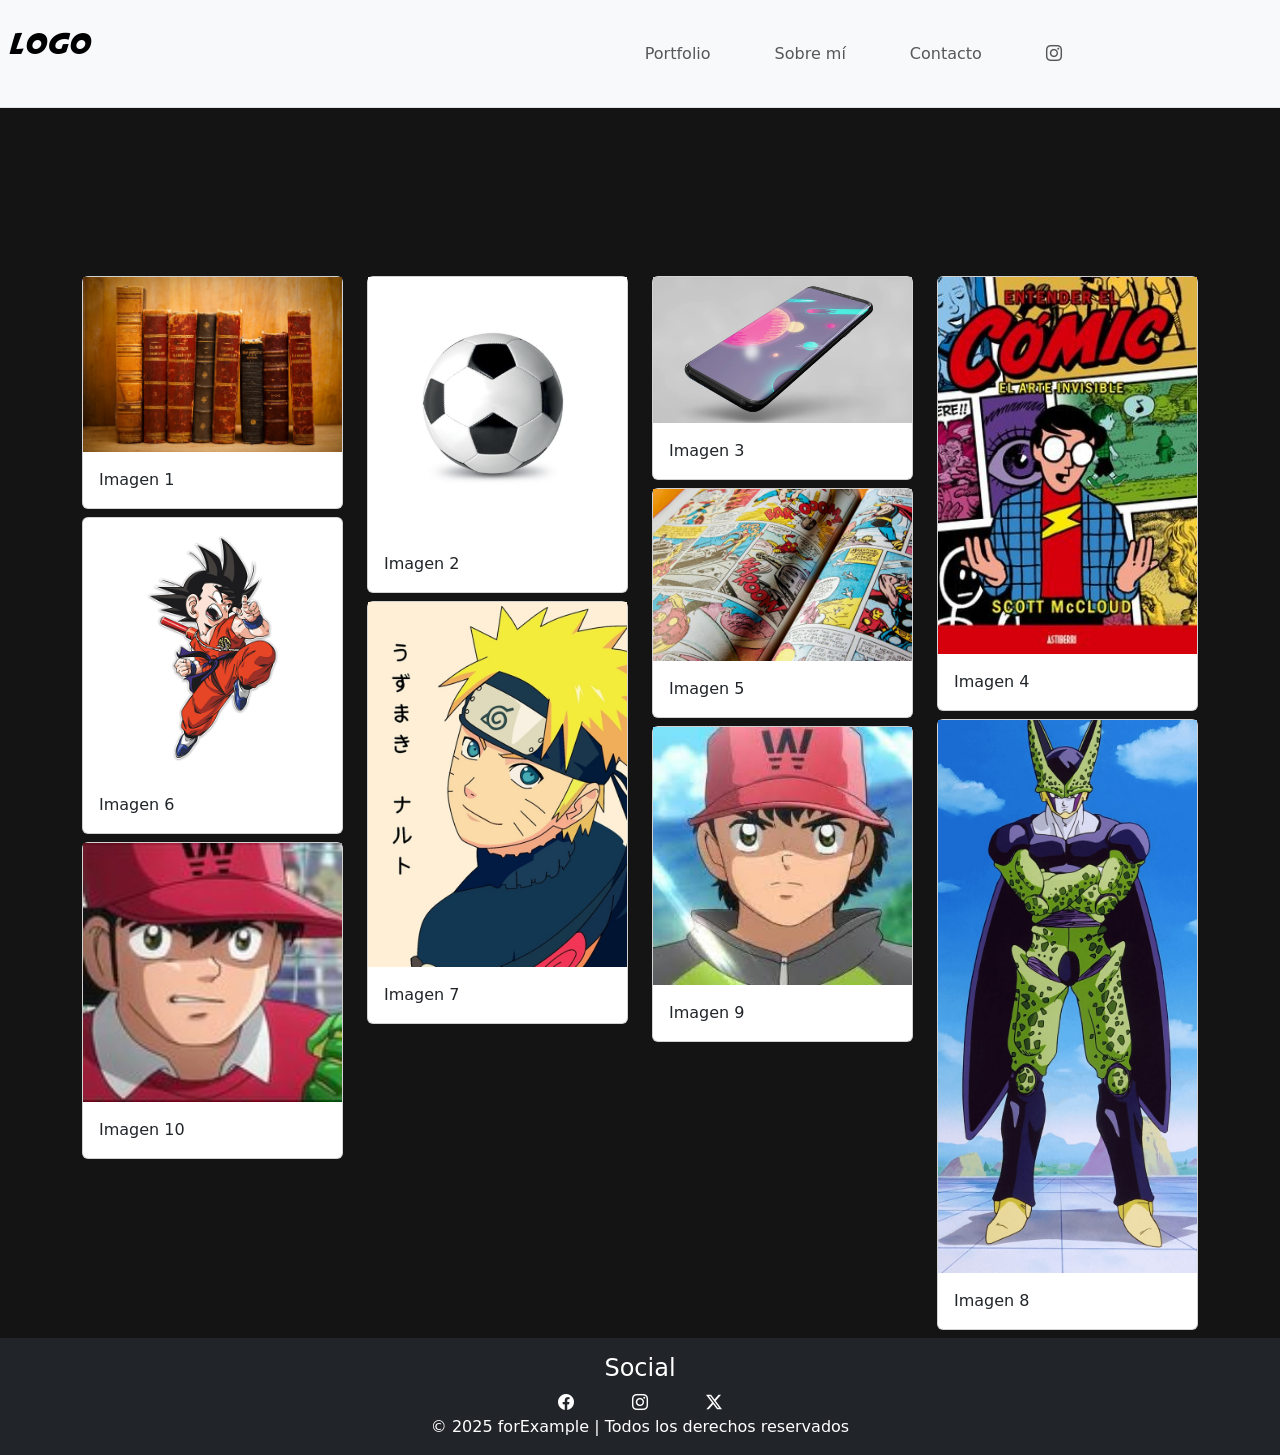
<file: index.html>
<!doctype html>
<html lang="en" data-critters-container>

<head>
  <meta charset="utf-8">
  <title>PortfolioComic</title>
  <base href="/">
  <meta name="viewport" content="width=device-width, initial-scale=1">
  <link rel="icon" type="image/x-icon" href="favicon.ico">
<style>@charset "UTF-8";:root{--bs-blue:#0d6efd;--bs-indigo:#6610f2;--bs-purple:#6f42c1;--bs-pink:#d63384;--bs-red:#dc3545;--bs-orange:#fd7e14;--bs-yellow:#ffc107;--bs-green:#198754;--bs-teal:#20c997;--bs-cyan:#0dcaf0;--bs-black:#000;--bs-white:#fff;--bs-gray:#6c757d;--bs-gray-dark:#343a40;--bs-gray-100:#f8f9fa;--bs-gray-200:#e9ecef;--bs-gray-300:#dee2e6;--bs-gray-400:#ced4da;--bs-gray-500:#adb5bd;--bs-gray-600:#6c757d;--bs-gray-700:#495057;--bs-gray-800:#343a40;--bs-gray-900:#212529;--bs-primary:#0d6efd;--bs-secondary:#6c757d;--bs-success:#198754;--bs-info:#0dcaf0;--bs-warning:#ffc107;--bs-danger:#dc3545;--bs-light:#f8f9fa;--bs-dark:#212529;--bs-primary-rgb:13,110,253;--bs-secondary-rgb:108,117,125;--bs-success-rgb:25,135,84;--bs-info-rgb:13,202,240;--bs-warning-rgb:255,193,7;--bs-danger-rgb:220,53,69;--bs-light-rgb:248,249,250;--bs-dark-rgb:33,37,41;--bs-primary-text-emphasis:#052c65;--bs-secondary-text-emphasis:#2b2f32;--bs-success-text-emphasis:#0a3622;--bs-info-text-emphasis:#055160;--bs-warning-text-emphasis:#664d03;--bs-danger-text-emphasis:#58151c;--bs-light-text-emphasis:#495057;--bs-dark-text-emphasis:#495057;--bs-primary-bg-subtle:#cfe2ff;--bs-secondary-bg-subtle:#e2e3e5;--bs-success-bg-subtle:#d1e7dd;--bs-info-bg-subtle:#cff4fc;--bs-warning-bg-subtle:#fff3cd;--bs-danger-bg-subtle:#f8d7da;--bs-light-bg-subtle:#fcfcfd;--bs-dark-bg-subtle:#ced4da;--bs-primary-border-subtle:#9ec5fe;--bs-secondary-border-subtle:#c4c8cb;--bs-success-border-subtle:#a3cfbb;--bs-info-border-subtle:#9eeaf9;--bs-warning-border-subtle:#ffe69c;--bs-danger-border-subtle:#f1aeb5;--bs-light-border-subtle:#e9ecef;--bs-dark-border-subtle:#adb5bd;--bs-white-rgb:255,255,255;--bs-black-rgb:0,0,0;--bs-font-sans-serif:system-ui,-apple-system,"Segoe UI",Roboto,"Helvetica Neue","Noto Sans","Liberation Sans",Arial,sans-serif,"Apple Color Emoji","Segoe UI Emoji","Segoe UI Symbol","Noto Color Emoji";--bs-font-monospace:SFMono-Regular,Menlo,Monaco,Consolas,"Liberation Mono","Courier New",monospace;--bs-gradient:linear-gradient(180deg, rgba(255, 255, 255, .15), rgba(255, 255, 255, 0));--bs-body-font-family:var(--bs-font-sans-serif);--bs-body-font-size:1rem;--bs-body-font-weight:400;--bs-body-line-height:1.5;--bs-body-color:#212529;--bs-body-color-rgb:33,37,41;--bs-body-bg:#fff;--bs-body-bg-rgb:255,255,255;--bs-emphasis-color:#000;--bs-emphasis-color-rgb:0,0,0;--bs-secondary-color:rgba(33, 37, 41, .75);--bs-secondary-color-rgb:33,37,41;--bs-secondary-bg:#e9ecef;--bs-secondary-bg-rgb:233,236,239;--bs-tertiary-color:rgba(33, 37, 41, .5);--bs-tertiary-color-rgb:33,37,41;--bs-tertiary-bg:#f8f9fa;--bs-tertiary-bg-rgb:248,249,250;--bs-heading-color:inherit;--bs-link-color:#0d6efd;--bs-link-color-rgb:13,110,253;--bs-link-decoration:underline;--bs-link-hover-color:#0a58ca;--bs-link-hover-color-rgb:10,88,202;--bs-code-color:#d63384;--bs-highlight-color:#212529;--bs-highlight-bg:#fff3cd;--bs-border-width:1px;--bs-border-style:solid;--bs-border-color:#dee2e6;--bs-border-color-translucent:rgba(0, 0, 0, .175);--bs-border-radius:.375rem;--bs-border-radius-sm:.25rem;--bs-border-radius-lg:.5rem;--bs-border-radius-xl:1rem;--bs-border-radius-xxl:2rem;--bs-border-radius-2xl:var(--bs-border-radius-xxl);--bs-border-radius-pill:50rem;--bs-box-shadow:0 .5rem 1rem rgba(0, 0, 0, .15);--bs-box-shadow-sm:0 .125rem .25rem rgba(0, 0, 0, .075);--bs-box-shadow-lg:0 1rem 3rem rgba(0, 0, 0, .175);--bs-box-shadow-inset:inset 0 1px 2px rgba(0, 0, 0, .075);--bs-focus-ring-width:.25rem;--bs-focus-ring-opacity:.25;--bs-focus-ring-color:rgba(13, 110, 253, .25);--bs-form-valid-color:#198754;--bs-form-valid-border-color:#198754;--bs-form-invalid-color:#dc3545;--bs-form-invalid-border-color:#dc3545}*,:after,:before{box-sizing:border-box}@media (prefers-reduced-motion:no-preference){:root{scroll-behavior:smooth}}body{margin:0;font-family:var(--bs-body-font-family);font-size:var(--bs-body-font-size);font-weight:var(--bs-body-font-weight);line-height:var(--bs-body-line-height);color:var(--bs-body-color);text-align:var(--bs-body-text-align);background-color:var(--bs-body-bg);-webkit-text-size-adjust:100%;-webkit-tap-highlight-color:transparent}:root{--bs-breakpoint-xs:0;--bs-breakpoint-sm:576px;--bs-breakpoint-md:768px;--bs-breakpoint-lg:992px;--bs-breakpoint-xl:1200px;--bs-breakpoint-xxl:1400px}:root{--bs-btn-close-filter: }:root{--bs-carousel-indicator-active-bg:#fff;--bs-carousel-caption-color:#fff;--bs-carousel-control-icon-filter: }*{margin:0;padding:0;box-sizing:border-box}body{background-color:#141414}html{overflow-y:scroll}
</style><link rel="stylesheet" href="styles-NTGPMRRZ.css" media="print" onload="this.media='all'"><noscript><link rel="stylesheet" href="styles-NTGPMRRZ.css"></noscript></head>

<body>
  <app-root></app-root>
<script src="polyfills-FFHMD2TL.js" type="module"></script><script src="scripts-BBB4R3AV.js" defer></script><script src="main-653DPL74.js" type="module"></script></body>

</html>
</file>
<file: styles-NTGPMRRZ.css>
@charset "UTF-8";:root,[data-bs-theme=light]{--bs-blue:#0d6efd;--bs-indigo:#6610f2;--bs-purple:#6f42c1;--bs-pink:#d63384;--bs-red:#dc3545;--bs-orange:#fd7e14;--bs-yellow:#ffc107;--bs-green:#198754;--bs-teal:#20c997;--bs-cyan:#0dcaf0;--bs-black:#000;--bs-white:#fff;--bs-gray:#6c757d;--bs-gray-dark:#343a40;--bs-gray-100:#f8f9fa;--bs-gray-200:#e9ecef;--bs-gray-300:#dee2e6;--bs-gray-400:#ced4da;--bs-gray-500:#adb5bd;--bs-gray-600:#6c757d;--bs-gray-700:#495057;--bs-gray-800:#343a40;--bs-gray-900:#212529;--bs-primary:#0d6efd;--bs-secondary:#6c757d;--bs-success:#198754;--bs-info:#0dcaf0;--bs-warning:#ffc107;--bs-danger:#dc3545;--bs-light:#f8f9fa;--bs-dark:#212529;--bs-primary-rgb:13,110,253;--bs-secondary-rgb:108,117,125;--bs-success-rgb:25,135,84;--bs-info-rgb:13,202,240;--bs-warning-rgb:255,193,7;--bs-danger-rgb:220,53,69;--bs-light-rgb:248,249,250;--bs-dark-rgb:33,37,41;--bs-primary-text-emphasis:#052c65;--bs-secondary-text-emphasis:#2b2f32;--bs-success-text-emphasis:#0a3622;--bs-info-text-emphasis:#055160;--bs-warning-text-emphasis:#664d03;--bs-danger-text-emphasis:#58151c;--bs-light-text-emphasis:#495057;--bs-dark-text-emphasis:#495057;--bs-primary-bg-subtle:#cfe2ff;--bs-secondary-bg-subtle:#e2e3e5;--bs-success-bg-subtle:#d1e7dd;--bs-info-bg-subtle:#cff4fc;--bs-warning-bg-subtle:#fff3cd;--bs-danger-bg-subtle:#f8d7da;--bs-light-bg-subtle:#fcfcfd;--bs-dark-bg-subtle:#ced4da;--bs-primary-border-subtle:#9ec5fe;--bs-secondary-border-subtle:#c4c8cb;--bs-success-border-subtle:#a3cfbb;--bs-info-border-subtle:#9eeaf9;--bs-warning-border-subtle:#ffe69c;--bs-danger-border-subtle:#f1aeb5;--bs-light-border-subtle:#e9ecef;--bs-dark-border-subtle:#adb5bd;--bs-white-rgb:255,255,255;--bs-black-rgb:0,0,0;--bs-font-sans-serif:system-ui,-apple-system,"Segoe UI",Roboto,"Helvetica Neue","Noto Sans","Liberation Sans",Arial,sans-serif,"Apple Color Emoji","Segoe UI Emoji","Segoe UI Symbol","Noto Color Emoji";--bs-font-monospace:SFMono-Regular,Menlo,Monaco,Consolas,"Liberation Mono","Courier New",monospace;--bs-gradient:linear-gradient(180deg, rgba(255, 255, 255, .15), rgba(255, 255, 255, 0));--bs-body-font-family:var(--bs-font-sans-serif);--bs-body-font-size:1rem;--bs-body-font-weight:400;--bs-body-line-height:1.5;--bs-body-color:#212529;--bs-body-color-rgb:33,37,41;--bs-body-bg:#fff;--bs-body-bg-rgb:255,255,255;--bs-emphasis-color:#000;--bs-emphasis-color-rgb:0,0,0;--bs-secondary-color:rgba(33, 37, 41, .75);--bs-secondary-color-rgb:33,37,41;--bs-secondary-bg:#e9ecef;--bs-secondary-bg-rgb:233,236,239;--bs-tertiary-color:rgba(33, 37, 41, .5);--bs-tertiary-color-rgb:33,37,41;--bs-tertiary-bg:#f8f9fa;--bs-tertiary-bg-rgb:248,249,250;--bs-heading-color:inherit;--bs-link-color:#0d6efd;--bs-link-color-rgb:13,110,253;--bs-link-decoration:underline;--bs-link-hover-color:#0a58ca;--bs-link-hover-color-rgb:10,88,202;--bs-code-color:#d63384;--bs-highlight-color:#212529;--bs-highlight-bg:#fff3cd;--bs-border-width:1px;--bs-border-style:solid;--bs-border-color:#dee2e6;--bs-border-color-translucent:rgba(0, 0, 0, .175);--bs-border-radius:.375rem;--bs-border-radius-sm:.25rem;--bs-border-radius-lg:.5rem;--bs-border-radius-xl:1rem;--bs-border-radius-xxl:2rem;--bs-border-radius-2xl:var(--bs-border-radius-xxl);--bs-border-radius-pill:50rem;--bs-box-shadow:0 .5rem 1rem rgba(0, 0, 0, .15);--bs-box-shadow-sm:0 .125rem .25rem rgba(0, 0, 0, .075);--bs-box-shadow-lg:0 1rem 3rem rgba(0, 0, 0, .175);--bs-box-shadow-inset:inset 0 1px 2px rgba(0, 0, 0, .075);--bs-focus-ring-width:.25rem;--bs-focus-ring-opacity:.25;--bs-focus-ring-color:rgba(13, 110, 253, .25);--bs-form-valid-color:#198754;--bs-form-valid-border-color:#198754;--bs-form-invalid-color:#dc3545;--bs-form-invalid-border-color:#dc3545}[data-bs-theme=dark]{color-scheme:dark;--bs-body-color:#dee2e6;--bs-body-color-rgb:222,226,230;--bs-body-bg:#212529;--bs-body-bg-rgb:33,37,41;--bs-emphasis-color:#fff;--bs-emphasis-color-rgb:255,255,255;--bs-secondary-color:rgba(222, 226, 230, .75);--bs-secondary-color-rgb:222,226,230;--bs-secondary-bg:#343a40;--bs-secondary-bg-rgb:52,58,64;--bs-tertiary-color:rgba(222, 226, 230, .5);--bs-tertiary-color-rgb:222,226,230;--bs-tertiary-bg:#2b3035;--bs-tertiary-bg-rgb:43,48,53;--bs-primary-text-emphasis:#6ea8fe;--bs-secondary-text-emphasis:#a7acb1;--bs-success-text-emphasis:#75b798;--bs-info-text-emphasis:#6edff6;--bs-warning-text-emphasis:#ffda6a;--bs-danger-text-emphasis:#ea868f;--bs-light-text-emphasis:#f8f9fa;--bs-dark-text-emphasis:#dee2e6;--bs-primary-bg-subtle:#031633;--bs-secondary-bg-subtle:#161719;--bs-success-bg-subtle:#051b11;--bs-info-bg-subtle:#032830;--bs-warning-bg-subtle:#332701;--bs-danger-bg-subtle:#2c0b0e;--bs-light-bg-subtle:#343a40;--bs-dark-bg-subtle:#1a1d20;--bs-primary-border-subtle:#084298;--bs-secondary-border-subtle:#41464b;--bs-success-border-subtle:#0f5132;--bs-info-border-subtle:#087990;--bs-warning-border-subtle:#997404;--bs-danger-border-subtle:#842029;--bs-light-border-subtle:#495057;--bs-dark-border-subtle:#343a40;--bs-heading-color:inherit;--bs-link-color:#6ea8fe;--bs-link-hover-color:#8bb9fe;--bs-link-color-rgb:110,168,254;--bs-link-hover-color-rgb:139,185,254;--bs-code-color:#e685b5;--bs-highlight-color:#dee2e6;--bs-highlight-bg:#664d03;--bs-border-color:#495057;--bs-border-color-translucent:rgba(255, 255, 255, .15);--bs-form-valid-color:#75b798;--bs-form-valid-border-color:#75b798;--bs-form-invalid-color:#ea868f;--bs-form-invalid-border-color:#ea868f}*,:after,:before{box-sizing:border-box}@media (prefers-reduced-motion:no-preference){:root{scroll-behavior:smooth}}body{margin:0;font-family:var(--bs-body-font-family);font-size:var(--bs-body-font-size);font-weight:var(--bs-body-font-weight);line-height:var(--bs-body-line-height);color:var(--bs-body-color);text-align:var(--bs-body-text-align);background-color:var(--bs-body-bg);-webkit-text-size-adjust:100%;-webkit-tap-highlight-color:transparent}hr{margin:1rem 0;color:inherit;border:0;border-top:var(--bs-border-width) solid;opacity:.25}.h1,.h2,.h3,.h4,.h5,.h6,h1,h2,h3,h4,h5,h6{margin-top:0;margin-bottom:.5rem;font-weight:500;line-height:1.2;color:var(--bs-heading-color)}.h1,h1{font-size:calc(1.375rem + 1.5vw)}@media (min-width:1200px){.h1,h1{font-size:2.5rem}}.h2,h2{font-size:calc(1.325rem + .9vw)}@media (min-width:1200px){.h2,h2{font-size:2rem}}.h3,h3{font-size:calc(1.3rem + .6vw)}@media (min-width:1200px){.h3,h3{font-size:1.75rem}}.h4,h4{font-size:calc(1.275rem + .3vw)}@media (min-width:1200px){.h4,h4{font-size:1.5rem}}.h5,h5{font-size:1.25rem}.h6,h6{font-size:1rem}p{margin-top:0;margin-bottom:1rem}abbr[title]{-webkit-text-decoration:underline dotted;text-decoration:underline dotted;cursor:help;-webkit-text-decoration-skip-ink:none;text-decoration-skip-ink:none}address{margin-bottom:1rem;font-style:normal;line-height:inherit}ol,ul{padding-left:2rem}dl,ol,ul{margin-top:0;margin-bottom:1rem}ol ol,ol ul,ul ol,ul ul{margin-bottom:0}dt{font-weight:700}dd{margin-bottom:.5rem;margin-left:0}blockquote{margin:0 0 1rem}b,strong{font-weight:bolder}.small,small{font-size:.875em}.mark,mark{padding:.1875em;color:var(--bs-highlight-color);background-color:var(--bs-highlight-bg)}sub,sup{position:relative;font-size:.75em;line-height:0;vertical-align:baseline}sub{bottom:-.25em}sup{top:-.5em}a{color:rgba(var(--bs-link-color-rgb),var(--bs-link-opacity,1));text-decoration:underline}a:hover{--bs-link-color-rgb:var(--bs-link-hover-color-rgb)}a:not([href]):not([class]),a:not([href]):not([class]):hover{color:inherit;text-decoration:none}code,kbd,pre,samp{font-family:var(--bs-font-monospace);font-size:1em}pre{display:block;margin-top:0;margin-bottom:1rem;overflow:auto;font-size:.875em}pre code{font-size:inherit;color:inherit;word-break:normal}code{font-size:.875em;color:var(--bs-code-color);word-wrap:break-word}a>code{color:inherit}kbd{padding:.1875rem .375rem;font-size:.875em;color:var(--bs-body-bg);background-color:var(--bs-body-color);border-radius:.25rem}kbd kbd{padding:0;font-size:1em}figure{margin:0 0 1rem}img,svg{vertical-align:middle}table{caption-side:bottom;border-collapse:collapse}caption{padding-top:.5rem;padding-bottom:.5rem;color:var(--bs-secondary-color);text-align:left}th{text-align:inherit;text-align:-webkit-match-parent}tbody,td,tfoot,th,thead,tr{border-color:inherit;border-style:solid;border-width:0}label{display:inline-block}button{border-radius:0}button:focus:not(:focus-visible){outline:0}button,input,optgroup,select,textarea{margin:0;font-family:inherit;font-size:inherit;line-height:inherit}button,select{text-transform:none}[role=button]{cursor:pointer}select{word-wrap:normal}select:disabled{opacity:1}[list]:not([type=date]):not([type=datetime-local]):not([type=month]):not([type=week]):not([type=time])::-webkit-calendar-picker-indicator{display:none!important}[type=button],[type=reset],[type=submit],button{-webkit-appearance:button}[type=button]:not(:disabled),[type=reset]:not(:disabled),[type=submit]:not(:disabled),button:not(:disabled){cursor:pointer}::-moz-focus-inner{padding:0;border-style:none}textarea{resize:vertical}fieldset{min-width:0;padding:0;margin:0;border:0}legend{float:left;width:100%;padding:0;margin-bottom:.5rem;line-height:inherit;font-size:calc(1.275rem + .3vw)}@media (min-width:1200px){legend{font-size:1.5rem}}legend+*{clear:left}::-webkit-datetime-edit-day-field,::-webkit-datetime-edit-fields-wrapper,::-webkit-datetime-edit-hour-field,::-webkit-datetime-edit-minute,::-webkit-datetime-edit-month-field,::-webkit-datetime-edit-text,::-webkit-datetime-edit-year-field{padding:0}::-webkit-inner-spin-button{height:auto}[type=search]{-webkit-appearance:textfield;outline-offset:-2px}::-webkit-search-decoration{-webkit-appearance:none}::-webkit-color-swatch-wrapper{padding:0}::-webkit-file-upload-button{font:inherit;-webkit-appearance:button}::file-selector-button{font:inherit;-webkit-appearance:button}output{display:inline-block}iframe{border:0}summary{display:list-item;cursor:pointer}progress{vertical-align:baseline}[hidden]{display:none!important}.lead{font-size:1.25rem;font-weight:300}.display-1{font-weight:300;line-height:1.2;font-size:calc(1.625rem + 4.5vw)}@media (min-width:1200px){.display-1{font-size:5rem}}.display-2{font-weight:300;line-height:1.2;font-size:calc(1.575rem + 3.9vw)}@media (min-width:1200px){.display-2{font-size:4.5rem}}.display-3{font-weight:300;line-height:1.2;font-size:calc(1.525rem + 3.3vw)}@media (min-width:1200px){.display-3{font-size:4rem}}.display-4{font-weight:300;line-height:1.2;font-size:calc(1.475rem + 2.7vw)}@media (min-width:1200px){.display-4{font-size:3.5rem}}.display-5{font-weight:300;line-height:1.2;font-size:calc(1.425rem + 2.1vw)}@media (min-width:1200px){.display-5{font-size:3rem}}.display-6{font-weight:300;line-height:1.2;font-size:calc(1.375rem + 1.5vw)}@media (min-width:1200px){.display-6{font-size:2.5rem}}.list-unstyled,.list-inline{padding-left:0;list-style:none}.list-inline-item{display:inline-block}.list-inline-item:not(:last-child){margin-right:.5rem}.initialism{font-size:.875em;text-transform:uppercase}.blockquote{margin-bottom:1rem;font-size:1.25rem}.blockquote>:last-child{margin-bottom:0}.blockquote-footer{margin-top:-1rem;margin-bottom:1rem;font-size:.875em;color:#6c757d}.blockquote-footer:before{content:"\2014\a0"}.img-fluid{max-width:100%;height:auto}.img-thumbnail{padding:.25rem;background-color:var(--bs-body-bg);border:var(--bs-border-width) solid var(--bs-border-color);border-radius:var(--bs-border-radius);max-width:100%;height:auto}.figure{display:inline-block}.figure-img{margin-bottom:.5rem;line-height:1}.figure-caption{font-size:.875em;color:var(--bs-secondary-color)}.container,.container-fluid,.container-lg,.container-md,.container-sm,.container-xl,.container-xxl{--bs-gutter-x:1.5rem;--bs-gutter-y:0;width:100%;padding-right:calc(var(--bs-gutter-x) * .5);padding-left:calc(var(--bs-gutter-x) * .5);margin-right:auto;margin-left:auto}@media (min-width:576px){.container,.container-sm{max-width:540px}}@media (min-width:768px){.container,.container-md,.container-sm{max-width:720px}}@media (min-width:992px){.container,.container-lg,.container-md,.container-sm{max-width:960px}}@media (min-width:1200px){.container,.container-lg,.container-md,.container-sm,.container-xl{max-width:1140px}}@media (min-width:1400px){.container,.container-lg,.container-md,.container-sm,.container-xl,.container-xxl{max-width:1320px}}:root{--bs-breakpoint-xs:0;--bs-breakpoint-sm:576px;--bs-breakpoint-md:768px;--bs-breakpoint-lg:992px;--bs-breakpoint-xl:1200px;--bs-breakpoint-xxl:1400px}.row{--bs-gutter-x:1.5rem;--bs-gutter-y:0;display:flex;flex-wrap:wrap;margin-top:calc(-1 * var(--bs-gutter-y));margin-right:calc(-.5 * var(--bs-gutter-x));margin-left:calc(-.5 * var(--bs-gutter-x))}.row>*{flex-shrink:0;width:100%;max-width:100%;padding-right:calc(var(--bs-gutter-x) * .5);padding-left:calc(var(--bs-gutter-x) * .5);margin-top:var(--bs-gutter-y)}.col{flex:1 0 0}.row-cols-auto>*{flex:0 0 auto;width:auto}.row-cols-1>*{flex:0 0 auto;width:100%}.row-cols-2>*{flex:0 0 auto;width:50%}.row-cols-3>*{flex:0 0 auto;width:33.33333333%}.row-cols-4>*{flex:0 0 auto;width:25%}.row-cols-5>*{flex:0 0 auto;width:20%}.row-cols-6>*{flex:0 0 auto;width:16.66666667%}.col-auto{flex:0 0 auto;width:auto}.col-1{flex:0 0 auto;width:8.33333333%}.col-2{flex:0 0 auto;width:16.66666667%}.col-3{flex:0 0 auto;width:25%}.col-4{flex:0 0 auto;width:33.33333333%}.col-5{flex:0 0 auto;width:41.66666667%}.col-6{flex:0 0 auto;width:50%}.col-7{flex:0 0 auto;width:58.33333333%}.col-8{flex:0 0 auto;width:66.66666667%}.col-9{flex:0 0 auto;width:75%}.col-10{flex:0 0 auto;width:83.33333333%}.col-11{flex:0 0 auto;width:91.66666667%}.col-12{flex:0 0 auto;width:100%}.offset-1{margin-left:8.33333333%}.offset-2{margin-left:16.66666667%}.offset-3{margin-left:25%}.offset-4{margin-left:33.33333333%}.offset-5{margin-left:41.66666667%}.offset-6{margin-left:50%}.offset-7{margin-left:58.33333333%}.offset-8{margin-left:66.66666667%}.offset-9{margin-left:75%}.offset-10{margin-left:83.33333333%}.offset-11{margin-left:91.66666667%}.g-0,.gx-0{--bs-gutter-x:0}.g-0,.gy-0{--bs-gutter-y:0}.g-1,.gx-1{--bs-gutter-x:.25rem}.g-1,.gy-1{--bs-gutter-y:.25rem}.g-2,.gx-2{--bs-gutter-x:.5rem}.g-2,.gy-2{--bs-gutter-y:.5rem}.g-3,.gx-3{--bs-gutter-x:1rem}.g-3,.gy-3{--bs-gutter-y:1rem}.g-4,.gx-4{--bs-gutter-x:1.5rem}.g-4,.gy-4{--bs-gutter-y:1.5rem}.g-5,.gx-5{--bs-gutter-x:3rem}.g-5,.gy-5{--bs-gutter-y:3rem}@media (min-width:576px){.col-sm{flex:1 0 0}.row-cols-sm-auto>*{flex:0 0 auto;width:auto}.row-cols-sm-1>*{flex:0 0 auto;width:100%}.row-cols-sm-2>*{flex:0 0 auto;width:50%}.row-cols-sm-3>*{flex:0 0 auto;width:33.33333333%}.row-cols-sm-4>*{flex:0 0 auto;width:25%}.row-cols-sm-5>*{flex:0 0 auto;width:20%}.row-cols-sm-6>*{flex:0 0 auto;width:16.66666667%}.col-sm-auto{flex:0 0 auto;width:auto}.col-sm-1{flex:0 0 auto;width:8.33333333%}.col-sm-2{flex:0 0 auto;width:16.66666667%}.col-sm-3{flex:0 0 auto;width:25%}.col-sm-4{flex:0 0 auto;width:33.33333333%}.col-sm-5{flex:0 0 auto;width:41.66666667%}.col-sm-6{flex:0 0 auto;width:50%}.col-sm-7{flex:0 0 auto;width:58.33333333%}.col-sm-8{flex:0 0 auto;width:66.66666667%}.col-sm-9{flex:0 0 auto;width:75%}.col-sm-10{flex:0 0 auto;width:83.33333333%}.col-sm-11{flex:0 0 auto;width:91.66666667%}.col-sm-12{flex:0 0 auto;width:100%}.offset-sm-0{margin-left:0}.offset-sm-1{margin-left:8.33333333%}.offset-sm-2{margin-left:16.66666667%}.offset-sm-3{margin-left:25%}.offset-sm-4{margin-left:33.33333333%}.offset-sm-5{margin-left:41.66666667%}.offset-sm-6{margin-left:50%}.offset-sm-7{margin-left:58.33333333%}.offset-sm-8{margin-left:66.66666667%}.offset-sm-9{margin-left:75%}.offset-sm-10{margin-left:83.33333333%}.offset-sm-11{margin-left:91.66666667%}.g-sm-0,.gx-sm-0{--bs-gutter-x:0}.g-sm-0,.gy-sm-0{--bs-gutter-y:0}.g-sm-1,.gx-sm-1{--bs-gutter-x:.25rem}.g-sm-1,.gy-sm-1{--bs-gutter-y:.25rem}.g-sm-2,.gx-sm-2{--bs-gutter-x:.5rem}.g-sm-2,.gy-sm-2{--bs-gutter-y:.5rem}.g-sm-3,.gx-sm-3{--bs-gutter-x:1rem}.g-sm-3,.gy-sm-3{--bs-gutter-y:1rem}.g-sm-4,.gx-sm-4{--bs-gutter-x:1.5rem}.g-sm-4,.gy-sm-4{--bs-gutter-y:1.5rem}.g-sm-5,.gx-sm-5{--bs-gutter-x:3rem}.g-sm-5,.gy-sm-5{--bs-gutter-y:3rem}}@media (min-width:768px){.col-md{flex:1 0 0}.row-cols-md-auto>*{flex:0 0 auto;width:auto}.row-cols-md-1>*{flex:0 0 auto;width:100%}.row-cols-md-2>*{flex:0 0 auto;width:50%}.row-cols-md-3>*{flex:0 0 auto;width:33.33333333%}.row-cols-md-4>*{flex:0 0 auto;width:25%}.row-cols-md-5>*{flex:0 0 auto;width:20%}.row-cols-md-6>*{flex:0 0 auto;width:16.66666667%}.col-md-auto{flex:0 0 auto;width:auto}.col-md-1{flex:0 0 auto;width:8.33333333%}.col-md-2{flex:0 0 auto;width:16.66666667%}.col-md-3{flex:0 0 auto;width:25%}.col-md-4{flex:0 0 auto;width:33.33333333%}.col-md-5{flex:0 0 auto;width:41.66666667%}.col-md-6{flex:0 0 auto;width:50%}.col-md-7{flex:0 0 auto;width:58.33333333%}.col-md-8{flex:0 0 auto;width:66.66666667%}.col-md-9{flex:0 0 auto;width:75%}.col-md-10{flex:0 0 auto;width:83.33333333%}.col-md-11{flex:0 0 auto;width:91.66666667%}.col-md-12{flex:0 0 auto;width:100%}.offset-md-0{margin-left:0}.offset-md-1{margin-left:8.33333333%}.offset-md-2{margin-left:16.66666667%}.offset-md-3{margin-left:25%}.offset-md-4{margin-left:33.33333333%}.offset-md-5{margin-left:41.66666667%}.offset-md-6{margin-left:50%}.offset-md-7{margin-left:58.33333333%}.offset-md-8{margin-left:66.66666667%}.offset-md-9{margin-left:75%}.offset-md-10{margin-left:83.33333333%}.offset-md-11{margin-left:91.66666667%}.g-md-0,.gx-md-0{--bs-gutter-x:0}.g-md-0,.gy-md-0{--bs-gutter-y:0}.g-md-1,.gx-md-1{--bs-gutter-x:.25rem}.g-md-1,.gy-md-1{--bs-gutter-y:.25rem}.g-md-2,.gx-md-2{--bs-gutter-x:.5rem}.g-md-2,.gy-md-2{--bs-gutter-y:.5rem}.g-md-3,.gx-md-3{--bs-gutter-x:1rem}.g-md-3,.gy-md-3{--bs-gutter-y:1rem}.g-md-4,.gx-md-4{--bs-gutter-x:1.5rem}.g-md-4,.gy-md-4{--bs-gutter-y:1.5rem}.g-md-5,.gx-md-5{--bs-gutter-x:3rem}.g-md-5,.gy-md-5{--bs-gutter-y:3rem}}@media (min-width:992px){.col-lg{flex:1 0 0}.row-cols-lg-auto>*{flex:0 0 auto;width:auto}.row-cols-lg-1>*{flex:0 0 auto;width:100%}.row-cols-lg-2>*{flex:0 0 auto;width:50%}.row-cols-lg-3>*{flex:0 0 auto;width:33.33333333%}.row-cols-lg-4>*{flex:0 0 auto;width:25%}.row-cols-lg-5>*{flex:0 0 auto;width:20%}.row-cols-lg-6>*{flex:0 0 auto;width:16.66666667%}.col-lg-auto{flex:0 0 auto;width:auto}.col-lg-1{flex:0 0 auto;width:8.33333333%}.col-lg-2{flex:0 0 auto;width:16.66666667%}.col-lg-3{flex:0 0 auto;width:25%}.col-lg-4{flex:0 0 auto;width:33.33333333%}.col-lg-5{flex:0 0 auto;width:41.66666667%}.col-lg-6{flex:0 0 auto;width:50%}.col-lg-7{flex:0 0 auto;width:58.33333333%}.col-lg-8{flex:0 0 auto;width:66.66666667%}.col-lg-9{flex:0 0 auto;width:75%}.col-lg-10{flex:0 0 auto;width:83.33333333%}.col-lg-11{flex:0 0 auto;width:91.66666667%}.col-lg-12{flex:0 0 auto;width:100%}.offset-lg-0{margin-left:0}.offset-lg-1{margin-left:8.33333333%}.offset-lg-2{margin-left:16.66666667%}.offset-lg-3{margin-left:25%}.offset-lg-4{margin-left:33.33333333%}.offset-lg-5{margin-left:41.66666667%}.offset-lg-6{margin-left:50%}.offset-lg-7{margin-left:58.33333333%}.offset-lg-8{margin-left:66.66666667%}.offset-lg-9{margin-left:75%}.offset-lg-10{margin-left:83.33333333%}.offset-lg-11{margin-left:91.66666667%}.g-lg-0,.gx-lg-0{--bs-gutter-x:0}.g-lg-0,.gy-lg-0{--bs-gutter-y:0}.g-lg-1,.gx-lg-1{--bs-gutter-x:.25rem}.g-lg-1,.gy-lg-1{--bs-gutter-y:.25rem}.g-lg-2,.gx-lg-2{--bs-gutter-x:.5rem}.g-lg-2,.gy-lg-2{--bs-gutter-y:.5rem}.g-lg-3,.gx-lg-3{--bs-gutter-x:1rem}.g-lg-3,.gy-lg-3{--bs-gutter-y:1rem}.g-lg-4,.gx-lg-4{--bs-gutter-x:1.5rem}.g-lg-4,.gy-lg-4{--bs-gutter-y:1.5rem}.g-lg-5,.gx-lg-5{--bs-gutter-x:3rem}.g-lg-5,.gy-lg-5{--bs-gutter-y:3rem}}@media (min-width:1200px){.col-xl{flex:1 0 0}.row-cols-xl-auto>*{flex:0 0 auto;width:auto}.row-cols-xl-1>*{flex:0 0 auto;width:100%}.row-cols-xl-2>*{flex:0 0 auto;width:50%}.row-cols-xl-3>*{flex:0 0 auto;width:33.33333333%}.row-cols-xl-4>*{flex:0 0 auto;width:25%}.row-cols-xl-5>*{flex:0 0 auto;width:20%}.row-cols-xl-6>*{flex:0 0 auto;width:16.66666667%}.col-xl-auto{flex:0 0 auto;width:auto}.col-xl-1{flex:0 0 auto;width:8.33333333%}.col-xl-2{flex:0 0 auto;width:16.66666667%}.col-xl-3{flex:0 0 auto;width:25%}.col-xl-4{flex:0 0 auto;width:33.33333333%}.col-xl-5{flex:0 0 auto;width:41.66666667%}.col-xl-6{flex:0 0 auto;width:50%}.col-xl-7{flex:0 0 auto;width:58.33333333%}.col-xl-8{flex:0 0 auto;width:66.66666667%}.col-xl-9{flex:0 0 auto;width:75%}.col-xl-10{flex:0 0 auto;width:83.33333333%}.col-xl-11{flex:0 0 auto;width:91.66666667%}.col-xl-12{flex:0 0 auto;width:100%}.offset-xl-0{margin-left:0}.offset-xl-1{margin-left:8.33333333%}.offset-xl-2{margin-left:16.66666667%}.offset-xl-3{margin-left:25%}.offset-xl-4{margin-left:33.33333333%}.offset-xl-5{margin-left:41.66666667%}.offset-xl-6{margin-left:50%}.offset-xl-7{margin-left:58.33333333%}.offset-xl-8{margin-left:66.66666667%}.offset-xl-9{margin-left:75%}.offset-xl-10{margin-left:83.33333333%}.offset-xl-11{margin-left:91.66666667%}.g-xl-0,.gx-xl-0{--bs-gutter-x:0}.g-xl-0,.gy-xl-0{--bs-gutter-y:0}.g-xl-1,.gx-xl-1{--bs-gutter-x:.25rem}.g-xl-1,.gy-xl-1{--bs-gutter-y:.25rem}.g-xl-2,.gx-xl-2{--bs-gutter-x:.5rem}.g-xl-2,.gy-xl-2{--bs-gutter-y:.5rem}.g-xl-3,.gx-xl-3{--bs-gutter-x:1rem}.g-xl-3,.gy-xl-3{--bs-gutter-y:1rem}.g-xl-4,.gx-xl-4{--bs-gutter-x:1.5rem}.g-xl-4,.gy-xl-4{--bs-gutter-y:1.5rem}.g-xl-5,.gx-xl-5{--bs-gutter-x:3rem}.g-xl-5,.gy-xl-5{--bs-gutter-y:3rem}}@media (min-width:1400px){.col-xxl{flex:1 0 0}.row-cols-xxl-auto>*{flex:0 0 auto;width:auto}.row-cols-xxl-1>*{flex:0 0 auto;width:100%}.row-cols-xxl-2>*{flex:0 0 auto;width:50%}.row-cols-xxl-3>*{flex:0 0 auto;width:33.33333333%}.row-cols-xxl-4>*{flex:0 0 auto;width:25%}.row-cols-xxl-5>*{flex:0 0 auto;width:20%}.row-cols-xxl-6>*{flex:0 0 auto;width:16.66666667%}.col-xxl-auto{flex:0 0 auto;width:auto}.col-xxl-1{flex:0 0 auto;width:8.33333333%}.col-xxl-2{flex:0 0 auto;width:16.66666667%}.col-xxl-3{flex:0 0 auto;width:25%}.col-xxl-4{flex:0 0 auto;width:33.33333333%}.col-xxl-5{flex:0 0 auto;width:41.66666667%}.col-xxl-6{flex:0 0 auto;width:50%}.col-xxl-7{flex:0 0 auto;width:58.33333333%}.col-xxl-8{flex:0 0 auto;width:66.66666667%}.col-xxl-9{flex:0 0 auto;width:75%}.col-xxl-10{flex:0 0 auto;width:83.33333333%}.col-xxl-11{flex:0 0 auto;width:91.66666667%}.col-xxl-12{flex:0 0 auto;width:100%}.offset-xxl-0{margin-left:0}.offset-xxl-1{margin-left:8.33333333%}.offset-xxl-2{margin-left:16.66666667%}.offset-xxl-3{margin-left:25%}.offset-xxl-4{margin-left:33.33333333%}.offset-xxl-5{margin-left:41.66666667%}.offset-xxl-6{margin-left:50%}.offset-xxl-7{margin-left:58.33333333%}.offset-xxl-8{margin-left:66.66666667%}.offset-xxl-9{margin-left:75%}.offset-xxl-10{margin-left:83.33333333%}.offset-xxl-11{margin-left:91.66666667%}.g-xxl-0,.gx-xxl-0{--bs-gutter-x:0}.g-xxl-0,.gy-xxl-0{--bs-gutter-y:0}.g-xxl-1,.gx-xxl-1{--bs-gutter-x:.25rem}.g-xxl-1,.gy-xxl-1{--bs-gutter-y:.25rem}.g-xxl-2,.gx-xxl-2{--bs-gutter-x:.5rem}.g-xxl-2,.gy-xxl-2{--bs-gutter-y:.5rem}.g-xxl-3,.gx-xxl-3{--bs-gutter-x:1rem}.g-xxl-3,.gy-xxl-3{--bs-gutter-y:1rem}.g-xxl-4,.gx-xxl-4{--bs-gutter-x:1.5rem}.g-xxl-4,.gy-xxl-4{--bs-gutter-y:1.5rem}.g-xxl-5,.gx-xxl-5{--bs-gutter-x:3rem}.g-xxl-5,.gy-xxl-5{--bs-gutter-y:3rem}}.table{--bs-table-color-type:initial;--bs-table-bg-type:initial;--bs-table-color-state:initial;--bs-table-bg-state:initial;--bs-table-color:var(--bs-emphasis-color);--bs-table-bg:var(--bs-body-bg);--bs-table-border-color:var(--bs-border-color);--bs-table-accent-bg:transparent;--bs-table-striped-color:var(--bs-emphasis-color);--bs-table-striped-bg:rgba(var(--bs-emphasis-color-rgb), .05);--bs-table-active-color:var(--bs-emphasis-color);--bs-table-active-bg:rgba(var(--bs-emphasis-color-rgb), .1);--bs-table-hover-color:var(--bs-emphasis-color);--bs-table-hover-bg:rgba(var(--bs-emphasis-color-rgb), .075);width:100%;margin-bottom:1rem;vertical-align:top;border-color:var(--bs-table-border-color)}.table>:not(caption)>*>*{padding:.5rem;color:var(--bs-table-color-state,var(--bs-table-color-type,var(--bs-table-color)));background-color:var(--bs-table-bg);border-bottom-width:var(--bs-border-width);box-shadow:inset 0 0 0 9999px var(--bs-table-bg-state,var(--bs-table-bg-type,var(--bs-table-accent-bg)))}.table>tbody{vertical-align:inherit}.table>thead{vertical-align:bottom}.table-group-divider{border-top:calc(var(--bs-border-width) * 2) solid currentcolor}.caption-top{caption-side:top}.table-sm>:not(caption)>*>*{padding:.25rem}.table-bordered>:not(caption)>*{border-width:var(--bs-border-width) 0}.table-bordered>:not(caption)>*>*{border-width:0 var(--bs-border-width)}.table-borderless>:not(caption)>*>*{border-bottom-width:0}.table-borderless>:not(:first-child){border-top-width:0}.table-striped>tbody>tr:nth-of-type(odd)>*{--bs-table-color-type:var(--bs-table-striped-color);--bs-table-bg-type:var(--bs-table-striped-bg)}.table-striped-columns>:not(caption)>tr>:nth-child(2n){--bs-table-color-type:var(--bs-table-striped-color);--bs-table-bg-type:var(--bs-table-striped-bg)}.table-active{--bs-table-color-state:var(--bs-table-active-color);--bs-table-bg-state:var(--bs-table-active-bg)}.table-hover>tbody>tr:hover>*{--bs-table-color-state:var(--bs-table-hover-color);--bs-table-bg-state:var(--bs-table-hover-bg)}.table-primary{--bs-table-color:#000;--bs-table-bg:#cfe2ff;--bs-table-border-color:#a6b5cc;--bs-table-striped-bg:#c5d7f2;--bs-table-striped-color:#000;--bs-table-active-bg:#bacbe6;--bs-table-active-color:#000;--bs-table-hover-bg:#bfd1ec;--bs-table-hover-color:#000;color:var(--bs-table-color);border-color:var(--bs-table-border-color)}.table-secondary{--bs-table-color:#000;--bs-table-bg:#e2e3e5;--bs-table-border-color:#b5b6b7;--bs-table-striped-bg:#d7d8da;--bs-table-striped-color:#000;--bs-table-active-bg:#cbccce;--bs-table-active-color:#000;--bs-table-hover-bg:#d1d2d4;--bs-table-hover-color:#000;color:var(--bs-table-color);border-color:var(--bs-table-border-color)}.table-success{--bs-table-color:#000;--bs-table-bg:#d1e7dd;--bs-table-border-color:#a7b9b1;--bs-table-striped-bg:#c7dbd2;--bs-table-striped-color:#000;--bs-table-active-bg:#bcd0c7;--bs-table-active-color:#000;--bs-table-hover-bg:#c1d6cc;--bs-table-hover-color:#000;color:var(--bs-table-color);border-color:var(--bs-table-border-color)}.table-info{--bs-table-color:#000;--bs-table-bg:#cff4fc;--bs-table-border-color:#a6c3ca;--bs-table-striped-bg:#c5e8ef;--bs-table-striped-color:#000;--bs-table-active-bg:#badce3;--bs-table-active-color:#000;--bs-table-hover-bg:#bfe2e9;--bs-table-hover-color:#000;color:var(--bs-table-color);border-color:var(--bs-table-border-color)}.table-warning{--bs-table-color:#000;--bs-table-bg:#fff3cd;--bs-table-border-color:#ccc2a4;--bs-table-striped-bg:#f2e7c3;--bs-table-striped-color:#000;--bs-table-active-bg:#e6dbb9;--bs-table-active-color:#000;--bs-table-hover-bg:#ece1be;--bs-table-hover-color:#000;color:var(--bs-table-color);border-color:var(--bs-table-border-color)}.table-danger{--bs-table-color:#000;--bs-table-bg:#f8d7da;--bs-table-border-color:#c6acae;--bs-table-striped-bg:#eccccf;--bs-table-striped-color:#000;--bs-table-active-bg:#dfc2c4;--bs-table-active-color:#000;--bs-table-hover-bg:#e5c7ca;--bs-table-hover-color:#000;color:var(--bs-table-color);border-color:var(--bs-table-border-color)}.table-light{--bs-table-color:#000;--bs-table-bg:#f8f9fa;--bs-table-border-color:#c6c7c8;--bs-table-striped-bg:#ecedee;--bs-table-striped-color:#000;--bs-table-active-bg:#dfe0e1;--bs-table-active-color:#000;--bs-table-hover-bg:#e5e6e7;--bs-table-hover-color:#000;color:var(--bs-table-color);border-color:var(--bs-table-border-color)}.table-dark{--bs-table-color:#fff;--bs-table-bg:#212529;--bs-table-border-color:#4d5154;--bs-table-striped-bg:#2c3034;--bs-table-striped-color:#fff;--bs-table-active-bg:#373b3e;--bs-table-active-color:#fff;--bs-table-hover-bg:#323539;--bs-table-hover-color:#fff;color:var(--bs-table-color);border-color:var(--bs-table-border-color)}.table-responsive{overflow-x:auto;-webkit-overflow-scrolling:touch}@media (max-width:575.98px){.table-responsive-sm{overflow-x:auto;-webkit-overflow-scrolling:touch}}@media (max-width:767.98px){.table-responsive-md{overflow-x:auto;-webkit-overflow-scrolling:touch}}@media (max-width:991.98px){.table-responsive-lg{overflow-x:auto;-webkit-overflow-scrolling:touch}}@media (max-width:1199.98px){.table-responsive-xl{overflow-x:auto;-webkit-overflow-scrolling:touch}}@media (max-width:1399.98px){.table-responsive-xxl{overflow-x:auto;-webkit-overflow-scrolling:touch}}.form-label{margin-bottom:.5rem}.col-form-label{padding-top:calc(.375rem + var(--bs-border-width));padding-bottom:calc(.375rem + var(--bs-border-width));margin-bottom:0;font-size:inherit;line-height:1.5}.col-form-label-lg{padding-top:calc(.5rem + var(--bs-border-width));padding-bottom:calc(.5rem + var(--bs-border-width));font-size:1.25rem}.col-form-label-sm{padding-top:calc(.25rem + var(--bs-border-width));padding-bottom:calc(.25rem + var(--bs-border-width));font-size:.875rem}.form-text{margin-top:.25rem;font-size:.875em;color:var(--bs-secondary-color)}.form-control{display:block;width:100%;padding:.375rem .75rem;font-size:1rem;font-weight:400;line-height:1.5;color:var(--bs-body-color);-webkit-appearance:none;-moz-appearance:none;appearance:none;background-color:var(--bs-body-bg);background-clip:padding-box;border:var(--bs-border-width) solid var(--bs-border-color);border-radius:var(--bs-border-radius);transition:border-color .15s ease-in-out,box-shadow .15s ease-in-out}@media (prefers-reduced-motion:reduce){.form-control{transition:none}}.form-control[type=file]{overflow:hidden}.form-control[type=file]:not(:disabled):not([readonly]){cursor:pointer}.form-control:focus{color:var(--bs-body-color);background-color:var(--bs-body-bg);border-color:#86b7fe;outline:0;box-shadow:0 0 0 .25rem #0d6efd40}.form-control::-webkit-date-and-time-value{min-width:85px;height:1.5em;margin:0}.form-control::-webkit-datetime-edit{display:block;padding:0}.form-control::-moz-placeholder{color:var(--bs-secondary-color);opacity:1}.form-control::placeholder{color:var(--bs-secondary-color);opacity:1}.form-control:disabled{background-color:var(--bs-secondary-bg);opacity:1}.form-control::-webkit-file-upload-button{padding:.375rem .75rem;margin:-.375rem -.75rem;-webkit-margin-end:.75rem;margin-inline-end:.75rem;color:var(--bs-body-color);background-color:var(--bs-tertiary-bg);pointer-events:none;border-color:inherit;border-style:solid;border-width:0;border-inline-end-width:var(--bs-border-width);border-radius:0;-webkit-transition:color .15s ease-in-out,background-color .15s ease-in-out,border-color .15s ease-in-out,box-shadow .15s ease-in-out;transition:color .15s ease-in-out,background-color .15s ease-in-out,border-color .15s ease-in-out,box-shadow .15s ease-in-out}.form-control::file-selector-button{padding:.375rem .75rem;margin:-.375rem -.75rem;-webkit-margin-end:.75rem;margin-inline-end:.75rem;color:var(--bs-body-color);background-color:var(--bs-tertiary-bg);pointer-events:none;border-color:inherit;border-style:solid;border-width:0;border-inline-end-width:var(--bs-border-width);border-radius:0;transition:color .15s ease-in-out,background-color .15s ease-in-out,border-color .15s ease-in-out,box-shadow .15s ease-in-out}@media (prefers-reduced-motion:reduce){.form-control::-webkit-file-upload-button{-webkit-transition:none;transition:none}.form-control::file-selector-button{transition:none}}.form-control:hover:not(:disabled):not([readonly])::-webkit-file-upload-button{background-color:var(--bs-secondary-bg)}.form-control:hover:not(:disabled):not([readonly])::file-selector-button{background-color:var(--bs-secondary-bg)}.form-control-plaintext{display:block;width:100%;padding:.375rem 0;margin-bottom:0;line-height:1.5;color:var(--bs-body-color);background-color:transparent;border:solid transparent;border-width:var(--bs-border-width) 0}.form-control-plaintext:focus{outline:0}.form-control-plaintext.form-control-lg,.form-control-plaintext.form-control-sm{padding-right:0;padding-left:0}.form-control-sm{min-height:calc(1.5em + .5rem + calc(var(--bs-border-width) * 2));padding:.25rem .5rem;font-size:.875rem;border-radius:var(--bs-border-radius-sm)}.form-control-sm::-webkit-file-upload-button{padding:.25rem .5rem;margin:-.25rem -.5rem;-webkit-margin-end:.5rem;margin-inline-end:.5rem}.form-control-sm::file-selector-button{padding:.25rem .5rem;margin:-.25rem -.5rem;-webkit-margin-end:.5rem;margin-inline-end:.5rem}.form-control-lg{min-height:calc(1.5em + 1rem + calc(var(--bs-border-width) * 2));padding:.5rem 1rem;font-size:1.25rem;border-radius:var(--bs-border-radius-lg)}.form-control-lg::-webkit-file-upload-button{padding:.5rem 1rem;margin:-.5rem -1rem;-webkit-margin-end:1rem;margin-inline-end:1rem}.form-control-lg::file-selector-button{padding:.5rem 1rem;margin:-.5rem -1rem;-webkit-margin-end:1rem;margin-inline-end:1rem}textarea.form-control{min-height:calc(1.5em + .75rem + calc(var(--bs-border-width) * 2))}textarea.form-control-sm{min-height:calc(1.5em + .5rem + calc(var(--bs-border-width) * 2))}textarea.form-control-lg{min-height:calc(1.5em + 1rem + calc(var(--bs-border-width) * 2))}.form-control-color{width:3rem;height:calc(1.5em + .75rem + calc(var(--bs-border-width) * 2));padding:.375rem}.form-control-color:not(:disabled):not([readonly]){cursor:pointer}.form-control-color::-moz-color-swatch{border:0!important;border-radius:var(--bs-border-radius)}.form-control-color::-webkit-color-swatch{border:0!important;border-radius:var(--bs-border-radius)}.form-control-color.form-control-sm{height:calc(1.5em + .5rem + calc(var(--bs-border-width) * 2))}.form-control-color.form-control-lg{height:calc(1.5em + 1rem + calc(var(--bs-border-width) * 2))}.form-select{--bs-form-select-bg-img:url("data:image/svg+xml,%3csvg xmlns='http://www.w3.org/2000/svg' viewBox='0 0 16 16'%3e%3cpath fill='none' stroke='%23343a40' stroke-linecap='round' stroke-linejoin='round' stroke-width='2' d='m2 5 6 6 6-6'/%3e%3c/svg%3e");display:block;width:100%;padding:.375rem 2.25rem .375rem .75rem;font-size:1rem;font-weight:400;line-height:1.5;color:var(--bs-body-color);-webkit-appearance:none;-moz-appearance:none;appearance:none;background-color:var(--bs-body-bg);background-image:var(--bs-form-select-bg-img),var(--bs-form-select-bg-icon,none);background-repeat:no-repeat;background-position:right .75rem center;background-size:16px 12px;border:var(--bs-border-width) solid var(--bs-border-color);border-radius:var(--bs-border-radius);transition:border-color .15s ease-in-out,box-shadow .15s ease-in-out}@media (prefers-reduced-motion:reduce){.form-select{transition:none}}.form-select:focus{border-color:#86b7fe;outline:0;box-shadow:0 0 0 .25rem #0d6efd40}.form-select[multiple],.form-select[size]:not([size="1"]){padding-right:.75rem;background-image:none}.form-select:disabled{background-color:var(--bs-secondary-bg)}.form-select:-moz-focusring{color:transparent;text-shadow:0 0 0 var(--bs-body-color)}.form-select-sm{padding-top:.25rem;padding-bottom:.25rem;padding-left:.5rem;font-size:.875rem;border-radius:var(--bs-border-radius-sm)}.form-select-lg{padding-top:.5rem;padding-bottom:.5rem;padding-left:1rem;font-size:1.25rem;border-radius:var(--bs-border-radius-lg)}[data-bs-theme=dark] .form-select{--bs-form-select-bg-img:url("data:image/svg+xml,%3csvg xmlns='http://www.w3.org/2000/svg' viewBox='0 0 16 16'%3e%3cpath fill='none' stroke='%23dee2e6' stroke-linecap='round' stroke-linejoin='round' stroke-width='2' d='m2 5 6 6 6-6'/%3e%3c/svg%3e")}.form-check{display:block;min-height:1.5rem;padding-left:1.5em;margin-bottom:.125rem}.form-check .form-check-input{float:left;margin-left:-1.5em}.form-check-reverse{padding-right:1.5em;padding-left:0;text-align:right}.form-check-reverse .form-check-input{float:right;margin-right:-1.5em;margin-left:0}.form-check-input{--bs-form-check-bg:var(--bs-body-bg);flex-shrink:0;width:1em;height:1em;margin-top:.25em;vertical-align:top;-webkit-appearance:none;-moz-appearance:none;appearance:none;background-color:var(--bs-form-check-bg);background-image:var(--bs-form-check-bg-image);background-repeat:no-repeat;background-position:center;background-size:contain;border:var(--bs-border-width) solid var(--bs-border-color);-webkit-print-color-adjust:exact;color-adjust:exact;print-color-adjust:exact}.form-check-input[type=checkbox]{border-radius:.25em}.form-check-input[type=radio]{border-radius:50%}.form-check-input:active{filter:brightness(90%)}.form-check-input:focus{border-color:#86b7fe;outline:0;box-shadow:0 0 0 .25rem #0d6efd40}.form-check-input:checked{background-color:#0d6efd;border-color:#0d6efd}.form-check-input:checked[type=checkbox]{--bs-form-check-bg-image:url("data:image/svg+xml,%3csvg xmlns='http://www.w3.org/2000/svg' viewBox='0 0 20 20'%3e%3cpath fill='none' stroke='%23fff' stroke-linecap='round' stroke-linejoin='round' stroke-width='3' d='m6 10 3 3 6-6'/%3e%3c/svg%3e")}.form-check-input:checked[type=radio]{--bs-form-check-bg-image:url("data:image/svg+xml,%3csvg xmlns='http://www.w3.org/2000/svg' viewBox='-4 -4 8 8'%3e%3ccircle r='2' fill='%23fff'/%3e%3c/svg%3e")}.form-check-input[type=checkbox]:indeterminate{background-color:#0d6efd;border-color:#0d6efd;--bs-form-check-bg-image:url("data:image/svg+xml,%3csvg xmlns='http://www.w3.org/2000/svg' viewBox='0 0 20 20'%3e%3cpath fill='none' stroke='%23fff' stroke-linecap='round' stroke-linejoin='round' stroke-width='3' d='M6 10h8'/%3e%3c/svg%3e")}.form-check-input:disabled{pointer-events:none;filter:none;opacity:.5}.form-check-input:disabled~.form-check-label,.form-check-input[disabled]~.form-check-label{cursor:default;opacity:.5}.form-switch{padding-left:2.5em}.form-switch .form-check-input{--bs-form-switch-bg:url("data:image/svg+xml,%3csvg xmlns='http://www.w3.org/2000/svg' viewBox='-4 -4 8 8'%3e%3ccircle r='3' fill='rgba%280, 0, 0, 0.25%29'/%3e%3c/svg%3e");width:2em;margin-left:-2.5em;background-image:var(--bs-form-switch-bg);background-position:left center;border-radius:2em;transition:background-position .15s ease-in-out}@media (prefers-reduced-motion:reduce){.form-switch .form-check-input{transition:none}}.form-switch .form-check-input:focus{--bs-form-switch-bg:url("data:image/svg+xml,%3csvg xmlns='http://www.w3.org/2000/svg' viewBox='-4 -4 8 8'%3e%3ccircle r='3' fill='%2386b7fe'/%3e%3c/svg%3e")}.form-switch .form-check-input:checked{background-position:right center;--bs-form-switch-bg:url("data:image/svg+xml,%3csvg xmlns='http://www.w3.org/2000/svg' viewBox='-4 -4 8 8'%3e%3ccircle r='3' fill='%23fff'/%3e%3c/svg%3e")}.form-switch.form-check-reverse{padding-right:2.5em;padding-left:0}.form-switch.form-check-reverse .form-check-input{margin-right:-2.5em;margin-left:0}.form-check-inline{display:inline-block;margin-right:1rem}.btn-check{position:absolute;clip:rect(0,0,0,0);pointer-events:none}.btn-check:disabled+.btn,.btn-check[disabled]+.btn{pointer-events:none;filter:none;opacity:.65}[data-bs-theme=dark] .form-switch .form-check-input:not(:checked):not(:focus){--bs-form-switch-bg:url("data:image/svg+xml,%3csvg xmlns='http://www.w3.org/2000/svg' viewBox='-4 -4 8 8'%3e%3ccircle r='3' fill='rgba%28255, 255, 255, 0.25%29'/%3e%3c/svg%3e")}.form-range{width:100%;height:1.5rem;padding:0;-webkit-appearance:none;-moz-appearance:none;appearance:none;background-color:transparent}.form-range:focus{outline:0}.form-range:focus::-webkit-slider-thumb{box-shadow:0 0 0 1px #fff,0 0 0 .25rem #0d6efd40}.form-range:focus::-moz-range-thumb{box-shadow:0 0 0 1px #fff,0 0 0 .25rem #0d6efd40}.form-range::-moz-focus-outer{border:0}.form-range::-webkit-slider-thumb{width:1rem;height:1rem;margin-top:-.25rem;-webkit-appearance:none;appearance:none;background-color:#0d6efd;border:0;border-radius:1rem;-webkit-transition:background-color .15s ease-in-out,border-color .15s ease-in-out,box-shadow .15s ease-in-out;transition:background-color .15s ease-in-out,border-color .15s ease-in-out,box-shadow .15s ease-in-out}@media (prefers-reduced-motion:reduce){.form-range::-webkit-slider-thumb{-webkit-transition:none;transition:none}}.form-range::-webkit-slider-thumb:active{background-color:#b6d4fe}.form-range::-webkit-slider-runnable-track{width:100%;height:.5rem;color:transparent;cursor:pointer;background-color:var(--bs-secondary-bg);border-color:transparent;border-radius:1rem}.form-range::-moz-range-thumb{width:1rem;height:1rem;-moz-appearance:none;appearance:none;background-color:#0d6efd;border:0;border-radius:1rem;-moz-transition:background-color .15s ease-in-out,border-color .15s ease-in-out,box-shadow .15s ease-in-out;transition:background-color .15s ease-in-out,border-color .15s ease-in-out,box-shadow .15s ease-in-out}@media (prefers-reduced-motion:reduce){.form-range::-moz-range-thumb{-moz-transition:none;transition:none}}.form-range::-moz-range-thumb:active{background-color:#b6d4fe}.form-range::-moz-range-track{width:100%;height:.5rem;color:transparent;cursor:pointer;background-color:var(--bs-secondary-bg);border-color:transparent;border-radius:1rem}.form-range:disabled{pointer-events:none}.form-range:disabled::-webkit-slider-thumb{background-color:var(--bs-secondary-color)}.form-range:disabled::-moz-range-thumb{background-color:var(--bs-secondary-color)}.form-floating{position:relative}.form-floating>.form-control,.form-floating>.form-control-plaintext,.form-floating>.form-select{height:calc(3.5rem + calc(var(--bs-border-width) * 2));min-height:calc(3.5rem + calc(var(--bs-border-width) * 2));line-height:1.25}.form-floating>label{position:absolute;top:0;left:0;z-index:2;max-width:100%;height:100%;padding:1rem .75rem;overflow:hidden;color:rgba(var(--bs-body-color-rgb),.65);text-align:start;text-overflow:ellipsis;white-space:nowrap;pointer-events:none;border:var(--bs-border-width) solid transparent;transform-origin:0 0;transition:opacity .1s ease-in-out,transform .1s ease-in-out}@media (prefers-reduced-motion:reduce){.form-floating>label{transition:none}}.form-floating>.form-control,.form-floating>.form-control-plaintext{padding:1rem .75rem}.form-floating>.form-control-plaintext::-moz-placeholder,.form-floating>.form-control::-moz-placeholder{color:transparent}.form-floating>.form-control-plaintext::placeholder,.form-floating>.form-control::placeholder{color:transparent}.form-floating>.form-control-plaintext:not(:-moz-placeholder),.form-floating>.form-control:not(:-moz-placeholder){padding-top:1.625rem;padding-bottom:.625rem}.form-floating>.form-control-plaintext:focus,.form-floating>.form-control-plaintext:not(:placeholder-shown),.form-floating>.form-control:focus,.form-floating>.form-control:not(:placeholder-shown){padding-top:1.625rem;padding-bottom:.625rem}.form-floating>.form-control-plaintext:-webkit-autofill,.form-floating>.form-control:-webkit-autofill{padding-top:1.625rem;padding-bottom:.625rem}.form-floating>.form-select{padding-top:1.625rem;padding-bottom:.625rem;padding-left:.75rem}.form-floating>.form-control:not(:-moz-placeholder)~label{transform:scale(.85) translateY(-.5rem) translate(.15rem)}.form-floating>.form-control-plaintext~label,.form-floating>.form-control:focus~label,.form-floating>.form-control:not(:placeholder-shown)~label,.form-floating>.form-select~label{transform:scale(.85) translateY(-.5rem) translate(.15rem)}.form-floating>.form-control:-webkit-autofill~label{transform:scale(.85) translateY(-.5rem) translate(.15rem)}.form-floating>textarea:not(:-moz-placeholder)~label:after{position:absolute;inset:1rem .375rem;z-index:-1;height:1.5em;content:"";background-color:var(--bs-body-bg);border-radius:var(--bs-border-radius)}.form-floating>textarea:focus~label:after,.form-floating>textarea:not(:placeholder-shown)~label:after{position:absolute;inset:1rem .375rem;z-index:-1;height:1.5em;content:"";background-color:var(--bs-body-bg);border-radius:var(--bs-border-radius)}.form-floating>textarea:disabled~label:after{background-color:var(--bs-secondary-bg)}.form-floating>.form-control-plaintext~label{border-width:var(--bs-border-width) 0}.form-floating>.form-control:disabled~label,.form-floating>:disabled~label{color:#6c757d}.input-group{position:relative;display:flex;flex-wrap:wrap;align-items:stretch;width:100%}.input-group>.form-control,.input-group>.form-floating,.input-group>.form-select{position:relative;flex:1 1 auto;width:1%;min-width:0}.input-group>.form-control:focus,.input-group>.form-floating:focus-within,.input-group>.form-select:focus{z-index:5}.input-group .btn{position:relative;z-index:2}.input-group .btn:focus{z-index:5}.input-group-text{display:flex;align-items:center;padding:.375rem .75rem;font-size:1rem;font-weight:400;line-height:1.5;color:var(--bs-body-color);text-align:center;white-space:nowrap;background-color:var(--bs-tertiary-bg);border:var(--bs-border-width) solid var(--bs-border-color);border-radius:var(--bs-border-radius)}.input-group-lg>.btn,.input-group-lg>.form-control,.input-group-lg>.form-select,.input-group-lg>.input-group-text{padding:.5rem 1rem;font-size:1.25rem;border-radius:var(--bs-border-radius-lg)}.input-group-sm>.btn,.input-group-sm>.form-control,.input-group-sm>.form-select,.input-group-sm>.input-group-text{padding:.25rem .5rem;font-size:.875rem;border-radius:var(--bs-border-radius-sm)}.input-group-lg>.form-select,.input-group-sm>.form-select{padding-right:3rem}.input-group:not(.has-validation)>.dropdown-toggle:nth-last-child(n+3),.input-group:not(.has-validation)>.form-floating:not(:last-child)>.form-control,.input-group:not(.has-validation)>.form-floating:not(:last-child)>.form-select,.input-group:not(.has-validation)>:not(:last-child):not(.dropdown-toggle):not(.dropdown-menu):not(.form-floating){border-top-right-radius:0;border-bottom-right-radius:0}.input-group.has-validation>.dropdown-toggle:nth-last-child(n+4),.input-group.has-validation>.form-floating:nth-last-child(n+3)>.form-control,.input-group.has-validation>.form-floating:nth-last-child(n+3)>.form-select,.input-group.has-validation>:nth-last-child(n+3):not(.dropdown-toggle):not(.dropdown-menu):not(.form-floating){border-top-right-radius:0;border-bottom-right-radius:0}.input-group>:not(:first-child):not(.dropdown-menu):not(.valid-tooltip):not(.valid-feedback):not(.invalid-tooltip):not(.invalid-feedback){margin-left:calc(-1 * var(--bs-border-width));border-top-left-radius:0;border-bottom-left-radius:0}.input-group>.form-floating:not(:first-child)>.form-control,.input-group>.form-floating:not(:first-child)>.form-select{border-top-left-radius:0;border-bottom-left-radius:0}.valid-feedback{display:none;width:100%;margin-top:.25rem;font-size:.875em;color:var(--bs-form-valid-color)}.valid-tooltip{position:absolute;top:100%;z-index:5;display:none;max-width:100%;padding:.25rem .5rem;margin-top:.1rem;font-size:.875rem;color:#fff;background-color:var(--bs-success);border-radius:var(--bs-border-radius)}.is-valid~.valid-feedback,.is-valid~.valid-tooltip,.was-validated :valid~.valid-feedback,.was-validated :valid~.valid-tooltip{display:block}.form-control.is-valid,.was-validated .form-control:valid{border-color:var(--bs-form-valid-border-color);padding-right:calc(1.5em + .75rem);background-image:url("data:image/svg+xml,%3csvg xmlns='http://www.w3.org/2000/svg' viewBox='0 0 8 8'%3e%3cpath fill='%23198754' d='M2.3 6.73.6 4.53c-.4-1.04.46-1.4 1.1-.8l1.1 1.4 3.4-3.8c.6-.63 1.6-.27 1.2.7l-4 4.6c-.43.5-.8.4-1.1.1'/%3e%3c/svg%3e");background-repeat:no-repeat;background-position:right calc(.375em + .1875rem) center;background-size:calc(.75em + .375rem) calc(.75em + .375rem)}.form-control.is-valid:focus,.was-validated .form-control:valid:focus{border-color:var(--bs-form-valid-border-color);box-shadow:0 0 0 .25rem rgba(var(--bs-success-rgb),.25)}.was-validated textarea.form-control:valid,textarea.form-control.is-valid{padding-right:calc(1.5em + .75rem);background-position:top calc(.375em + .1875rem) right calc(.375em + .1875rem)}.form-select.is-valid,.was-validated .form-select:valid{border-color:var(--bs-form-valid-border-color)}.form-select.is-valid:not([multiple]):not([size]),.form-select.is-valid:not([multiple])[size="1"],.was-validated .form-select:valid:not([multiple]):not([size]),.was-validated .form-select:valid:not([multiple])[size="1"]{--bs-form-select-bg-icon:url("data:image/svg+xml,%3csvg xmlns='http://www.w3.org/2000/svg' viewBox='0 0 8 8'%3e%3cpath fill='%23198754' d='M2.3 6.73.6 4.53c-.4-1.04.46-1.4 1.1-.8l1.1 1.4 3.4-3.8c.6-.63 1.6-.27 1.2.7l-4 4.6c-.43.5-.8.4-1.1.1'/%3e%3c/svg%3e");padding-right:4.125rem;background-position:right .75rem center,center right 2.25rem;background-size:16px 12px,calc(.75em + .375rem) calc(.75em + .375rem)}.form-select.is-valid:focus,.was-validated .form-select:valid:focus{border-color:var(--bs-form-valid-border-color);box-shadow:0 0 0 .25rem rgba(var(--bs-success-rgb),.25)}.form-control-color.is-valid,.was-validated .form-control-color:valid{width:calc(3.75rem + 1.5em)}.form-check-input.is-valid,.was-validated .form-check-input:valid{border-color:var(--bs-form-valid-border-color)}.form-check-input.is-valid:checked,.was-validated .form-check-input:valid:checked{background-color:var(--bs-form-valid-color)}.form-check-input.is-valid:focus,.was-validated .form-check-input:valid:focus{box-shadow:0 0 0 .25rem rgba(var(--bs-success-rgb),.25)}.form-check-input.is-valid~.form-check-label,.was-validated .form-check-input:valid~.form-check-label{color:var(--bs-form-valid-color)}.form-check-inline .form-check-input~.valid-feedback{margin-left:.5em}.input-group>.form-control:not(:focus).is-valid,.input-group>.form-floating:not(:focus-within).is-valid,.input-group>.form-select:not(:focus).is-valid,.was-validated .input-group>.form-control:not(:focus):valid,.was-validated .input-group>.form-floating:not(:focus-within):valid,.was-validated .input-group>.form-select:not(:focus):valid{z-index:3}.invalid-feedback{display:none;width:100%;margin-top:.25rem;font-size:.875em;color:var(--bs-form-invalid-color)}.invalid-tooltip{position:absolute;top:100%;z-index:5;display:none;max-width:100%;padding:.25rem .5rem;margin-top:.1rem;font-size:.875rem;color:#fff;background-color:var(--bs-danger);border-radius:var(--bs-border-radius)}.is-invalid~.invalid-feedback,.is-invalid~.invalid-tooltip,.was-validated :invalid~.invalid-feedback,.was-validated :invalid~.invalid-tooltip{display:block}.form-control.is-invalid,.was-validated .form-control:invalid{border-color:var(--bs-form-invalid-border-color);padding-right:calc(1.5em + .75rem);background-image:url("data:image/svg+xml,%3csvg xmlns='http://www.w3.org/2000/svg' viewBox='0 0 12 12' width='12' height='12' fill='none' stroke='%23dc3545'%3e%3ccircle cx='6' cy='6' r='4.5'/%3e%3cpath stroke-linejoin='round' d='M5.8 3.6h.4L6 6.5z'/%3e%3ccircle cx='6' cy='8.2' r='.6' fill='%23dc3545' stroke='none'/%3e%3c/svg%3e");background-repeat:no-repeat;background-position:right calc(.375em + .1875rem) center;background-size:calc(.75em + .375rem) calc(.75em + .375rem)}.form-control.is-invalid:focus,.was-validated .form-control:invalid:focus{border-color:var(--bs-form-invalid-border-color);box-shadow:0 0 0 .25rem rgba(var(--bs-danger-rgb),.25)}.was-validated textarea.form-control:invalid,textarea.form-control.is-invalid{padding-right:calc(1.5em + .75rem);background-position:top calc(.375em + .1875rem) right calc(.375em + .1875rem)}.form-select.is-invalid,.was-validated .form-select:invalid{border-color:var(--bs-form-invalid-border-color)}.form-select.is-invalid:not([multiple]):not([size]),.form-select.is-invalid:not([multiple])[size="1"],.was-validated .form-select:invalid:not([multiple]):not([size]),.was-validated .form-select:invalid:not([multiple])[size="1"]{--bs-form-select-bg-icon:url("data:image/svg+xml,%3csvg xmlns='http://www.w3.org/2000/svg' viewBox='0 0 12 12' width='12' height='12' fill='none' stroke='%23dc3545'%3e%3ccircle cx='6' cy='6' r='4.5'/%3e%3cpath stroke-linejoin='round' d='M5.8 3.6h.4L6 6.5z'/%3e%3ccircle cx='6' cy='8.2' r='.6' fill='%23dc3545' stroke='none'/%3e%3c/svg%3e");padding-right:4.125rem;background-position:right .75rem center,center right 2.25rem;background-size:16px 12px,calc(.75em + .375rem) calc(.75em + .375rem)}.form-select.is-invalid:focus,.was-validated .form-select:invalid:focus{border-color:var(--bs-form-invalid-border-color);box-shadow:0 0 0 .25rem rgba(var(--bs-danger-rgb),.25)}.form-control-color.is-invalid,.was-validated .form-control-color:invalid{width:calc(3.75rem + 1.5em)}.form-check-input.is-invalid,.was-validated .form-check-input:invalid{border-color:var(--bs-form-invalid-border-color)}.form-check-input.is-invalid:checked,.was-validated .form-check-input:invalid:checked{background-color:var(--bs-form-invalid-color)}.form-check-input.is-invalid:focus,.was-validated .form-check-input:invalid:focus{box-shadow:0 0 0 .25rem rgba(var(--bs-danger-rgb),.25)}.form-check-input.is-invalid~.form-check-label,.was-validated .form-check-input:invalid~.form-check-label{color:var(--bs-form-invalid-color)}.form-check-inline .form-check-input~.invalid-feedback{margin-left:.5em}.input-group>.form-control:not(:focus).is-invalid,.input-group>.form-floating:not(:focus-within).is-invalid,.input-group>.form-select:not(:focus).is-invalid,.was-validated .input-group>.form-control:not(:focus):invalid,.was-validated .input-group>.form-floating:not(:focus-within):invalid,.was-validated .input-group>.form-select:not(:focus):invalid{z-index:4}.btn{--bs-btn-padding-x:.75rem;--bs-btn-padding-y:.375rem;--bs-btn-font-family: ;--bs-btn-font-size:1rem;--bs-btn-font-weight:400;--bs-btn-line-height:1.5;--bs-btn-color:var(--bs-body-color);--bs-btn-bg:transparent;--bs-btn-border-width:var(--bs-border-width);--bs-btn-border-color:transparent;--bs-btn-border-radius:var(--bs-border-radius);--bs-btn-hover-border-color:transparent;--bs-btn-box-shadow:inset 0 1px 0 rgba(255, 255, 255, .15),0 1px 1px rgba(0, 0, 0, .075);--bs-btn-disabled-opacity:.65;--bs-btn-focus-box-shadow:0 0 0 .25rem rgba(var(--bs-btn-focus-shadow-rgb), .5);display:inline-block;padding:var(--bs-btn-padding-y) var(--bs-btn-padding-x);font-family:var(--bs-btn-font-family);font-size:var(--bs-btn-font-size);font-weight:var(--bs-btn-font-weight);line-height:var(--bs-btn-line-height);color:var(--bs-btn-color);text-align:center;text-decoration:none;vertical-align:middle;cursor:pointer;-webkit-user-select:none;-moz-user-select:none;user-select:none;border:var(--bs-btn-border-width) solid var(--bs-btn-border-color);border-radius:var(--bs-btn-border-radius);background-color:var(--bs-btn-bg);transition:color .15s ease-in-out,background-color .15s ease-in-out,border-color .15s ease-in-out,box-shadow .15s ease-in-out}@media (prefers-reduced-motion:reduce){.btn{transition:none}}.btn:hover{color:var(--bs-btn-hover-color);background-color:var(--bs-btn-hover-bg);border-color:var(--bs-btn-hover-border-color)}.btn-check+.btn:hover{color:var(--bs-btn-color);background-color:var(--bs-btn-bg);border-color:var(--bs-btn-border-color)}.btn:focus-visible{color:var(--bs-btn-hover-color);background-color:var(--bs-btn-hover-bg);border-color:var(--bs-btn-hover-border-color);outline:0;box-shadow:var(--bs-btn-focus-box-shadow)}.btn-check:focus-visible+.btn{border-color:var(--bs-btn-hover-border-color);outline:0;box-shadow:var(--bs-btn-focus-box-shadow)}.btn-check:checked+.btn,.btn.active,.btn.show,.btn:first-child:active,:not(.btn-check)+.btn:active{color:var(--bs-btn-active-color);background-color:var(--bs-btn-active-bg);border-color:var(--bs-btn-active-border-color)}.btn-check:checked+.btn:focus-visible,.btn.active:focus-visible,.btn.show:focus-visible,.btn:first-child:active:focus-visible,:not(.btn-check)+.btn:active:focus-visible{box-shadow:var(--bs-btn-focus-box-shadow)}.btn-check:checked:focus-visible+.btn{box-shadow:var(--bs-btn-focus-box-shadow)}.btn.disabled,.btn:disabled,fieldset:disabled .btn{color:var(--bs-btn-disabled-color);pointer-events:none;background-color:var(--bs-btn-disabled-bg);border-color:var(--bs-btn-disabled-border-color);opacity:var(--bs-btn-disabled-opacity)}.btn-primary{--bs-btn-color:#fff;--bs-btn-bg:#0d6efd;--bs-btn-border-color:#0d6efd;--bs-btn-hover-color:#fff;--bs-btn-hover-bg:#0b5ed7;--bs-btn-hover-border-color:#0a58ca;--bs-btn-focus-shadow-rgb:49,132,253;--bs-btn-active-color:#fff;--bs-btn-active-bg:#0a58ca;--bs-btn-active-border-color:#0a53be;--bs-btn-active-shadow:inset 0 3px 5px rgba(0, 0, 0, .125);--bs-btn-disabled-color:#fff;--bs-btn-disabled-bg:#0d6efd;--bs-btn-disabled-border-color:#0d6efd}.btn-secondary{--bs-btn-color:#fff;--bs-btn-bg:#6c757d;--bs-btn-border-color:#6c757d;--bs-btn-hover-color:#fff;--bs-btn-hover-bg:#5c636a;--bs-btn-hover-border-color:#565e64;--bs-btn-focus-shadow-rgb:130,138,145;--bs-btn-active-color:#fff;--bs-btn-active-bg:#565e64;--bs-btn-active-border-color:#51585e;--bs-btn-active-shadow:inset 0 3px 5px rgba(0, 0, 0, .125);--bs-btn-disabled-color:#fff;--bs-btn-disabled-bg:#6c757d;--bs-btn-disabled-border-color:#6c757d}.btn-success{--bs-btn-color:#fff;--bs-btn-bg:#198754;--bs-btn-border-color:#198754;--bs-btn-hover-color:#fff;--bs-btn-hover-bg:#157347;--bs-btn-hover-border-color:#146c43;--bs-btn-focus-shadow-rgb:60,153,110;--bs-btn-active-color:#fff;--bs-btn-active-bg:#146c43;--bs-btn-active-border-color:#13653f;--bs-btn-active-shadow:inset 0 3px 5px rgba(0, 0, 0, .125);--bs-btn-disabled-color:#fff;--bs-btn-disabled-bg:#198754;--bs-btn-disabled-border-color:#198754}.btn-info{--bs-btn-color:#000;--bs-btn-bg:#0dcaf0;--bs-btn-border-color:#0dcaf0;--bs-btn-hover-color:#000;--bs-btn-hover-bg:#31d2f2;--bs-btn-hover-border-color:#25cff2;--bs-btn-focus-shadow-rgb:11,172,204;--bs-btn-active-color:#000;--bs-btn-active-bg:#3dd5f3;--bs-btn-active-border-color:#25cff2;--bs-btn-active-shadow:inset 0 3px 5px rgba(0, 0, 0, .125);--bs-btn-disabled-color:#000;--bs-btn-disabled-bg:#0dcaf0;--bs-btn-disabled-border-color:#0dcaf0}.btn-warning{--bs-btn-color:#000;--bs-btn-bg:#ffc107;--bs-btn-border-color:#ffc107;--bs-btn-hover-color:#000;--bs-btn-hover-bg:#ffca2c;--bs-btn-hover-border-color:#ffc720;--bs-btn-focus-shadow-rgb:217,164,6;--bs-btn-active-color:#000;--bs-btn-active-bg:#ffcd39;--bs-btn-active-border-color:#ffc720;--bs-btn-active-shadow:inset 0 3px 5px rgba(0, 0, 0, .125);--bs-btn-disabled-color:#000;--bs-btn-disabled-bg:#ffc107;--bs-btn-disabled-border-color:#ffc107}.btn-danger{--bs-btn-color:#fff;--bs-btn-bg:#dc3545;--bs-btn-border-color:#dc3545;--bs-btn-hover-color:#fff;--bs-btn-hover-bg:#bb2d3b;--bs-btn-hover-border-color:#b02a37;--bs-btn-focus-shadow-rgb:225,83,97;--bs-btn-active-color:#fff;--bs-btn-active-bg:#b02a37;--bs-btn-active-border-color:#a52834;--bs-btn-active-shadow:inset 0 3px 5px rgba(0, 0, 0, .125);--bs-btn-disabled-color:#fff;--bs-btn-disabled-bg:#dc3545;--bs-btn-disabled-border-color:#dc3545}.btn-light{--bs-btn-color:#000;--bs-btn-bg:#f8f9fa;--bs-btn-border-color:#f8f9fa;--bs-btn-hover-color:#000;--bs-btn-hover-bg:#d3d4d5;--bs-btn-hover-border-color:#c6c7c8;--bs-btn-focus-shadow-rgb:211,212,213;--bs-btn-active-color:#000;--bs-btn-active-bg:#c6c7c8;--bs-btn-active-border-color:#babbbc;--bs-btn-active-shadow:inset 0 3px 5px rgba(0, 0, 0, .125);--bs-btn-disabled-color:#000;--bs-btn-disabled-bg:#f8f9fa;--bs-btn-disabled-border-color:#f8f9fa}.btn-dark{--bs-btn-color:#fff;--bs-btn-bg:#212529;--bs-btn-border-color:#212529;--bs-btn-hover-color:#fff;--bs-btn-hover-bg:#424649;--bs-btn-hover-border-color:#373b3e;--bs-btn-focus-shadow-rgb:66,70,73;--bs-btn-active-color:#fff;--bs-btn-active-bg:#4d5154;--bs-btn-active-border-color:#373b3e;--bs-btn-active-shadow:inset 0 3px 5px rgba(0, 0, 0, .125);--bs-btn-disabled-color:#fff;--bs-btn-disabled-bg:#212529;--bs-btn-disabled-border-color:#212529}.btn-outline-primary{--bs-btn-color:#0d6efd;--bs-btn-border-color:#0d6efd;--bs-btn-hover-color:#fff;--bs-btn-hover-bg:#0d6efd;--bs-btn-hover-border-color:#0d6efd;--bs-btn-focus-shadow-rgb:13,110,253;--bs-btn-active-color:#fff;--bs-btn-active-bg:#0d6efd;--bs-btn-active-border-color:#0d6efd;--bs-btn-active-shadow:inset 0 3px 5px rgba(0, 0, 0, .125);--bs-btn-disabled-color:#0d6efd;--bs-btn-disabled-bg:transparent;--bs-btn-disabled-border-color:#0d6efd;--bs-gradient:none}.btn-outline-secondary{--bs-btn-color:#6c757d;--bs-btn-border-color:#6c757d;--bs-btn-hover-color:#fff;--bs-btn-hover-bg:#6c757d;--bs-btn-hover-border-color:#6c757d;--bs-btn-focus-shadow-rgb:108,117,125;--bs-btn-active-color:#fff;--bs-btn-active-bg:#6c757d;--bs-btn-active-border-color:#6c757d;--bs-btn-active-shadow:inset 0 3px 5px rgba(0, 0, 0, .125);--bs-btn-disabled-color:#6c757d;--bs-btn-disabled-bg:transparent;--bs-btn-disabled-border-color:#6c757d;--bs-gradient:none}.btn-outline-success{--bs-btn-color:#198754;--bs-btn-border-color:#198754;--bs-btn-hover-color:#fff;--bs-btn-hover-bg:#198754;--bs-btn-hover-border-color:#198754;--bs-btn-focus-shadow-rgb:25,135,84;--bs-btn-active-color:#fff;--bs-btn-active-bg:#198754;--bs-btn-active-border-color:#198754;--bs-btn-active-shadow:inset 0 3px 5px rgba(0, 0, 0, .125);--bs-btn-disabled-color:#198754;--bs-btn-disabled-bg:transparent;--bs-btn-disabled-border-color:#198754;--bs-gradient:none}.btn-outline-info{--bs-btn-color:#0dcaf0;--bs-btn-border-color:#0dcaf0;--bs-btn-hover-color:#000;--bs-btn-hover-bg:#0dcaf0;--bs-btn-hover-border-color:#0dcaf0;--bs-btn-focus-shadow-rgb:13,202,240;--bs-btn-active-color:#000;--bs-btn-active-bg:#0dcaf0;--bs-btn-active-border-color:#0dcaf0;--bs-btn-active-shadow:inset 0 3px 5px rgba(0, 0, 0, .125);--bs-btn-disabled-color:#0dcaf0;--bs-btn-disabled-bg:transparent;--bs-btn-disabled-border-color:#0dcaf0;--bs-gradient:none}.btn-outline-warning{--bs-btn-color:#ffc107;--bs-btn-border-color:#ffc107;--bs-btn-hover-color:#000;--bs-btn-hover-bg:#ffc107;--bs-btn-hover-border-color:#ffc107;--bs-btn-focus-shadow-rgb:255,193,7;--bs-btn-active-color:#000;--bs-btn-active-bg:#ffc107;--bs-btn-active-border-color:#ffc107;--bs-btn-active-shadow:inset 0 3px 5px rgba(0, 0, 0, .125);--bs-btn-disabled-color:#ffc107;--bs-btn-disabled-bg:transparent;--bs-btn-disabled-border-color:#ffc107;--bs-gradient:none}.btn-outline-danger{--bs-btn-color:#dc3545;--bs-btn-border-color:#dc3545;--bs-btn-hover-color:#fff;--bs-btn-hover-bg:#dc3545;--bs-btn-hover-border-color:#dc3545;--bs-btn-focus-shadow-rgb:220,53,69;--bs-btn-active-color:#fff;--bs-btn-active-bg:#dc3545;--bs-btn-active-border-color:#dc3545;--bs-btn-active-shadow:inset 0 3px 5px rgba(0, 0, 0, .125);--bs-btn-disabled-color:#dc3545;--bs-btn-disabled-bg:transparent;--bs-btn-disabled-border-color:#dc3545;--bs-gradient:none}.btn-outline-light{--bs-btn-color:#f8f9fa;--bs-btn-border-color:#f8f9fa;--bs-btn-hover-color:#000;--bs-btn-hover-bg:#f8f9fa;--bs-btn-hover-border-color:#f8f9fa;--bs-btn-focus-shadow-rgb:248,249,250;--bs-btn-active-color:#000;--bs-btn-active-bg:#f8f9fa;--bs-btn-active-border-color:#f8f9fa;--bs-btn-active-shadow:inset 0 3px 5px rgba(0, 0, 0, .125);--bs-btn-disabled-color:#f8f9fa;--bs-btn-disabled-bg:transparent;--bs-btn-disabled-border-color:#f8f9fa;--bs-gradient:none}.btn-outline-dark{--bs-btn-color:#212529;--bs-btn-border-color:#212529;--bs-btn-hover-color:#fff;--bs-btn-hover-bg:#212529;--bs-btn-hover-border-color:#212529;--bs-btn-focus-shadow-rgb:33,37,41;--bs-btn-active-color:#fff;--bs-btn-active-bg:#212529;--bs-btn-active-border-color:#212529;--bs-btn-active-shadow:inset 0 3px 5px rgba(0, 0, 0, .125);--bs-btn-disabled-color:#212529;--bs-btn-disabled-bg:transparent;--bs-btn-disabled-border-color:#212529;--bs-gradient:none}.btn-link{--bs-btn-font-weight:400;--bs-btn-color:var(--bs-link-color);--bs-btn-bg:transparent;--bs-btn-border-color:transparent;--bs-btn-hover-color:var(--bs-link-hover-color);--bs-btn-hover-border-color:transparent;--bs-btn-active-color:var(--bs-link-hover-color);--bs-btn-active-border-color:transparent;--bs-btn-disabled-color:#6c757d;--bs-btn-disabled-border-color:transparent;--bs-btn-box-shadow:0 0 0 #000;--bs-btn-focus-shadow-rgb:49,132,253;text-decoration:underline}.btn-link:focus-visible{color:var(--bs-btn-color)}.btn-link:hover{color:var(--bs-btn-hover-color)}.btn-group-lg>.btn,.btn-lg{--bs-btn-padding-y:.5rem;--bs-btn-padding-x:1rem;--bs-btn-font-size:1.25rem;--bs-btn-border-radius:var(--bs-border-radius-lg)}.btn-group-sm>.btn,.btn-sm{--bs-btn-padding-y:.25rem;--bs-btn-padding-x:.5rem;--bs-btn-font-size:.875rem;--bs-btn-border-radius:var(--bs-border-radius-sm)}.fade{transition:opacity .15s linear}@media (prefers-reduced-motion:reduce){.fade{transition:none}}.fade:not(.show){opacity:0}.collapse:not(.show){display:none}.collapsing{height:0;overflow:hidden;transition:height .35s ease}@media (prefers-reduced-motion:reduce){.collapsing{transition:none}}.collapsing.collapse-horizontal{width:0;height:auto;transition:width .35s ease}@media (prefers-reduced-motion:reduce){.collapsing.collapse-horizontal{transition:none}}.dropdown,.dropdown-center,.dropend,.dropstart,.dropup,.dropup-center{position:relative}.dropdown-toggle{white-space:nowrap}.dropdown-toggle:after{display:inline-block;margin-left:.255em;vertical-align:.255em;content:"";border-top:.3em solid;border-right:.3em solid transparent;border-bottom:0;border-left:.3em solid transparent}.dropdown-toggle:empty:after{margin-left:0}.dropdown-menu{--bs-dropdown-zindex:1000;--bs-dropdown-min-width:10rem;--bs-dropdown-padding-x:0;--bs-dropdown-padding-y:.5rem;--bs-dropdown-spacer:.125rem;--bs-dropdown-font-size:1rem;--bs-dropdown-color:var(--bs-body-color);--bs-dropdown-bg:var(--bs-body-bg);--bs-dropdown-border-color:var(--bs-border-color-translucent);--bs-dropdown-border-radius:var(--bs-border-radius);--bs-dropdown-border-width:var(--bs-border-width);--bs-dropdown-inner-border-radius:calc(var(--bs-border-radius) - var(--bs-border-width));--bs-dropdown-divider-bg:var(--bs-border-color-translucent);--bs-dropdown-divider-margin-y:.5rem;--bs-dropdown-box-shadow:var(--bs-box-shadow);--bs-dropdown-link-color:var(--bs-body-color);--bs-dropdown-link-hover-color:var(--bs-body-color);--bs-dropdown-link-hover-bg:var(--bs-tertiary-bg);--bs-dropdown-link-active-color:#fff;--bs-dropdown-link-active-bg:#0d6efd;--bs-dropdown-link-disabled-color:var(--bs-tertiary-color);--bs-dropdown-item-padding-x:1rem;--bs-dropdown-item-padding-y:.25rem;--bs-dropdown-header-color:#6c757d;--bs-dropdown-header-padding-x:1rem;--bs-dropdown-header-padding-y:.5rem;position:absolute;z-index:var(--bs-dropdown-zindex);display:none;min-width:var(--bs-dropdown-min-width);padding:var(--bs-dropdown-padding-y) var(--bs-dropdown-padding-x);margin:0;font-size:var(--bs-dropdown-font-size);color:var(--bs-dropdown-color);text-align:left;list-style:none;background-color:var(--bs-dropdown-bg);background-clip:padding-box;border:var(--bs-dropdown-border-width) solid var(--bs-dropdown-border-color);border-radius:var(--bs-dropdown-border-radius)}.dropdown-menu[data-bs-popper]{top:100%;left:0;margin-top:var(--bs-dropdown-spacer)}.dropdown-menu-start{--bs-position:start}.dropdown-menu-start[data-bs-popper]{right:auto;left:0}.dropdown-menu-end{--bs-position:end}.dropdown-menu-end[data-bs-popper]{right:0;left:auto}@media (min-width:576px){.dropdown-menu-sm-start{--bs-position:start}.dropdown-menu-sm-start[data-bs-popper]{right:auto;left:0}.dropdown-menu-sm-end{--bs-position:end}.dropdown-menu-sm-end[data-bs-popper]{right:0;left:auto}}@media (min-width:768px){.dropdown-menu-md-start{--bs-position:start}.dropdown-menu-md-start[data-bs-popper]{right:auto;left:0}.dropdown-menu-md-end{--bs-position:end}.dropdown-menu-md-end[data-bs-popper]{right:0;left:auto}}@media (min-width:992px){.dropdown-menu-lg-start{--bs-position:start}.dropdown-menu-lg-start[data-bs-popper]{right:auto;left:0}.dropdown-menu-lg-end{--bs-position:end}.dropdown-menu-lg-end[data-bs-popper]{right:0;left:auto}}@media (min-width:1200px){.dropdown-menu-xl-start{--bs-position:start}.dropdown-menu-xl-start[data-bs-popper]{right:auto;left:0}.dropdown-menu-xl-end{--bs-position:end}.dropdown-menu-xl-end[data-bs-popper]{right:0;left:auto}}@media (min-width:1400px){.dropdown-menu-xxl-start{--bs-position:start}.dropdown-menu-xxl-start[data-bs-popper]{right:auto;left:0}.dropdown-menu-xxl-end{--bs-position:end}.dropdown-menu-xxl-end[data-bs-popper]{right:0;left:auto}}.dropup .dropdown-menu[data-bs-popper]{top:auto;bottom:100%;margin-top:0;margin-bottom:var(--bs-dropdown-spacer)}.dropup .dropdown-toggle:after{display:inline-block;margin-left:.255em;vertical-align:.255em;content:"";border-top:0;border-right:.3em solid transparent;border-bottom:.3em solid;border-left:.3em solid transparent}.dropup .dropdown-toggle:empty:after{margin-left:0}.dropend .dropdown-menu[data-bs-popper]{top:0;right:auto;left:100%;margin-top:0;margin-left:var(--bs-dropdown-spacer)}.dropend .dropdown-toggle:after{display:inline-block;margin-left:.255em;vertical-align:.255em;content:"";border-top:.3em solid transparent;border-right:0;border-bottom:.3em solid transparent;border-left:.3em solid}.dropend .dropdown-toggle:empty:after{margin-left:0}.dropend .dropdown-toggle:after{vertical-align:0}.dropstart .dropdown-menu[data-bs-popper]{top:0;right:100%;left:auto;margin-top:0;margin-right:var(--bs-dropdown-spacer)}.dropstart .dropdown-toggle:after{display:inline-block;margin-left:.255em;vertical-align:.255em;content:""}.dropstart .dropdown-toggle:after{display:none}.dropstart .dropdown-toggle:before{display:inline-block;margin-right:.255em;vertical-align:.255em;content:"";border-top:.3em solid transparent;border-right:.3em solid;border-bottom:.3em solid transparent}.dropstart .dropdown-toggle:empty:after{margin-left:0}.dropstart .dropdown-toggle:before{vertical-align:0}.dropdown-divider{height:0;margin:var(--bs-dropdown-divider-margin-y) 0;overflow:hidden;border-top:1px solid var(--bs-dropdown-divider-bg);opacity:1}.dropdown-item{display:block;width:100%;padding:var(--bs-dropdown-item-padding-y) var(--bs-dropdown-item-padding-x);clear:both;font-weight:400;color:var(--bs-dropdown-link-color);text-align:inherit;text-decoration:none;white-space:nowrap;background-color:transparent;border:0;border-radius:var(--bs-dropdown-item-border-radius,0)}.dropdown-item:focus,.dropdown-item:hover{color:var(--bs-dropdown-link-hover-color);background-color:var(--bs-dropdown-link-hover-bg)}.dropdown-item.active,.dropdown-item:active{color:var(--bs-dropdown-link-active-color);text-decoration:none;background-color:var(--bs-dropdown-link-active-bg)}.dropdown-item.disabled,.dropdown-item:disabled{color:var(--bs-dropdown-link-disabled-color);pointer-events:none;background-color:transparent}.dropdown-menu.show{display:block}.dropdown-header{display:block;padding:var(--bs-dropdown-header-padding-y) var(--bs-dropdown-header-padding-x);margin-bottom:0;font-size:.875rem;color:var(--bs-dropdown-header-color);white-space:nowrap}.dropdown-item-text{display:block;padding:var(--bs-dropdown-item-padding-y) var(--bs-dropdown-item-padding-x);color:var(--bs-dropdown-link-color)}.dropdown-menu-dark{--bs-dropdown-color:#dee2e6;--bs-dropdown-bg:#343a40;--bs-dropdown-border-color:var(--bs-border-color-translucent);--bs-dropdown-box-shadow: ;--bs-dropdown-link-color:#dee2e6;--bs-dropdown-link-hover-color:#fff;--bs-dropdown-divider-bg:var(--bs-border-color-translucent);--bs-dropdown-link-hover-bg:rgba(255, 255, 255, .15);--bs-dropdown-link-active-color:#fff;--bs-dropdown-link-active-bg:#0d6efd;--bs-dropdown-link-disabled-color:#adb5bd;--bs-dropdown-header-color:#adb5bd}.btn-group,.btn-group-vertical{position:relative;display:inline-flex;vertical-align:middle}.btn-group-vertical>.btn,.btn-group>.btn{position:relative;flex:1 1 auto}.btn-group-vertical>.btn-check:checked+.btn,.btn-group-vertical>.btn-check:focus+.btn,.btn-group-vertical>.btn.active,.btn-group-vertical>.btn:active,.btn-group-vertical>.btn:focus,.btn-group-vertical>.btn:hover,.btn-group>.btn-check:checked+.btn,.btn-group>.btn-check:focus+.btn,.btn-group>.btn.active,.btn-group>.btn:active,.btn-group>.btn:focus,.btn-group>.btn:hover{z-index:1}.btn-toolbar{display:flex;flex-wrap:wrap;justify-content:flex-start}.btn-toolbar .input-group{width:auto}.btn-group{border-radius:var(--bs-border-radius)}.btn-group>.btn-group:not(:first-child),.btn-group>:not(.btn-check:first-child)+.btn{margin-left:calc(-1 * var(--bs-border-width))}.btn-group>.btn-group:not(:last-child)>.btn,.btn-group>.btn.dropdown-toggle-split:first-child,.btn-group>.btn:not(:last-child):not(.dropdown-toggle){border-top-right-radius:0;border-bottom-right-radius:0}.btn-group>.btn-group:not(:first-child)>.btn,.btn-group>.btn:nth-child(n+3),.btn-group>:not(.btn-check)+.btn{border-top-left-radius:0;border-bottom-left-radius:0}.dropdown-toggle-split{padding-right:.5625rem;padding-left:.5625rem}.dropdown-toggle-split:after,.dropend .dropdown-toggle-split:after,.dropup .dropdown-toggle-split:after{margin-left:0}.dropstart .dropdown-toggle-split:before{margin-right:0}.btn-group-sm>.btn+.dropdown-toggle-split,.btn-sm+.dropdown-toggle-split{padding-right:.375rem;padding-left:.375rem}.btn-group-lg>.btn+.dropdown-toggle-split,.btn-lg+.dropdown-toggle-split{padding-right:.75rem;padding-left:.75rem}.btn-group-vertical{flex-direction:column;align-items:flex-start;justify-content:center}.btn-group-vertical>.btn,.btn-group-vertical>.btn-group{width:100%}.btn-group-vertical>.btn-group:not(:first-child),.btn-group-vertical>.btn:not(:first-child){margin-top:calc(-1 * var(--bs-border-width))}.btn-group-vertical>.btn-group:not(:last-child)>.btn,.btn-group-vertical>.btn:not(:last-child):not(.dropdown-toggle){border-bottom-right-radius:0;border-bottom-left-radius:0}.btn-group-vertical>.btn-group:not(:first-child)>.btn,.btn-group-vertical>.btn:nth-child(n+3),.btn-group-vertical>:not(.btn-check)+.btn{border-top-left-radius:0;border-top-right-radius:0}.nav{--bs-nav-link-padding-x:1rem;--bs-nav-link-padding-y:.5rem;--bs-nav-link-font-weight: ;--bs-nav-link-color:var(--bs-link-color);--bs-nav-link-hover-color:var(--bs-link-hover-color);--bs-nav-link-disabled-color:var(--bs-secondary-color);display:flex;flex-wrap:wrap;padding-left:0;margin-bottom:0;list-style:none}.nav-link{display:block;padding:var(--bs-nav-link-padding-y) var(--bs-nav-link-padding-x);font-size:var(--bs-nav-link-font-size);font-weight:var(--bs-nav-link-font-weight);color:var(--bs-nav-link-color);text-decoration:none;background:0 0;border:0;transition:color .15s ease-in-out,background-color .15s ease-in-out,border-color .15s ease-in-out}@media (prefers-reduced-motion:reduce){.nav-link{transition:none}}.nav-link:focus,.nav-link:hover{color:var(--bs-nav-link-hover-color)}.nav-link:focus-visible{outline:0;box-shadow:0 0 0 .25rem #0d6efd40}.nav-link.disabled,.nav-link:disabled{color:var(--bs-nav-link-disabled-color);pointer-events:none;cursor:default}.nav-tabs{--bs-nav-tabs-border-width:var(--bs-border-width);--bs-nav-tabs-border-color:var(--bs-border-color);--bs-nav-tabs-border-radius:var(--bs-border-radius);--bs-nav-tabs-link-hover-border-color:var(--bs-secondary-bg) var(--bs-secondary-bg) var(--bs-border-color);--bs-nav-tabs-link-active-color:var(--bs-emphasis-color);--bs-nav-tabs-link-active-bg:var(--bs-body-bg);--bs-nav-tabs-link-active-border-color:var(--bs-border-color) var(--bs-border-color) var(--bs-body-bg);border-bottom:var(--bs-nav-tabs-border-width) solid var(--bs-nav-tabs-border-color)}.nav-tabs .nav-link{margin-bottom:calc(-1 * var(--bs-nav-tabs-border-width));border:var(--bs-nav-tabs-border-width) solid transparent;border-top-left-radius:var(--bs-nav-tabs-border-radius);border-top-right-radius:var(--bs-nav-tabs-border-radius)}.nav-tabs .nav-link:focus,.nav-tabs .nav-link:hover{isolation:isolate;border-color:var(--bs-nav-tabs-link-hover-border-color)}.nav-tabs .nav-item.show .nav-link,.nav-tabs .nav-link.active{color:var(--bs-nav-tabs-link-active-color);background-color:var(--bs-nav-tabs-link-active-bg);border-color:var(--bs-nav-tabs-link-active-border-color)}.nav-tabs .dropdown-menu{margin-top:calc(-1 * var(--bs-nav-tabs-border-width));border-top-left-radius:0;border-top-right-radius:0}.nav-pills{--bs-nav-pills-border-radius:var(--bs-border-radius);--bs-nav-pills-link-active-color:#fff;--bs-nav-pills-link-active-bg:#0d6efd}.nav-pills .nav-link{border-radius:var(--bs-nav-pills-border-radius)}.nav-pills .nav-link.active,.nav-pills .show>.nav-link{color:var(--bs-nav-pills-link-active-color);background-color:var(--bs-nav-pills-link-active-bg)}.nav-underline{--bs-nav-underline-gap:1rem;--bs-nav-underline-border-width:.125rem;--bs-nav-underline-link-active-color:var(--bs-emphasis-color);gap:var(--bs-nav-underline-gap)}.nav-underline .nav-link{padding-right:0;padding-left:0;border-bottom:var(--bs-nav-underline-border-width) solid transparent}.nav-underline .nav-link:focus,.nav-underline .nav-link:hover{border-bottom-color:currentcolor}.nav-underline .nav-link.active,.nav-underline .show>.nav-link{font-weight:700;color:var(--bs-nav-underline-link-active-color);border-bottom-color:currentcolor}.nav-fill .nav-item,.nav-fill>.nav-link{flex:1 1 auto;text-align:center}.nav-justified .nav-item,.nav-justified>.nav-link{flex-grow:1;flex-basis:0;text-align:center}.nav-fill .nav-item .nav-link,.nav-justified .nav-item .nav-link{width:100%}.tab-content>.tab-pane{display:none}.tab-content>.active{display:block}.navbar{--bs-navbar-padding-x:0;--bs-navbar-padding-y:.5rem;--bs-navbar-color:rgba(var(--bs-emphasis-color-rgb), .65);--bs-navbar-hover-color:rgba(var(--bs-emphasis-color-rgb), .8);--bs-navbar-disabled-color:rgba(var(--bs-emphasis-color-rgb), .3);--bs-navbar-active-color:rgba(var(--bs-emphasis-color-rgb), 1);--bs-navbar-brand-padding-y:.3125rem;--bs-navbar-brand-margin-end:1rem;--bs-navbar-brand-font-size:1.25rem;--bs-navbar-brand-color:rgba(var(--bs-emphasis-color-rgb), 1);--bs-navbar-brand-hover-color:rgba(var(--bs-emphasis-color-rgb), 1);--bs-navbar-nav-link-padding-x:.5rem;--bs-navbar-toggler-padding-y:.25rem;--bs-navbar-toggler-padding-x:.75rem;--bs-navbar-toggler-font-size:1.25rem;--bs-navbar-toggler-icon-bg:url("data:image/svg+xml,%3csvg xmlns='http://www.w3.org/2000/svg' viewBox='0 0 30 30'%3e%3cpath stroke='rgba%2833, 37, 41, 0.75%29' stroke-linecap='round' stroke-miterlimit='10' stroke-width='2' d='M4 7h22M4 15h22M4 23h22'/%3e%3c/svg%3e");--bs-navbar-toggler-border-color:rgba(var(--bs-emphasis-color-rgb), .15);--bs-navbar-toggler-border-radius:var(--bs-border-radius);--bs-navbar-toggler-focus-width:.25rem;--bs-navbar-toggler-transition:box-shadow .15s ease-in-out;position:relative;display:flex;flex-wrap:wrap;align-items:center;justify-content:space-between;padding:var(--bs-navbar-padding-y) var(--bs-navbar-padding-x)}.navbar>.container,.navbar>.container-fluid,.navbar>.container-lg,.navbar>.container-md,.navbar>.container-sm,.navbar>.container-xl,.navbar>.container-xxl{display:flex;flex-wrap:inherit;align-items:center;justify-content:space-between}.navbar-brand{padding-top:var(--bs-navbar-brand-padding-y);padding-bottom:var(--bs-navbar-brand-padding-y);margin-right:var(--bs-navbar-brand-margin-end);font-size:var(--bs-navbar-brand-font-size);color:var(--bs-navbar-brand-color);text-decoration:none;white-space:nowrap}.navbar-brand:focus,.navbar-brand:hover{color:var(--bs-navbar-brand-hover-color)}.navbar-nav{--bs-nav-link-padding-x:0;--bs-nav-link-padding-y:.5rem;--bs-nav-link-font-weight: ;--bs-nav-link-color:var(--bs-navbar-color);--bs-nav-link-hover-color:var(--bs-navbar-hover-color);--bs-nav-link-disabled-color:var(--bs-navbar-disabled-color);display:flex;flex-direction:column;padding-left:0;margin-bottom:0;list-style:none}.navbar-nav .nav-link.active,.navbar-nav .nav-link.show{color:var(--bs-navbar-active-color)}.navbar-nav .dropdown-menu{position:static}.navbar-text{padding-top:.5rem;padding-bottom:.5rem;color:var(--bs-navbar-color)}.navbar-text a,.navbar-text a:focus,.navbar-text a:hover{color:var(--bs-navbar-active-color)}.navbar-collapse{flex-grow:1;flex-basis:100%;align-items:center}.navbar-toggler{padding:var(--bs-navbar-toggler-padding-y) var(--bs-navbar-toggler-padding-x);font-size:var(--bs-navbar-toggler-font-size);line-height:1;color:var(--bs-navbar-color);background-color:transparent;border:var(--bs-border-width) solid var(--bs-navbar-toggler-border-color);border-radius:var(--bs-navbar-toggler-border-radius);transition:var(--bs-navbar-toggler-transition)}@media (prefers-reduced-motion:reduce){.navbar-toggler{transition:none}}.navbar-toggler:hover{text-decoration:none}.navbar-toggler:focus{text-decoration:none;outline:0;box-shadow:0 0 0 var(--bs-navbar-toggler-focus-width)}.navbar-toggler-icon{display:inline-block;width:1.5em;height:1.5em;vertical-align:middle;background-image:var(--bs-navbar-toggler-icon-bg);background-repeat:no-repeat;background-position:center;background-size:100%}.navbar-nav-scroll{max-height:var(--bs-scroll-height,75vh);overflow-y:auto}@media (min-width:576px){.navbar-expand-sm{flex-wrap:nowrap;justify-content:flex-start}.navbar-expand-sm .navbar-nav{flex-direction:row}.navbar-expand-sm .navbar-nav .dropdown-menu{position:absolute}.navbar-expand-sm .navbar-nav .nav-link{padding-right:var(--bs-navbar-nav-link-padding-x);padding-left:var(--bs-navbar-nav-link-padding-x)}.navbar-expand-sm .navbar-nav-scroll{overflow:visible}.navbar-expand-sm .navbar-collapse{display:flex!important;flex-basis:auto}.navbar-expand-sm .navbar-toggler{display:none}.navbar-expand-sm .offcanvas{position:static;z-index:auto;flex-grow:1;width:auto!important;height:auto!important;visibility:visible!important;background-color:transparent!important;border:0!important;transform:none!important;transition:none}.navbar-expand-sm .offcanvas .offcanvas-header{display:none}.navbar-expand-sm .offcanvas .offcanvas-body{display:flex;flex-grow:0;padding:0;overflow-y:visible}}@media (min-width:768px){.navbar-expand-md{flex-wrap:nowrap;justify-content:flex-start}.navbar-expand-md .navbar-nav{flex-direction:row}.navbar-expand-md .navbar-nav .dropdown-menu{position:absolute}.navbar-expand-md .navbar-nav .nav-link{padding-right:var(--bs-navbar-nav-link-padding-x);padding-left:var(--bs-navbar-nav-link-padding-x)}.navbar-expand-md .navbar-nav-scroll{overflow:visible}.navbar-expand-md .navbar-collapse{display:flex!important;flex-basis:auto}.navbar-expand-md .navbar-toggler{display:none}.navbar-expand-md .offcanvas{position:static;z-index:auto;flex-grow:1;width:auto!important;height:auto!important;visibility:visible!important;background-color:transparent!important;border:0!important;transform:none!important;transition:none}.navbar-expand-md .offcanvas .offcanvas-header{display:none}.navbar-expand-md .offcanvas .offcanvas-body{display:flex;flex-grow:0;padding:0;overflow-y:visible}}@media (min-width:992px){.navbar-expand-lg{flex-wrap:nowrap;justify-content:flex-start}.navbar-expand-lg .navbar-nav{flex-direction:row}.navbar-expand-lg .navbar-nav .dropdown-menu{position:absolute}.navbar-expand-lg .navbar-nav .nav-link{padding-right:var(--bs-navbar-nav-link-padding-x);padding-left:var(--bs-navbar-nav-link-padding-x)}.navbar-expand-lg .navbar-nav-scroll{overflow:visible}.navbar-expand-lg .navbar-collapse{display:flex!important;flex-basis:auto}.navbar-expand-lg .navbar-toggler{display:none}.navbar-expand-lg .offcanvas{position:static;z-index:auto;flex-grow:1;width:auto!important;height:auto!important;visibility:visible!important;background-color:transparent!important;border:0!important;transform:none!important;transition:none}.navbar-expand-lg .offcanvas .offcanvas-header{display:none}.navbar-expand-lg .offcanvas .offcanvas-body{display:flex;flex-grow:0;padding:0;overflow-y:visible}}@media (min-width:1200px){.navbar-expand-xl{flex-wrap:nowrap;justify-content:flex-start}.navbar-expand-xl .navbar-nav{flex-direction:row}.navbar-expand-xl .navbar-nav .dropdown-menu{position:absolute}.navbar-expand-xl .navbar-nav .nav-link{padding-right:var(--bs-navbar-nav-link-padding-x);padding-left:var(--bs-navbar-nav-link-padding-x)}.navbar-expand-xl .navbar-nav-scroll{overflow:visible}.navbar-expand-xl .navbar-collapse{display:flex!important;flex-basis:auto}.navbar-expand-xl .navbar-toggler{display:none}.navbar-expand-xl .offcanvas{position:static;z-index:auto;flex-grow:1;width:auto!important;height:auto!important;visibility:visible!important;background-color:transparent!important;border:0!important;transform:none!important;transition:none}.navbar-expand-xl .offcanvas .offcanvas-header{display:none}.navbar-expand-xl .offcanvas .offcanvas-body{display:flex;flex-grow:0;padding:0;overflow-y:visible}}@media (min-width:1400px){.navbar-expand-xxl{flex-wrap:nowrap;justify-content:flex-start}.navbar-expand-xxl .navbar-nav{flex-direction:row}.navbar-expand-xxl .navbar-nav .dropdown-menu{position:absolute}.navbar-expand-xxl .navbar-nav .nav-link{padding-right:var(--bs-navbar-nav-link-padding-x);padding-left:var(--bs-navbar-nav-link-padding-x)}.navbar-expand-xxl .navbar-nav-scroll{overflow:visible}.navbar-expand-xxl .navbar-collapse{display:flex!important;flex-basis:auto}.navbar-expand-xxl .navbar-toggler{display:none}.navbar-expand-xxl .offcanvas{position:static;z-index:auto;flex-grow:1;width:auto!important;height:auto!important;visibility:visible!important;background-color:transparent!important;border:0!important;transform:none!important;transition:none}.navbar-expand-xxl .offcanvas .offcanvas-header{display:none}.navbar-expand-xxl .offcanvas .offcanvas-body{display:flex;flex-grow:0;padding:0;overflow-y:visible}}.navbar-expand{flex-wrap:nowrap;justify-content:flex-start}.navbar-expand .navbar-nav{flex-direction:row}.navbar-expand .navbar-nav .dropdown-menu{position:absolute}.navbar-expand .navbar-nav .nav-link{padding-right:var(--bs-navbar-nav-link-padding-x);padding-left:var(--bs-navbar-nav-link-padding-x)}.navbar-expand .navbar-nav-scroll{overflow:visible}.navbar-expand .navbar-collapse{display:flex!important;flex-basis:auto}.navbar-expand .navbar-toggler{display:none}.navbar-expand .offcanvas{position:static;z-index:auto;flex-grow:1;width:auto!important;height:auto!important;visibility:visible!important;background-color:transparent!important;border:0!important;transform:none!important;transition:none}.navbar-expand .offcanvas .offcanvas-header{display:none}.navbar-expand .offcanvas .offcanvas-body{display:flex;flex-grow:0;padding:0;overflow-y:visible}.navbar-dark,.navbar[data-bs-theme=dark]{--bs-navbar-color:rgba(255, 255, 255, .55);--bs-navbar-hover-color:rgba(255, 255, 255, .75);--bs-navbar-disabled-color:rgba(255, 255, 255, .25);--bs-navbar-active-color:#fff;--bs-navbar-brand-color:#fff;--bs-navbar-brand-hover-color:#fff;--bs-navbar-toggler-border-color:rgba(255, 255, 255, .1);--bs-navbar-toggler-icon-bg:url("data:image/svg+xml,%3csvg xmlns='http://www.w3.org/2000/svg' viewBox='0 0 30 30'%3e%3cpath stroke='rgba%28255, 255, 255, 0.55%29' stroke-linecap='round' stroke-miterlimit='10' stroke-width='2' d='M4 7h22M4 15h22M4 23h22'/%3e%3c/svg%3e")}[data-bs-theme=dark] .navbar-toggler-icon{--bs-navbar-toggler-icon-bg:url("data:image/svg+xml,%3csvg xmlns='http://www.w3.org/2000/svg' viewBox='0 0 30 30'%3e%3cpath stroke='rgba%28255, 255, 255, 0.55%29' stroke-linecap='round' stroke-miterlimit='10' stroke-width='2' d='M4 7h22M4 15h22M4 23h22'/%3e%3c/svg%3e")}.card{--bs-card-spacer-y:1rem;--bs-card-spacer-x:1rem;--bs-card-title-spacer-y:.5rem;--bs-card-title-color: ;--bs-card-subtitle-color: ;--bs-card-border-width:var(--bs-border-width);--bs-card-border-color:var(--bs-border-color-translucent);--bs-card-border-radius:var(--bs-border-radius);--bs-card-box-shadow: ;--bs-card-inner-border-radius:calc(var(--bs-border-radius) - (var(--bs-border-width)));--bs-card-cap-padding-y:.5rem;--bs-card-cap-padding-x:1rem;--bs-card-cap-bg:rgba(var(--bs-body-color-rgb), .03);--bs-card-cap-color: ;--bs-card-height: ;--bs-card-color: ;--bs-card-bg:var(--bs-body-bg);--bs-card-img-overlay-padding:1rem;--bs-card-group-margin:.75rem;position:relative;display:flex;flex-direction:column;min-width:0;height:var(--bs-card-height);color:var(--bs-body-color);word-wrap:break-word;background-color:var(--bs-card-bg);background-clip:border-box;border:var(--bs-card-border-width) solid var(--bs-card-border-color);border-radius:var(--bs-card-border-radius)}.card>hr{margin-right:0;margin-left:0}.card>.list-group{border-top:inherit;border-bottom:inherit}.card>.list-group:first-child{border-top-width:0;border-top-left-radius:var(--bs-card-inner-border-radius);border-top-right-radius:var(--bs-card-inner-border-radius)}.card>.list-group:last-child{border-bottom-width:0;border-bottom-right-radius:var(--bs-card-inner-border-radius);border-bottom-left-radius:var(--bs-card-inner-border-radius)}.card>.card-header+.list-group,.card>.list-group+.card-footer{border-top:0}.card-body{flex:1 1 auto;padding:var(--bs-card-spacer-y) var(--bs-card-spacer-x);color:var(--bs-card-color)}.card-title{margin-bottom:var(--bs-card-title-spacer-y);color:var(--bs-card-title-color)}.card-subtitle{margin-top:calc(-.5 * var(--bs-card-title-spacer-y));margin-bottom:0;color:var(--bs-card-subtitle-color)}.card-text:last-child{margin-bottom:0}.card-link+.card-link{margin-left:var(--bs-card-spacer-x)}.card-header{padding:var(--bs-card-cap-padding-y) var(--bs-card-cap-padding-x);margin-bottom:0;color:var(--bs-card-cap-color);background-color:var(--bs-card-cap-bg);border-bottom:var(--bs-card-border-width) solid var(--bs-card-border-color)}.card-header:first-child{border-radius:var(--bs-card-inner-border-radius) var(--bs-card-inner-border-radius) 0 0}.card-footer{padding:var(--bs-card-cap-padding-y) var(--bs-card-cap-padding-x);color:var(--bs-card-cap-color);background-color:var(--bs-card-cap-bg);border-top:var(--bs-card-border-width) solid var(--bs-card-border-color)}.card-footer:last-child{border-radius:0 0 var(--bs-card-inner-border-radius) var(--bs-card-inner-border-radius)}.card-header-tabs{margin-right:calc(-.5 * var(--bs-card-cap-padding-x));margin-bottom:calc(-1 * var(--bs-card-cap-padding-y));margin-left:calc(-.5 * var(--bs-card-cap-padding-x));border-bottom:0}.card-header-tabs .nav-link.active{background-color:var(--bs-card-bg);border-bottom-color:var(--bs-card-bg)}.card-header-pills{margin-right:calc(-.5 * var(--bs-card-cap-padding-x));margin-left:calc(-.5 * var(--bs-card-cap-padding-x))}.card-img-overlay{position:absolute;inset:0;padding:var(--bs-card-img-overlay-padding);border-radius:var(--bs-card-inner-border-radius)}.card-img,.card-img-bottom,.card-img-top{width:100%}.card-img,.card-img-top{border-top-left-radius:var(--bs-card-inner-border-radius);border-top-right-radius:var(--bs-card-inner-border-radius)}.card-img,.card-img-bottom{border-bottom-right-radius:var(--bs-card-inner-border-radius);border-bottom-left-radius:var(--bs-card-inner-border-radius)}.card-group>.card{margin-bottom:var(--bs-card-group-margin)}@media (min-width:576px){.card-group{display:flex;flex-flow:row wrap}.card-group>.card{flex:1 0 0;margin-bottom:0}.card-group>.card+.card{margin-left:0;border-left:0}.card-group>.card:not(:last-child){border-top-right-radius:0;border-bottom-right-radius:0}.card-group>.card:not(:last-child) .card-header,.card-group>.card:not(:last-child) .card-img-top{border-top-right-radius:0}.card-group>.card:not(:last-child) .card-footer,.card-group>.card:not(:last-child) .card-img-bottom{border-bottom-right-radius:0}.card-group>.card:not(:first-child){border-top-left-radius:0;border-bottom-left-radius:0}.card-group>.card:not(:first-child) .card-header,.card-group>.card:not(:first-child) .card-img-top{border-top-left-radius:0}.card-group>.card:not(:first-child) .card-footer,.card-group>.card:not(:first-child) .card-img-bottom{border-bottom-left-radius:0}}.accordion{--bs-accordion-color:var(--bs-body-color);--bs-accordion-bg:var(--bs-body-bg);--bs-accordion-transition:color .15s ease-in-out,background-color .15s ease-in-out,border-color .15s ease-in-out,box-shadow .15s ease-in-out,border-radius .15s ease;--bs-accordion-border-color:var(--bs-border-color);--bs-accordion-border-width:var(--bs-border-width);--bs-accordion-border-radius:var(--bs-border-radius);--bs-accordion-inner-border-radius:calc(var(--bs-border-radius) - (var(--bs-border-width)));--bs-accordion-btn-padding-x:1.25rem;--bs-accordion-btn-padding-y:1rem;--bs-accordion-btn-color:var(--bs-body-color);--bs-accordion-btn-bg:var(--bs-accordion-bg);--bs-accordion-btn-icon:url("data:image/svg+xml,%3csvg xmlns='http://www.w3.org/2000/svg' viewBox='0 0 16 16' fill='none' stroke='%23212529' stroke-linecap='round' stroke-linejoin='round'%3e%3cpath d='m2 5 6 6 6-6'/%3e%3c/svg%3e");--bs-accordion-btn-icon-width:1.25rem;--bs-accordion-btn-icon-transform:rotate(-180deg);--bs-accordion-btn-icon-transition:transform .2s ease-in-out;--bs-accordion-btn-active-icon:url("data:image/svg+xml,%3csvg xmlns='http://www.w3.org/2000/svg' viewBox='0 0 16 16' fill='none' stroke='%23052c65' stroke-linecap='round' stroke-linejoin='round'%3e%3cpath d='m2 5 6 6 6-6'/%3e%3c/svg%3e");--bs-accordion-btn-focus-box-shadow:0 0 0 .25rem rgba(13, 110, 253, .25);--bs-accordion-body-padding-x:1.25rem;--bs-accordion-body-padding-y:1rem;--bs-accordion-active-color:var(--bs-primary-text-emphasis);--bs-accordion-active-bg:var(--bs-primary-bg-subtle)}.accordion-button{position:relative;display:flex;align-items:center;width:100%;padding:var(--bs-accordion-btn-padding-y) var(--bs-accordion-btn-padding-x);font-size:1rem;color:var(--bs-accordion-btn-color);text-align:left;background-color:var(--bs-accordion-btn-bg);border:0;border-radius:0;overflow-anchor:none;transition:var(--bs-accordion-transition)}@media (prefers-reduced-motion:reduce){.accordion-button{transition:none}}.accordion-button:not(.collapsed){color:var(--bs-accordion-active-color);background-color:var(--bs-accordion-active-bg);box-shadow:inset 0 calc(-1 * var(--bs-accordion-border-width)) 0 var(--bs-accordion-border-color)}.accordion-button:not(.collapsed):after{background-image:var(--bs-accordion-btn-active-icon);transform:var(--bs-accordion-btn-icon-transform)}.accordion-button:after{flex-shrink:0;width:var(--bs-accordion-btn-icon-width);height:var(--bs-accordion-btn-icon-width);margin-left:auto;content:"";background-image:var(--bs-accordion-btn-icon);background-repeat:no-repeat;background-size:var(--bs-accordion-btn-icon-width);transition:var(--bs-accordion-btn-icon-transition)}@media (prefers-reduced-motion:reduce){.accordion-button:after{transition:none}}.accordion-button:hover{z-index:2}.accordion-button:focus{z-index:3;outline:0;box-shadow:var(--bs-accordion-btn-focus-box-shadow)}.accordion-header{margin-bottom:0}.accordion-item{color:var(--bs-accordion-color);background-color:var(--bs-accordion-bg);border:var(--bs-accordion-border-width) solid var(--bs-accordion-border-color)}.accordion-item:first-of-type{border-top-left-radius:var(--bs-accordion-border-radius);border-top-right-radius:var(--bs-accordion-border-radius)}.accordion-item:first-of-type>.accordion-header .accordion-button{border-top-left-radius:var(--bs-accordion-inner-border-radius);border-top-right-radius:var(--bs-accordion-inner-border-radius)}.accordion-item:not(:first-of-type){border-top:0}.accordion-item:last-of-type{border-bottom-right-radius:var(--bs-accordion-border-radius);border-bottom-left-radius:var(--bs-accordion-border-radius)}.accordion-item:last-of-type>.accordion-header .accordion-button.collapsed{border-bottom-right-radius:var(--bs-accordion-inner-border-radius);border-bottom-left-radius:var(--bs-accordion-inner-border-radius)}.accordion-item:last-of-type>.accordion-collapse{border-bottom-right-radius:var(--bs-accordion-border-radius);border-bottom-left-radius:var(--bs-accordion-border-radius)}.accordion-body{padding:var(--bs-accordion-body-padding-y) var(--bs-accordion-body-padding-x)}.accordion-flush>.accordion-item{border-right:0;border-left:0;border-radius:0}.accordion-flush>.accordion-item:first-child{border-top:0}.accordion-flush>.accordion-item:last-child{border-bottom:0}.accordion-flush>.accordion-item>.accordion-collapse,.accordion-flush>.accordion-item>.accordion-header .accordion-button,.accordion-flush>.accordion-item>.accordion-header .accordion-button.collapsed{border-radius:0}[data-bs-theme=dark] .accordion-button:after{--bs-accordion-btn-icon:url("data:image/svg+xml,%3csvg xmlns='http://www.w3.org/2000/svg' viewBox='0 0 16 16' fill='%236ea8fe'%3e%3cpath fill-rule='evenodd' d='M1.646 4.646a.5.5 0 0 1 .708 0L8 10.293l5.646-5.647a.5.5 0 0 1 .708.708l-6 6a.5.5 0 0 1-.708 0l-6-6a.5.5 0 0 1 0-.708'/%3e%3c/svg%3e");--bs-accordion-btn-active-icon:url("data:image/svg+xml,%3csvg xmlns='http://www.w3.org/2000/svg' viewBox='0 0 16 16' fill='%236ea8fe'%3e%3cpath fill-rule='evenodd' d='M1.646 4.646a.5.5 0 0 1 .708 0L8 10.293l5.646-5.647a.5.5 0 0 1 .708.708l-6 6a.5.5 0 0 1-.708 0l-6-6a.5.5 0 0 1 0-.708'/%3e%3c/svg%3e")}.breadcrumb{--bs-breadcrumb-padding-x:0;--bs-breadcrumb-padding-y:0;--bs-breadcrumb-margin-bottom:1rem;--bs-breadcrumb-bg: ;--bs-breadcrumb-border-radius: ;--bs-breadcrumb-divider-color:var(--bs-secondary-color);--bs-breadcrumb-item-padding-x:.5rem;--bs-breadcrumb-item-active-color:var(--bs-secondary-color);display:flex;flex-wrap:wrap;padding:var(--bs-breadcrumb-padding-y) var(--bs-breadcrumb-padding-x);margin-bottom:var(--bs-breadcrumb-margin-bottom);font-size:var(--bs-breadcrumb-font-size);list-style:none;background-color:var(--bs-breadcrumb-bg);border-radius:var(--bs-breadcrumb-border-radius)}.breadcrumb-item+.breadcrumb-item{padding-left:var(--bs-breadcrumb-item-padding-x)}.breadcrumb-item+.breadcrumb-item:before{float:left;padding-right:var(--bs-breadcrumb-item-padding-x);color:var(--bs-breadcrumb-divider-color);content:var(--bs-breadcrumb-divider, "/")}.breadcrumb-item.active{color:var(--bs-breadcrumb-item-active-color)}.pagination{--bs-pagination-padding-x:.75rem;--bs-pagination-padding-y:.375rem;--bs-pagination-font-size:1rem;--bs-pagination-color:var(--bs-link-color);--bs-pagination-bg:var(--bs-body-bg);--bs-pagination-border-width:var(--bs-border-width);--bs-pagination-border-color:var(--bs-border-color);--bs-pagination-border-radius:var(--bs-border-radius);--bs-pagination-hover-color:var(--bs-link-hover-color);--bs-pagination-hover-bg:var(--bs-tertiary-bg);--bs-pagination-hover-border-color:var(--bs-border-color);--bs-pagination-focus-color:var(--bs-link-hover-color);--bs-pagination-focus-bg:var(--bs-secondary-bg);--bs-pagination-focus-box-shadow:0 0 0 .25rem rgba(13, 110, 253, .25);--bs-pagination-active-color:#fff;--bs-pagination-active-bg:#0d6efd;--bs-pagination-active-border-color:#0d6efd;--bs-pagination-disabled-color:var(--bs-secondary-color);--bs-pagination-disabled-bg:var(--bs-secondary-bg);--bs-pagination-disabled-border-color:var(--bs-border-color);display:flex;padding-left:0;list-style:none}.page-link{position:relative;display:block;padding:var(--bs-pagination-padding-y) var(--bs-pagination-padding-x);font-size:var(--bs-pagination-font-size);color:var(--bs-pagination-color);text-decoration:none;background-color:var(--bs-pagination-bg);border:var(--bs-pagination-border-width) solid var(--bs-pagination-border-color);transition:color .15s ease-in-out,background-color .15s ease-in-out,border-color .15s ease-in-out,box-shadow .15s ease-in-out}@media (prefers-reduced-motion:reduce){.page-link{transition:none}}.page-link:hover{z-index:2;color:var(--bs-pagination-hover-color);background-color:var(--bs-pagination-hover-bg);border-color:var(--bs-pagination-hover-border-color)}.page-link:focus{z-index:3;color:var(--bs-pagination-focus-color);background-color:var(--bs-pagination-focus-bg);outline:0;box-shadow:var(--bs-pagination-focus-box-shadow)}.active>.page-link,.page-link.active{z-index:3;color:var(--bs-pagination-active-color);background-color:var(--bs-pagination-active-bg);border-color:var(--bs-pagination-active-border-color)}.disabled>.page-link,.page-link.disabled{color:var(--bs-pagination-disabled-color);pointer-events:none;background-color:var(--bs-pagination-disabled-bg);border-color:var(--bs-pagination-disabled-border-color)}.page-item:not(:first-child) .page-link{margin-left:calc(-1 * var(--bs-border-width))}.page-item:first-child .page-link{border-top-left-radius:var(--bs-pagination-border-radius);border-bottom-left-radius:var(--bs-pagination-border-radius)}.page-item:last-child .page-link{border-top-right-radius:var(--bs-pagination-border-radius);border-bottom-right-radius:var(--bs-pagination-border-radius)}.pagination-lg{--bs-pagination-padding-x:1.5rem;--bs-pagination-padding-y:.75rem;--bs-pagination-font-size:1.25rem;--bs-pagination-border-radius:var(--bs-border-radius-lg)}.pagination-sm{--bs-pagination-padding-x:.5rem;--bs-pagination-padding-y:.25rem;--bs-pagination-font-size:.875rem;--bs-pagination-border-radius:var(--bs-border-radius-sm)}.badge{--bs-badge-padding-x:.65em;--bs-badge-padding-y:.35em;--bs-badge-font-size:.75em;--bs-badge-font-weight:700;--bs-badge-color:#fff;--bs-badge-border-radius:var(--bs-border-radius);display:inline-block;padding:var(--bs-badge-padding-y) var(--bs-badge-padding-x);font-size:var(--bs-badge-font-size);font-weight:var(--bs-badge-font-weight);line-height:1;color:var(--bs-badge-color);text-align:center;white-space:nowrap;vertical-align:baseline;border-radius:var(--bs-badge-border-radius)}.badge:empty{display:none}.btn .badge{position:relative;top:-1px}.alert{--bs-alert-bg:transparent;--bs-alert-padding-x:1rem;--bs-alert-padding-y:1rem;--bs-alert-margin-bottom:1rem;--bs-alert-color:inherit;--bs-alert-border-color:transparent;--bs-alert-border:var(--bs-border-width) solid var(--bs-alert-border-color);--bs-alert-border-radius:var(--bs-border-radius);--bs-alert-link-color:inherit;position:relative;padding:var(--bs-alert-padding-y) var(--bs-alert-padding-x);margin-bottom:var(--bs-alert-margin-bottom);color:var(--bs-alert-color);background-color:var(--bs-alert-bg);border:var(--bs-alert-border);border-radius:var(--bs-alert-border-radius)}.alert-heading{color:inherit}.alert-link{font-weight:700;color:var(--bs-alert-link-color)}.alert-dismissible{padding-right:3rem}.alert-dismissible .btn-close{position:absolute;top:0;right:0;z-index:2;padding:1.25rem 1rem}.alert-primary{--bs-alert-color:var(--bs-primary-text-emphasis);--bs-alert-bg:var(--bs-primary-bg-subtle);--bs-alert-border-color:var(--bs-primary-border-subtle);--bs-alert-link-color:var(--bs-primary-text-emphasis)}.alert-secondary{--bs-alert-color:var(--bs-secondary-text-emphasis);--bs-alert-bg:var(--bs-secondary-bg-subtle);--bs-alert-border-color:var(--bs-secondary-border-subtle);--bs-alert-link-color:var(--bs-secondary-text-emphasis)}.alert-success{--bs-alert-color:var(--bs-success-text-emphasis);--bs-alert-bg:var(--bs-success-bg-subtle);--bs-alert-border-color:var(--bs-success-border-subtle);--bs-alert-link-color:var(--bs-success-text-emphasis)}.alert-info{--bs-alert-color:var(--bs-info-text-emphasis);--bs-alert-bg:var(--bs-info-bg-subtle);--bs-alert-border-color:var(--bs-info-border-subtle);--bs-alert-link-color:var(--bs-info-text-emphasis)}.alert-warning{--bs-alert-color:var(--bs-warning-text-emphasis);--bs-alert-bg:var(--bs-warning-bg-subtle);--bs-alert-border-color:var(--bs-warning-border-subtle);--bs-alert-link-color:var(--bs-warning-text-emphasis)}.alert-danger{--bs-alert-color:var(--bs-danger-text-emphasis);--bs-alert-bg:var(--bs-danger-bg-subtle);--bs-alert-border-color:var(--bs-danger-border-subtle);--bs-alert-link-color:var(--bs-danger-text-emphasis)}.alert-light{--bs-alert-color:var(--bs-light-text-emphasis);--bs-alert-bg:var(--bs-light-bg-subtle);--bs-alert-border-color:var(--bs-light-border-subtle);--bs-alert-link-color:var(--bs-light-text-emphasis)}.alert-dark{--bs-alert-color:var(--bs-dark-text-emphasis);--bs-alert-bg:var(--bs-dark-bg-subtle);--bs-alert-border-color:var(--bs-dark-border-subtle);--bs-alert-link-color:var(--bs-dark-text-emphasis)}@keyframes progress-bar-stripes{0%{background-position-x:var(--bs-progress-height)}}.progress,.progress-stacked{--bs-progress-height:1rem;--bs-progress-font-size:.75rem;--bs-progress-bg:var(--bs-secondary-bg);--bs-progress-border-radius:var(--bs-border-radius);--bs-progress-box-shadow:var(--bs-box-shadow-inset);--bs-progress-bar-color:#fff;--bs-progress-bar-bg:#0d6efd;--bs-progress-bar-transition:width .6s ease;display:flex;height:var(--bs-progress-height);overflow:hidden;font-size:var(--bs-progress-font-size);background-color:var(--bs-progress-bg);border-radius:var(--bs-progress-border-radius)}.progress-bar{display:flex;flex-direction:column;justify-content:center;overflow:hidden;color:var(--bs-progress-bar-color);text-align:center;white-space:nowrap;background-color:var(--bs-progress-bar-bg);transition:var(--bs-progress-bar-transition)}@media (prefers-reduced-motion:reduce){.progress-bar{transition:none}}.progress-bar-striped{background-image:linear-gradient(45deg,rgba(255,255,255,.15) 25%,transparent 25%,transparent 50%,rgba(255,255,255,.15) 50%,rgba(255,255,255,.15) 75%,transparent 75%,transparent);background-size:var(--bs-progress-height) var(--bs-progress-height)}.progress-stacked>.progress{overflow:visible}.progress-stacked>.progress>.progress-bar{width:100%}.progress-bar-animated{animation:1s linear infinite progress-bar-stripes}@media (prefers-reduced-motion:reduce){.progress-bar-animated{animation:none}}.list-group{--bs-list-group-color:var(--bs-body-color);--bs-list-group-bg:var(--bs-body-bg);--bs-list-group-border-color:var(--bs-border-color);--bs-list-group-border-width:var(--bs-border-width);--bs-list-group-border-radius:var(--bs-border-radius);--bs-list-group-item-padding-x:1rem;--bs-list-group-item-padding-y:.5rem;--bs-list-group-action-color:var(--bs-secondary-color);--bs-list-group-action-hover-color:var(--bs-emphasis-color);--bs-list-group-action-hover-bg:var(--bs-tertiary-bg);--bs-list-group-action-active-color:var(--bs-body-color);--bs-list-group-action-active-bg:var(--bs-secondary-bg);--bs-list-group-disabled-color:var(--bs-secondary-color);--bs-list-group-disabled-bg:var(--bs-body-bg);--bs-list-group-active-color:#fff;--bs-list-group-active-bg:#0d6efd;--bs-list-group-active-border-color:#0d6efd;display:flex;flex-direction:column;padding-left:0;margin-bottom:0;border-radius:var(--bs-list-group-border-radius)}.list-group-numbered{list-style-type:none;counter-reset:section}.list-group-numbered>.list-group-item:before{content:counters(section,".") ". ";counter-increment:section}.list-group-item{position:relative;display:block;padding:var(--bs-list-group-item-padding-y) var(--bs-list-group-item-padding-x);color:var(--bs-list-group-color);text-decoration:none;background-color:var(--bs-list-group-bg);border:var(--bs-list-group-border-width) solid var(--bs-list-group-border-color)}.list-group-item:first-child{border-top-left-radius:inherit;border-top-right-radius:inherit}.list-group-item:last-child{border-bottom-right-radius:inherit;border-bottom-left-radius:inherit}.list-group-item.disabled,.list-group-item:disabled{color:var(--bs-list-group-disabled-color);pointer-events:none;background-color:var(--bs-list-group-disabled-bg)}.list-group-item.active{z-index:2;color:var(--bs-list-group-active-color);background-color:var(--bs-list-group-active-bg);border-color:var(--bs-list-group-active-border-color)}.list-group-item+.list-group-item{border-top-width:0}.list-group-item+.list-group-item.active{margin-top:calc(-1 * var(--bs-list-group-border-width));border-top-width:var(--bs-list-group-border-width)}.list-group-item-action{width:100%;color:var(--bs-list-group-action-color);text-align:inherit}.list-group-item-action:not(.active):focus,.list-group-item-action:not(.active):hover{z-index:1;color:var(--bs-list-group-action-hover-color);text-decoration:none;background-color:var(--bs-list-group-action-hover-bg)}.list-group-item-action:not(.active):active{color:var(--bs-list-group-action-active-color);background-color:var(--bs-list-group-action-active-bg)}.list-group-horizontal{flex-direction:row}.list-group-horizontal>.list-group-item:first-child:not(:last-child){border-bottom-left-radius:var(--bs-list-group-border-radius);border-top-right-radius:0}.list-group-horizontal>.list-group-item:last-child:not(:first-child){border-top-right-radius:var(--bs-list-group-border-radius);border-bottom-left-radius:0}.list-group-horizontal>.list-group-item.active{margin-top:0}.list-group-horizontal>.list-group-item+.list-group-item{border-top-width:var(--bs-list-group-border-width);border-left-width:0}.list-group-horizontal>.list-group-item+.list-group-item.active{margin-left:calc(-1 * var(--bs-list-group-border-width));border-left-width:var(--bs-list-group-border-width)}@media (min-width:576px){.list-group-horizontal-sm{flex-direction:row}.list-group-horizontal-sm>.list-group-item:first-child:not(:last-child){border-bottom-left-radius:var(--bs-list-group-border-radius);border-top-right-radius:0}.list-group-horizontal-sm>.list-group-item:last-child:not(:first-child){border-top-right-radius:var(--bs-list-group-border-radius);border-bottom-left-radius:0}.list-group-horizontal-sm>.list-group-item.active{margin-top:0}.list-group-horizontal-sm>.list-group-item+.list-group-item{border-top-width:var(--bs-list-group-border-width);border-left-width:0}.list-group-horizontal-sm>.list-group-item+.list-group-item.active{margin-left:calc(-1 * var(--bs-list-group-border-width));border-left-width:var(--bs-list-group-border-width)}}@media (min-width:768px){.list-group-horizontal-md{flex-direction:row}.list-group-horizontal-md>.list-group-item:first-child:not(:last-child){border-bottom-left-radius:var(--bs-list-group-border-radius);border-top-right-radius:0}.list-group-horizontal-md>.list-group-item:last-child:not(:first-child){border-top-right-radius:var(--bs-list-group-border-radius);border-bottom-left-radius:0}.list-group-horizontal-md>.list-group-item.active{margin-top:0}.list-group-horizontal-md>.list-group-item+.list-group-item{border-top-width:var(--bs-list-group-border-width);border-left-width:0}.list-group-horizontal-md>.list-group-item+.list-group-item.active{margin-left:calc(-1 * var(--bs-list-group-border-width));border-left-width:var(--bs-list-group-border-width)}}@media (min-width:992px){.list-group-horizontal-lg{flex-direction:row}.list-group-horizontal-lg>.list-group-item:first-child:not(:last-child){border-bottom-left-radius:var(--bs-list-group-border-radius);border-top-right-radius:0}.list-group-horizontal-lg>.list-group-item:last-child:not(:first-child){border-top-right-radius:var(--bs-list-group-border-radius);border-bottom-left-radius:0}.list-group-horizontal-lg>.list-group-item.active{margin-top:0}.list-group-horizontal-lg>.list-group-item+.list-group-item{border-top-width:var(--bs-list-group-border-width);border-left-width:0}.list-group-horizontal-lg>.list-group-item+.list-group-item.active{margin-left:calc(-1 * var(--bs-list-group-border-width));border-left-width:var(--bs-list-group-border-width)}}@media (min-width:1200px){.list-group-horizontal-xl{flex-direction:row}.list-group-horizontal-xl>.list-group-item:first-child:not(:last-child){border-bottom-left-radius:var(--bs-list-group-border-radius);border-top-right-radius:0}.list-group-horizontal-xl>.list-group-item:last-child:not(:first-child){border-top-right-radius:var(--bs-list-group-border-radius);border-bottom-left-radius:0}.list-group-horizontal-xl>.list-group-item.active{margin-top:0}.list-group-horizontal-xl>.list-group-item+.list-group-item{border-top-width:var(--bs-list-group-border-width);border-left-width:0}.list-group-horizontal-xl>.list-group-item+.list-group-item.active{margin-left:calc(-1 * var(--bs-list-group-border-width));border-left-width:var(--bs-list-group-border-width)}}@media (min-width:1400px){.list-group-horizontal-xxl{flex-direction:row}.list-group-horizontal-xxl>.list-group-item:first-child:not(:last-child){border-bottom-left-radius:var(--bs-list-group-border-radius);border-top-right-radius:0}.list-group-horizontal-xxl>.list-group-item:last-child:not(:first-child){border-top-right-radius:var(--bs-list-group-border-radius);border-bottom-left-radius:0}.list-group-horizontal-xxl>.list-group-item.active{margin-top:0}.list-group-horizontal-xxl>.list-group-item+.list-group-item{border-top-width:var(--bs-list-group-border-width);border-left-width:0}.list-group-horizontal-xxl>.list-group-item+.list-group-item.active{margin-left:calc(-1 * var(--bs-list-group-border-width));border-left-width:var(--bs-list-group-border-width)}}.list-group-flush{border-radius:0}.list-group-flush>.list-group-item{border-width:0 0 var(--bs-list-group-border-width)}.list-group-flush>.list-group-item:last-child{border-bottom-width:0}.list-group-item-primary{--bs-list-group-color:var(--bs-primary-text-emphasis);--bs-list-group-bg:var(--bs-primary-bg-subtle);--bs-list-group-border-color:var(--bs-primary-border-subtle);--bs-list-group-action-hover-color:var(--bs-emphasis-color);--bs-list-group-action-hover-bg:var(--bs-primary-border-subtle);--bs-list-group-action-active-color:var(--bs-emphasis-color);--bs-list-group-action-active-bg:var(--bs-primary-border-subtle);--bs-list-group-active-color:var(--bs-primary-bg-subtle);--bs-list-group-active-bg:var(--bs-primary-text-emphasis);--bs-list-group-active-border-color:var(--bs-primary-text-emphasis)}.list-group-item-secondary{--bs-list-group-color:var(--bs-secondary-text-emphasis);--bs-list-group-bg:var(--bs-secondary-bg-subtle);--bs-list-group-border-color:var(--bs-secondary-border-subtle);--bs-list-group-action-hover-color:var(--bs-emphasis-color);--bs-list-group-action-hover-bg:var(--bs-secondary-border-subtle);--bs-list-group-action-active-color:var(--bs-emphasis-color);--bs-list-group-action-active-bg:var(--bs-secondary-border-subtle);--bs-list-group-active-color:var(--bs-secondary-bg-subtle);--bs-list-group-active-bg:var(--bs-secondary-text-emphasis);--bs-list-group-active-border-color:var(--bs-secondary-text-emphasis)}.list-group-item-success{--bs-list-group-color:var(--bs-success-text-emphasis);--bs-list-group-bg:var(--bs-success-bg-subtle);--bs-list-group-border-color:var(--bs-success-border-subtle);--bs-list-group-action-hover-color:var(--bs-emphasis-color);--bs-list-group-action-hover-bg:var(--bs-success-border-subtle);--bs-list-group-action-active-color:var(--bs-emphasis-color);--bs-list-group-action-active-bg:var(--bs-success-border-subtle);--bs-list-group-active-color:var(--bs-success-bg-subtle);--bs-list-group-active-bg:var(--bs-success-text-emphasis);--bs-list-group-active-border-color:var(--bs-success-text-emphasis)}.list-group-item-info{--bs-list-group-color:var(--bs-info-text-emphasis);--bs-list-group-bg:var(--bs-info-bg-subtle);--bs-list-group-border-color:var(--bs-info-border-subtle);--bs-list-group-action-hover-color:var(--bs-emphasis-color);--bs-list-group-action-hover-bg:var(--bs-info-border-subtle);--bs-list-group-action-active-color:var(--bs-emphasis-color);--bs-list-group-action-active-bg:var(--bs-info-border-subtle);--bs-list-group-active-color:var(--bs-info-bg-subtle);--bs-list-group-active-bg:var(--bs-info-text-emphasis);--bs-list-group-active-border-color:var(--bs-info-text-emphasis)}.list-group-item-warning{--bs-list-group-color:var(--bs-warning-text-emphasis);--bs-list-group-bg:var(--bs-warning-bg-subtle);--bs-list-group-border-color:var(--bs-warning-border-subtle);--bs-list-group-action-hover-color:var(--bs-emphasis-color);--bs-list-group-action-hover-bg:var(--bs-warning-border-subtle);--bs-list-group-action-active-color:var(--bs-emphasis-color);--bs-list-group-action-active-bg:var(--bs-warning-border-subtle);--bs-list-group-active-color:var(--bs-warning-bg-subtle);--bs-list-group-active-bg:var(--bs-warning-text-emphasis);--bs-list-group-active-border-color:var(--bs-warning-text-emphasis)}.list-group-item-danger{--bs-list-group-color:var(--bs-danger-text-emphasis);--bs-list-group-bg:var(--bs-danger-bg-subtle);--bs-list-group-border-color:var(--bs-danger-border-subtle);--bs-list-group-action-hover-color:var(--bs-emphasis-color);--bs-list-group-action-hover-bg:var(--bs-danger-border-subtle);--bs-list-group-action-active-color:var(--bs-emphasis-color);--bs-list-group-action-active-bg:var(--bs-danger-border-subtle);--bs-list-group-active-color:var(--bs-danger-bg-subtle);--bs-list-group-active-bg:var(--bs-danger-text-emphasis);--bs-list-group-active-border-color:var(--bs-danger-text-emphasis)}.list-group-item-light{--bs-list-group-color:var(--bs-light-text-emphasis);--bs-list-group-bg:var(--bs-light-bg-subtle);--bs-list-group-border-color:var(--bs-light-border-subtle);--bs-list-group-action-hover-color:var(--bs-emphasis-color);--bs-list-group-action-hover-bg:var(--bs-light-border-subtle);--bs-list-group-action-active-color:var(--bs-emphasis-color);--bs-list-group-action-active-bg:var(--bs-light-border-subtle);--bs-list-group-active-color:var(--bs-light-bg-subtle);--bs-list-group-active-bg:var(--bs-light-text-emphasis);--bs-list-group-active-border-color:var(--bs-light-text-emphasis)}.list-group-item-dark{--bs-list-group-color:var(--bs-dark-text-emphasis);--bs-list-group-bg:var(--bs-dark-bg-subtle);--bs-list-group-border-color:var(--bs-dark-border-subtle);--bs-list-group-action-hover-color:var(--bs-emphasis-color);--bs-list-group-action-hover-bg:var(--bs-dark-border-subtle);--bs-list-group-action-active-color:var(--bs-emphasis-color);--bs-list-group-action-active-bg:var(--bs-dark-border-subtle);--bs-list-group-active-color:var(--bs-dark-bg-subtle);--bs-list-group-active-bg:var(--bs-dark-text-emphasis);--bs-list-group-active-border-color:var(--bs-dark-text-emphasis)}.btn-close{--bs-btn-close-color:#000;--bs-btn-close-bg:url("data:image/svg+xml,%3csvg xmlns='http://www.w3.org/2000/svg' viewBox='0 0 16 16' fill='%23000'%3e%3cpath d='M.293.293a1 1 0 0 1 1.414 0L8 6.586 14.293.293a1 1 0 1 1 1.414 1.414L9.414 8l6.293 6.293a1 1 0 0 1-1.414 1.414L8 9.414l-6.293 6.293a1 1 0 0 1-1.414-1.414L6.586 8 .293 1.707a1 1 0 0 1 0-1.414'/%3e%3c/svg%3e");--bs-btn-close-opacity:.5;--bs-btn-close-hover-opacity:.75;--bs-btn-close-focus-shadow:0 0 0 .25rem rgba(13, 110, 253, .25);--bs-btn-close-focus-opacity:1;--bs-btn-close-disabled-opacity:.25;box-sizing:content-box;width:1em;height:1em;padding:.25em;color:var(--bs-btn-close-color);background:transparent var(--bs-btn-close-bg) center/1em auto no-repeat;filter:var(--bs-btn-close-filter);border:0;border-radius:.375rem;opacity:var(--bs-btn-close-opacity)}.btn-close:hover{color:var(--bs-btn-close-color);text-decoration:none;opacity:var(--bs-btn-close-hover-opacity)}.btn-close:focus{outline:0;box-shadow:var(--bs-btn-close-focus-shadow);opacity:var(--bs-btn-close-focus-opacity)}.btn-close.disabled,.btn-close:disabled{pointer-events:none;-webkit-user-select:none;-moz-user-select:none;user-select:none;opacity:var(--bs-btn-close-disabled-opacity)}.btn-close-white{--bs-btn-close-filter:invert(1) grayscale(100%) brightness(200%)}:root,[data-bs-theme=light]{--bs-btn-close-filter: }[data-bs-theme=dark]{--bs-btn-close-filter:invert(1) grayscale(100%) brightness(200%)}.toast{--bs-toast-zindex:1090;--bs-toast-padding-x:.75rem;--bs-toast-padding-y:.5rem;--bs-toast-spacing:1.5rem;--bs-toast-max-width:350px;--bs-toast-font-size:.875rem;--bs-toast-color: ;--bs-toast-bg:rgba(var(--bs-body-bg-rgb), .85);--bs-toast-border-width:var(--bs-border-width);--bs-toast-border-color:var(--bs-border-color-translucent);--bs-toast-border-radius:var(--bs-border-radius);--bs-toast-box-shadow:var(--bs-box-shadow);--bs-toast-header-color:var(--bs-secondary-color);--bs-toast-header-bg:rgba(var(--bs-body-bg-rgb), .85);--bs-toast-header-border-color:var(--bs-border-color-translucent);width:var(--bs-toast-max-width);max-width:100%;font-size:var(--bs-toast-font-size);color:var(--bs-toast-color);pointer-events:auto;background-color:var(--bs-toast-bg);background-clip:padding-box;border:var(--bs-toast-border-width) solid var(--bs-toast-border-color);box-shadow:var(--bs-toast-box-shadow);border-radius:var(--bs-toast-border-radius)}.toast.showing{opacity:0}.toast:not(.show){display:none}.toast-container{--bs-toast-zindex:1090;position:absolute;z-index:var(--bs-toast-zindex);width:-webkit-max-content;width:-moz-max-content;width:max-content;max-width:100%;pointer-events:none}.toast-container>:not(:last-child){margin-bottom:var(--bs-toast-spacing)}.toast-header{display:flex;align-items:center;padding:var(--bs-toast-padding-y) var(--bs-toast-padding-x);color:var(--bs-toast-header-color);background-color:var(--bs-toast-header-bg);background-clip:padding-box;border-bottom:var(--bs-toast-border-width) solid var(--bs-toast-header-border-color);border-top-left-radius:calc(var(--bs-toast-border-radius) - var(--bs-toast-border-width));border-top-right-radius:calc(var(--bs-toast-border-radius) - var(--bs-toast-border-width))}.toast-header .btn-close{margin-right:calc(-.5 * var(--bs-toast-padding-x));margin-left:var(--bs-toast-padding-x)}.toast-body{padding:var(--bs-toast-padding-x);word-wrap:break-word}.modal{--bs-modal-zindex:1055;--bs-modal-width:500px;--bs-modal-padding:1rem;--bs-modal-margin:.5rem;--bs-modal-color:var(--bs-body-color);--bs-modal-bg:var(--bs-body-bg);--bs-modal-border-color:var(--bs-border-color-translucent);--bs-modal-border-width:var(--bs-border-width);--bs-modal-border-radius:var(--bs-border-radius-lg);--bs-modal-box-shadow:var(--bs-box-shadow-sm);--bs-modal-inner-border-radius:calc(var(--bs-border-radius-lg) - (var(--bs-border-width)));--bs-modal-header-padding-x:1rem;--bs-modal-header-padding-y:1rem;--bs-modal-header-padding:1rem 1rem;--bs-modal-header-border-color:var(--bs-border-color);--bs-modal-header-border-width:var(--bs-border-width);--bs-modal-title-line-height:1.5;--bs-modal-footer-gap:.5rem;--bs-modal-footer-bg: ;--bs-modal-footer-border-color:var(--bs-border-color);--bs-modal-footer-border-width:var(--bs-border-width);position:fixed;top:0;left:0;z-index:var(--bs-modal-zindex);display:none;width:100%;height:100%;overflow-x:hidden;overflow-y:auto;outline:0}.modal-dialog{position:relative;width:auto;margin:var(--bs-modal-margin);pointer-events:none}.modal.fade .modal-dialog{transform:translateY(-50px);transition:transform .3s ease-out}@media (prefers-reduced-motion:reduce){.modal.fade .modal-dialog{transition:none}}.modal.show .modal-dialog{transform:none}.modal.modal-static .modal-dialog{transform:scale(1.02)}.modal-dialog-scrollable{height:calc(100% - var(--bs-modal-margin) * 2)}.modal-dialog-scrollable .modal-content{max-height:100%;overflow:hidden}.modal-dialog-scrollable .modal-body{overflow-y:auto}.modal-dialog-centered{display:flex;align-items:center;min-height:calc(100% - var(--bs-modal-margin) * 2)}.modal-content{position:relative;display:flex;flex-direction:column;width:100%;color:var(--bs-modal-color);pointer-events:auto;background-color:var(--bs-modal-bg);background-clip:padding-box;border:var(--bs-modal-border-width) solid var(--bs-modal-border-color);border-radius:var(--bs-modal-border-radius);outline:0}.modal-backdrop{--bs-backdrop-zindex:1050;--bs-backdrop-bg:#000;--bs-backdrop-opacity:.5;position:fixed;top:0;left:0;z-index:var(--bs-backdrop-zindex);width:100vw;height:100vh;background-color:var(--bs-backdrop-bg)}.modal-backdrop.fade{opacity:0}.modal-backdrop.show{opacity:var(--bs-backdrop-opacity)}.modal-header{display:flex;flex-shrink:0;align-items:center;padding:var(--bs-modal-header-padding);border-bottom:var(--bs-modal-header-border-width) solid var(--bs-modal-header-border-color);border-top-left-radius:var(--bs-modal-inner-border-radius);border-top-right-radius:var(--bs-modal-inner-border-radius)}.modal-header .btn-close{padding:calc(var(--bs-modal-header-padding-y) * .5) calc(var(--bs-modal-header-padding-x) * .5);margin-top:calc(-.5 * var(--bs-modal-header-padding-y));margin-right:calc(-.5 * var(--bs-modal-header-padding-x));margin-bottom:calc(-.5 * var(--bs-modal-header-padding-y));margin-left:auto}.modal-title{margin-bottom:0;line-height:var(--bs-modal-title-line-height)}.modal-body{position:relative;flex:1 1 auto;padding:var(--bs-modal-padding)}.modal-footer{display:flex;flex-shrink:0;flex-wrap:wrap;align-items:center;justify-content:flex-end;padding:calc(var(--bs-modal-padding) - var(--bs-modal-footer-gap) * .5);background-color:var(--bs-modal-footer-bg);border-top:var(--bs-modal-footer-border-width) solid var(--bs-modal-footer-border-color);border-bottom-right-radius:var(--bs-modal-inner-border-radius);border-bottom-left-radius:var(--bs-modal-inner-border-radius)}.modal-footer>*{margin:calc(var(--bs-modal-footer-gap) * .5)}@media (min-width:576px){.modal{--bs-modal-margin:1.75rem;--bs-modal-box-shadow:var(--bs-box-shadow)}.modal-dialog{max-width:var(--bs-modal-width);margin-right:auto;margin-left:auto}.modal-sm{--bs-modal-width:300px}}@media (min-width:992px){.modal-lg,.modal-xl{--bs-modal-width:800px}}@media (min-width:1200px){.modal-xl{--bs-modal-width:1140px}}.modal-fullscreen{width:100vw;max-width:none;height:100%;margin:0}.modal-fullscreen .modal-content{height:100%;border:0;border-radius:0}.modal-fullscreen .modal-footer,.modal-fullscreen .modal-header{border-radius:0}.modal-fullscreen .modal-body{overflow-y:auto}@media (max-width:575.98px){.modal-fullscreen-sm-down{width:100vw;max-width:none;height:100%;margin:0}.modal-fullscreen-sm-down .modal-content{height:100%;border:0;border-radius:0}.modal-fullscreen-sm-down .modal-footer,.modal-fullscreen-sm-down .modal-header{border-radius:0}.modal-fullscreen-sm-down .modal-body{overflow-y:auto}}@media (max-width:767.98px){.modal-fullscreen-md-down{width:100vw;max-width:none;height:100%;margin:0}.modal-fullscreen-md-down .modal-content{height:100%;border:0;border-radius:0}.modal-fullscreen-md-down .modal-footer,.modal-fullscreen-md-down .modal-header{border-radius:0}.modal-fullscreen-md-down .modal-body{overflow-y:auto}}@media (max-width:991.98px){.modal-fullscreen-lg-down{width:100vw;max-width:none;height:100%;margin:0}.modal-fullscreen-lg-down .modal-content{height:100%;border:0;border-radius:0}.modal-fullscreen-lg-down .modal-footer,.modal-fullscreen-lg-down .modal-header{border-radius:0}.modal-fullscreen-lg-down .modal-body{overflow-y:auto}}@media (max-width:1199.98px){.modal-fullscreen-xl-down{width:100vw;max-width:none;height:100%;margin:0}.modal-fullscreen-xl-down .modal-content{height:100%;border:0;border-radius:0}.modal-fullscreen-xl-down .modal-footer,.modal-fullscreen-xl-down .modal-header{border-radius:0}.modal-fullscreen-xl-down .modal-body{overflow-y:auto}}@media (max-width:1399.98px){.modal-fullscreen-xxl-down{width:100vw;max-width:none;height:100%;margin:0}.modal-fullscreen-xxl-down .modal-content{height:100%;border:0;border-radius:0}.modal-fullscreen-xxl-down .modal-footer,.modal-fullscreen-xxl-down .modal-header{border-radius:0}.modal-fullscreen-xxl-down .modal-body{overflow-y:auto}}.tooltip{--bs-tooltip-zindex:1080;--bs-tooltip-max-width:200px;--bs-tooltip-padding-x:.5rem;--bs-tooltip-padding-y:.25rem;--bs-tooltip-margin: ;--bs-tooltip-font-size:.875rem;--bs-tooltip-color:var(--bs-body-bg);--bs-tooltip-bg:var(--bs-emphasis-color);--bs-tooltip-border-radius:var(--bs-border-radius);--bs-tooltip-opacity:.9;--bs-tooltip-arrow-width:.8rem;--bs-tooltip-arrow-height:.4rem;z-index:var(--bs-tooltip-zindex);display:block;margin:var(--bs-tooltip-margin);font-family:var(--bs-font-sans-serif);font-style:normal;font-weight:400;line-height:1.5;text-align:left;text-align:start;text-decoration:none;text-shadow:none;text-transform:none;letter-spacing:normal;word-break:normal;white-space:normal;word-spacing:normal;line-break:auto;font-size:var(--bs-tooltip-font-size);word-wrap:break-word;opacity:0}.tooltip.show{opacity:var(--bs-tooltip-opacity)}.tooltip .tooltip-arrow{display:block;width:var(--bs-tooltip-arrow-width);height:var(--bs-tooltip-arrow-height)}.tooltip .tooltip-arrow:before{position:absolute;content:"";border-color:transparent;border-style:solid}.bs-tooltip-auto[data-popper-placement^=top] .tooltip-arrow,.bs-tooltip-top .tooltip-arrow{bottom:calc(-1 * var(--bs-tooltip-arrow-height))}.bs-tooltip-auto[data-popper-placement^=top] .tooltip-arrow:before,.bs-tooltip-top .tooltip-arrow:before{top:-1px;border-width:var(--bs-tooltip-arrow-height) calc(var(--bs-tooltip-arrow-width) * .5) 0;border-top-color:var(--bs-tooltip-bg)}.bs-tooltip-auto[data-popper-placement^=right] .tooltip-arrow,.bs-tooltip-end .tooltip-arrow{left:calc(-1 * var(--bs-tooltip-arrow-height));width:var(--bs-tooltip-arrow-height);height:var(--bs-tooltip-arrow-width)}.bs-tooltip-auto[data-popper-placement^=right] .tooltip-arrow:before,.bs-tooltip-end .tooltip-arrow:before{right:-1px;border-width:calc(var(--bs-tooltip-arrow-width) * .5) var(--bs-tooltip-arrow-height) calc(var(--bs-tooltip-arrow-width) * .5) 0;border-right-color:var(--bs-tooltip-bg)}.bs-tooltip-auto[data-popper-placement^=bottom] .tooltip-arrow,.bs-tooltip-bottom .tooltip-arrow{top:calc(-1 * var(--bs-tooltip-arrow-height))}.bs-tooltip-auto[data-popper-placement^=bottom] .tooltip-arrow:before,.bs-tooltip-bottom .tooltip-arrow:before{bottom:-1px;border-width:0 calc(var(--bs-tooltip-arrow-width) * .5) var(--bs-tooltip-arrow-height);border-bottom-color:var(--bs-tooltip-bg)}.bs-tooltip-auto[data-popper-placement^=left] .tooltip-arrow,.bs-tooltip-start .tooltip-arrow{right:calc(-1 * var(--bs-tooltip-arrow-height));width:var(--bs-tooltip-arrow-height);height:var(--bs-tooltip-arrow-width)}.bs-tooltip-auto[data-popper-placement^=left] .tooltip-arrow:before,.bs-tooltip-start .tooltip-arrow:before{left:-1px;border-width:calc(var(--bs-tooltip-arrow-width) * .5) 0 calc(var(--bs-tooltip-arrow-width) * .5) var(--bs-tooltip-arrow-height);border-left-color:var(--bs-tooltip-bg)}.tooltip-inner{max-width:var(--bs-tooltip-max-width);padding:var(--bs-tooltip-padding-y) var(--bs-tooltip-padding-x);color:var(--bs-tooltip-color);text-align:center;background-color:var(--bs-tooltip-bg);border-radius:var(--bs-tooltip-border-radius)}.popover{--bs-popover-zindex:1070;--bs-popover-max-width:276px;--bs-popover-font-size:.875rem;--bs-popover-bg:var(--bs-body-bg);--bs-popover-border-width:var(--bs-border-width);--bs-popover-border-color:var(--bs-border-color-translucent);--bs-popover-border-radius:var(--bs-border-radius-lg);--bs-popover-inner-border-radius:calc(var(--bs-border-radius-lg) - var(--bs-border-width));--bs-popover-box-shadow:var(--bs-box-shadow);--bs-popover-header-padding-x:1rem;--bs-popover-header-padding-y:.5rem;--bs-popover-header-font-size:1rem;--bs-popover-header-color:inherit;--bs-popover-header-bg:var(--bs-secondary-bg);--bs-popover-body-padding-x:1rem;--bs-popover-body-padding-y:1rem;--bs-popover-body-color:var(--bs-body-color);--bs-popover-arrow-width:1rem;--bs-popover-arrow-height:.5rem;--bs-popover-arrow-border:var(--bs-popover-border-color);z-index:var(--bs-popover-zindex);display:block;max-width:var(--bs-popover-max-width);font-family:var(--bs-font-sans-serif);font-style:normal;font-weight:400;line-height:1.5;text-align:left;text-align:start;text-decoration:none;text-shadow:none;text-transform:none;letter-spacing:normal;word-break:normal;white-space:normal;word-spacing:normal;line-break:auto;font-size:var(--bs-popover-font-size);word-wrap:break-word;background-color:var(--bs-popover-bg);background-clip:padding-box;border:var(--bs-popover-border-width) solid var(--bs-popover-border-color);border-radius:var(--bs-popover-border-radius)}.popover .popover-arrow{display:block;width:var(--bs-popover-arrow-width);height:var(--bs-popover-arrow-height)}.popover .popover-arrow:after,.popover .popover-arrow:before{position:absolute;display:block;content:"";border-color:transparent;border-style:solid;border-width:0}.bs-popover-auto[data-popper-placement^=top]>.popover-arrow,.bs-popover-top>.popover-arrow{bottom:calc(-1 * (var(--bs-popover-arrow-height)) - var(--bs-popover-border-width))}.bs-popover-auto[data-popper-placement^=top]>.popover-arrow:after,.bs-popover-auto[data-popper-placement^=top]>.popover-arrow:before,.bs-popover-top>.popover-arrow:after,.bs-popover-top>.popover-arrow:before{border-width:var(--bs-popover-arrow-height) calc(var(--bs-popover-arrow-width) * .5) 0}.bs-popover-auto[data-popper-placement^=top]>.popover-arrow:before,.bs-popover-top>.popover-arrow:before{bottom:0;border-top-color:var(--bs-popover-arrow-border)}.bs-popover-auto[data-popper-placement^=top]>.popover-arrow:after,.bs-popover-top>.popover-arrow:after{bottom:var(--bs-popover-border-width);border-top-color:var(--bs-popover-bg)}.bs-popover-auto[data-popper-placement^=right]>.popover-arrow,.bs-popover-end>.popover-arrow{left:calc(-1 * (var(--bs-popover-arrow-height)) - var(--bs-popover-border-width));width:var(--bs-popover-arrow-height);height:var(--bs-popover-arrow-width)}.bs-popover-auto[data-popper-placement^=right]>.popover-arrow:after,.bs-popover-auto[data-popper-placement^=right]>.popover-arrow:before,.bs-popover-end>.popover-arrow:after,.bs-popover-end>.popover-arrow:before{border-width:calc(var(--bs-popover-arrow-width) * .5) var(--bs-popover-arrow-height) calc(var(--bs-popover-arrow-width) * .5) 0}.bs-popover-auto[data-popper-placement^=right]>.popover-arrow:before,.bs-popover-end>.popover-arrow:before{left:0;border-right-color:var(--bs-popover-arrow-border)}.bs-popover-auto[data-popper-placement^=right]>.popover-arrow:after,.bs-popover-end>.popover-arrow:after{left:var(--bs-popover-border-width);border-right-color:var(--bs-popover-bg)}.bs-popover-auto[data-popper-placement^=bottom]>.popover-arrow,.bs-popover-bottom>.popover-arrow{top:calc(-1 * (var(--bs-popover-arrow-height)) - var(--bs-popover-border-width))}.bs-popover-auto[data-popper-placement^=bottom]>.popover-arrow:after,.bs-popover-auto[data-popper-placement^=bottom]>.popover-arrow:before,.bs-popover-bottom>.popover-arrow:after,.bs-popover-bottom>.popover-arrow:before{border-width:0 calc(var(--bs-popover-arrow-width) * .5) var(--bs-popover-arrow-height)}.bs-popover-auto[data-popper-placement^=bottom]>.popover-arrow:before,.bs-popover-bottom>.popover-arrow:before{top:0;border-bottom-color:var(--bs-popover-arrow-border)}.bs-popover-auto[data-popper-placement^=bottom]>.popover-arrow:after,.bs-popover-bottom>.popover-arrow:after{top:var(--bs-popover-border-width);border-bottom-color:var(--bs-popover-bg)}.bs-popover-auto[data-popper-placement^=bottom] .popover-header:before,.bs-popover-bottom .popover-header:before{position:absolute;top:0;left:50%;display:block;width:var(--bs-popover-arrow-width);margin-left:calc(-.5 * var(--bs-popover-arrow-width));content:"";border-bottom:var(--bs-popover-border-width) solid var(--bs-popover-header-bg)}.bs-popover-auto[data-popper-placement^=left]>.popover-arrow,.bs-popover-start>.popover-arrow{right:calc(-1 * (var(--bs-popover-arrow-height)) - var(--bs-popover-border-width));width:var(--bs-popover-arrow-height);height:var(--bs-popover-arrow-width)}.bs-popover-auto[data-popper-placement^=left]>.popover-arrow:after,.bs-popover-auto[data-popper-placement^=left]>.popover-arrow:before,.bs-popover-start>.popover-arrow:after,.bs-popover-start>.popover-arrow:before{border-width:calc(var(--bs-popover-arrow-width) * .5) 0 calc(var(--bs-popover-arrow-width) * .5) var(--bs-popover-arrow-height)}.bs-popover-auto[data-popper-placement^=left]>.popover-arrow:before,.bs-popover-start>.popover-arrow:before{right:0;border-left-color:var(--bs-popover-arrow-border)}.bs-popover-auto[data-popper-placement^=left]>.popover-arrow:after,.bs-popover-start>.popover-arrow:after{right:var(--bs-popover-border-width);border-left-color:var(--bs-popover-bg)}.popover-header{padding:var(--bs-popover-header-padding-y) var(--bs-popover-header-padding-x);margin-bottom:0;font-size:var(--bs-popover-header-font-size);color:var(--bs-popover-header-color);background-color:var(--bs-popover-header-bg);border-bottom:var(--bs-popover-border-width) solid var(--bs-popover-border-color);border-top-left-radius:var(--bs-popover-inner-border-radius);border-top-right-radius:var(--bs-popover-inner-border-radius)}.popover-header:empty{display:none}.popover-body{padding:var(--bs-popover-body-padding-y) var(--bs-popover-body-padding-x);color:var(--bs-popover-body-color)}.carousel{position:relative}.carousel.pointer-event{touch-action:pan-y}.carousel-inner{position:relative;width:100%;overflow:hidden}.carousel-inner:after{display:block;clear:both;content:""}.carousel-item{position:relative;display:none;float:left;width:100%;margin-right:-100%;-webkit-backface-visibility:hidden;backface-visibility:hidden;transition:transform .6s ease-in-out}@media (prefers-reduced-motion:reduce){.carousel-item{transition:none}}.carousel-item-next,.carousel-item-prev,.carousel-item.active{display:block}.active.carousel-item-end,.carousel-item-next:not(.carousel-item-start){transform:translate(100%)}.active.carousel-item-start,.carousel-item-prev:not(.carousel-item-end){transform:translate(-100%)}.carousel-fade .carousel-item{opacity:0;transition-property:opacity;transform:none}.carousel-fade .carousel-item-next.carousel-item-start,.carousel-fade .carousel-item-prev.carousel-item-end,.carousel-fade .carousel-item.active{z-index:1;opacity:1}.carousel-fade .active.carousel-item-end,.carousel-fade .active.carousel-item-start{z-index:0;opacity:0;transition:opacity 0s .6s}@media (prefers-reduced-motion:reduce){.carousel-fade .active.carousel-item-end,.carousel-fade .active.carousel-item-start{transition:none}}.carousel-control-next,.carousel-control-prev{position:absolute;top:0;bottom:0;z-index:1;display:flex;align-items:center;justify-content:center;width:15%;padding:0;color:#fff;text-align:center;background:0 0;filter:var(--bs-carousel-control-icon-filter);border:0;opacity:.5;transition:opacity .15s ease}@media (prefers-reduced-motion:reduce){.carousel-control-next,.carousel-control-prev{transition:none}}.carousel-control-next:focus,.carousel-control-next:hover,.carousel-control-prev:focus,.carousel-control-prev:hover{color:#fff;text-decoration:none;outline:0;opacity:.9}.carousel-control-prev{left:0}.carousel-control-next{right:0}.carousel-control-next-icon,.carousel-control-prev-icon{display:inline-block;width:2rem;height:2rem;background-repeat:no-repeat;background-position:50%;background-size:100% 100%}.carousel-control-prev-icon{background-image:url("data:image/svg+xml,%3csvg xmlns='http://www.w3.org/2000/svg' viewBox='0 0 16 16' fill='%23fff'%3e%3cpath d='M11.354 1.646a.5.5 0 0 1 0 .708L5.707 8l5.647 5.646a.5.5 0 0 1-.708.708l-6-6a.5.5 0 0 1 0-.708l6-6a.5.5 0 0 1 .708 0'/%3e%3c/svg%3e")}.carousel-control-next-icon{background-image:url("data:image/svg+xml,%3csvg xmlns='http://www.w3.org/2000/svg' viewBox='0 0 16 16' fill='%23fff'%3e%3cpath d='M4.646 1.646a.5.5 0 0 1 .708 0l6 6a.5.5 0 0 1 0 .708l-6 6a.5.5 0 0 1-.708-.708L10.293 8 4.646 2.354a.5.5 0 0 1 0-.708'/%3e%3c/svg%3e")}.carousel-indicators{position:absolute;right:0;bottom:0;left:0;z-index:2;display:flex;justify-content:center;padding:0;margin-right:15%;margin-bottom:1rem;margin-left:15%}.carousel-indicators [data-bs-target]{box-sizing:content-box;flex:0 1 auto;width:30px;height:3px;padding:0;margin-right:3px;margin-left:3px;text-indent:-999px;cursor:pointer;background-color:var(--bs-carousel-indicator-active-bg);background-clip:padding-box;border:0;border-top:10px solid transparent;border-bottom:10px solid transparent;opacity:.5;transition:opacity .6s ease}@media (prefers-reduced-motion:reduce){.carousel-indicators [data-bs-target]{transition:none}}.carousel-indicators .active{opacity:1}.carousel-caption{position:absolute;right:15%;bottom:1.25rem;left:15%;padding-top:1.25rem;padding-bottom:1.25rem;color:var(--bs-carousel-caption-color);text-align:center}.carousel-dark{--bs-carousel-indicator-active-bg:#000;--bs-carousel-caption-color:#000;--bs-carousel-control-icon-filter:invert(1) grayscale(100)}:root,[data-bs-theme=light]{--bs-carousel-indicator-active-bg:#fff;--bs-carousel-caption-color:#fff;--bs-carousel-control-icon-filter: }[data-bs-theme=dark]{--bs-carousel-indicator-active-bg:#000;--bs-carousel-caption-color:#000;--bs-carousel-control-icon-filter:invert(1) grayscale(100)}.spinner-border,.spinner-grow{display:inline-block;width:var(--bs-spinner-width);height:var(--bs-spinner-height);vertical-align:var(--bs-spinner-vertical-align);border-radius:50%;animation:var(--bs-spinner-animation-speed) linear infinite var(--bs-spinner-animation-name)}@keyframes spinner-border{to{transform:rotate(360deg)}}.spinner-border{--bs-spinner-width:2rem;--bs-spinner-height:2rem;--bs-spinner-vertical-align:-.125em;--bs-spinner-border-width:.25em;--bs-spinner-animation-speed:.75s;--bs-spinner-animation-name:spinner-border;border:var(--bs-spinner-border-width) solid currentcolor;border-right-color:transparent}.spinner-border-sm{--bs-spinner-width:1rem;--bs-spinner-height:1rem;--bs-spinner-border-width:.2em}@keyframes spinner-grow{0%{transform:scale(0)}50%{opacity:1;transform:none}}.spinner-grow{--bs-spinner-width:2rem;--bs-spinner-height:2rem;--bs-spinner-vertical-align:-.125em;--bs-spinner-animation-speed:.75s;--bs-spinner-animation-name:spinner-grow;background-color:currentcolor;opacity:0}.spinner-grow-sm{--bs-spinner-width:1rem;--bs-spinner-height:1rem}@media (prefers-reduced-motion:reduce){.spinner-border,.spinner-grow{--bs-spinner-animation-speed:1.5s}}.offcanvas,.offcanvas-lg,.offcanvas-md,.offcanvas-sm,.offcanvas-xl,.offcanvas-xxl{--bs-offcanvas-zindex:1045;--bs-offcanvas-width:400px;--bs-offcanvas-height:30vh;--bs-offcanvas-padding-x:1rem;--bs-offcanvas-padding-y:1rem;--bs-offcanvas-color:var(--bs-body-color);--bs-offcanvas-bg:var(--bs-body-bg);--bs-offcanvas-border-width:var(--bs-border-width);--bs-offcanvas-border-color:var(--bs-border-color-translucent);--bs-offcanvas-box-shadow:var(--bs-box-shadow-sm);--bs-offcanvas-transition:transform .3s ease-in-out;--bs-offcanvas-title-line-height:1.5}@media (max-width:575.98px){.offcanvas-sm{position:fixed;bottom:0;z-index:var(--bs-offcanvas-zindex);display:flex;flex-direction:column;max-width:100%;color:var(--bs-offcanvas-color);visibility:hidden;background-color:var(--bs-offcanvas-bg);background-clip:padding-box;outline:0;transition:var(--bs-offcanvas-transition)}}@media (max-width:575.98px) and (prefers-reduced-motion:reduce){.offcanvas-sm{transition:none}}@media (max-width:575.98px){.offcanvas-sm.offcanvas-start{top:0;left:0;width:var(--bs-offcanvas-width);border-right:var(--bs-offcanvas-border-width) solid var(--bs-offcanvas-border-color);transform:translate(-100%)}.offcanvas-sm.offcanvas-end{top:0;right:0;width:var(--bs-offcanvas-width);border-left:var(--bs-offcanvas-border-width) solid var(--bs-offcanvas-border-color);transform:translate(100%)}.offcanvas-sm.offcanvas-top{top:0;right:0;left:0;height:var(--bs-offcanvas-height);max-height:100%;border-bottom:var(--bs-offcanvas-border-width) solid var(--bs-offcanvas-border-color);transform:translateY(-100%)}.offcanvas-sm.offcanvas-bottom{right:0;left:0;height:var(--bs-offcanvas-height);max-height:100%;border-top:var(--bs-offcanvas-border-width) solid var(--bs-offcanvas-border-color);transform:translateY(100%)}.offcanvas-sm.show:not(.hiding),.offcanvas-sm.showing{transform:none}.offcanvas-sm.hiding,.offcanvas-sm.show,.offcanvas-sm.showing{visibility:visible}}@media (min-width:576px){.offcanvas-sm{--bs-offcanvas-height:auto;--bs-offcanvas-border-width:0;background-color:transparent!important}.offcanvas-sm .offcanvas-header{display:none}.offcanvas-sm .offcanvas-body{display:flex;flex-grow:0;padding:0;overflow-y:visible;background-color:transparent!important}}@media (max-width:767.98px){.offcanvas-md{position:fixed;bottom:0;z-index:var(--bs-offcanvas-zindex);display:flex;flex-direction:column;max-width:100%;color:var(--bs-offcanvas-color);visibility:hidden;background-color:var(--bs-offcanvas-bg);background-clip:padding-box;outline:0;transition:var(--bs-offcanvas-transition)}}@media (max-width:767.98px) and (prefers-reduced-motion:reduce){.offcanvas-md{transition:none}}@media (max-width:767.98px){.offcanvas-md.offcanvas-start{top:0;left:0;width:var(--bs-offcanvas-width);border-right:var(--bs-offcanvas-border-width) solid var(--bs-offcanvas-border-color);transform:translate(-100%)}.offcanvas-md.offcanvas-end{top:0;right:0;width:var(--bs-offcanvas-width);border-left:var(--bs-offcanvas-border-width) solid var(--bs-offcanvas-border-color);transform:translate(100%)}.offcanvas-md.offcanvas-top{top:0;right:0;left:0;height:var(--bs-offcanvas-height);max-height:100%;border-bottom:var(--bs-offcanvas-border-width) solid var(--bs-offcanvas-border-color);transform:translateY(-100%)}.offcanvas-md.offcanvas-bottom{right:0;left:0;height:var(--bs-offcanvas-height);max-height:100%;border-top:var(--bs-offcanvas-border-width) solid var(--bs-offcanvas-border-color);transform:translateY(100%)}.offcanvas-md.show:not(.hiding),.offcanvas-md.showing{transform:none}.offcanvas-md.hiding,.offcanvas-md.show,.offcanvas-md.showing{visibility:visible}}@media (min-width:768px){.offcanvas-md{--bs-offcanvas-height:auto;--bs-offcanvas-border-width:0;background-color:transparent!important}.offcanvas-md .offcanvas-header{display:none}.offcanvas-md .offcanvas-body{display:flex;flex-grow:0;padding:0;overflow-y:visible;background-color:transparent!important}}@media (max-width:991.98px){.offcanvas-lg{position:fixed;bottom:0;z-index:var(--bs-offcanvas-zindex);display:flex;flex-direction:column;max-width:100%;color:var(--bs-offcanvas-color);visibility:hidden;background-color:var(--bs-offcanvas-bg);background-clip:padding-box;outline:0;transition:var(--bs-offcanvas-transition)}}@media (max-width:991.98px) and (prefers-reduced-motion:reduce){.offcanvas-lg{transition:none}}@media (max-width:991.98px){.offcanvas-lg.offcanvas-start{top:0;left:0;width:var(--bs-offcanvas-width);border-right:var(--bs-offcanvas-border-width) solid var(--bs-offcanvas-border-color);transform:translate(-100%)}.offcanvas-lg.offcanvas-end{top:0;right:0;width:var(--bs-offcanvas-width);border-left:var(--bs-offcanvas-border-width) solid var(--bs-offcanvas-border-color);transform:translate(100%)}.offcanvas-lg.offcanvas-top{top:0;right:0;left:0;height:var(--bs-offcanvas-height);max-height:100%;border-bottom:var(--bs-offcanvas-border-width) solid var(--bs-offcanvas-border-color);transform:translateY(-100%)}.offcanvas-lg.offcanvas-bottom{right:0;left:0;height:var(--bs-offcanvas-height);max-height:100%;border-top:var(--bs-offcanvas-border-width) solid var(--bs-offcanvas-border-color);transform:translateY(100%)}.offcanvas-lg.show:not(.hiding),.offcanvas-lg.showing{transform:none}.offcanvas-lg.hiding,.offcanvas-lg.show,.offcanvas-lg.showing{visibility:visible}}@media (min-width:992px){.offcanvas-lg{--bs-offcanvas-height:auto;--bs-offcanvas-border-width:0;background-color:transparent!important}.offcanvas-lg .offcanvas-header{display:none}.offcanvas-lg .offcanvas-body{display:flex;flex-grow:0;padding:0;overflow-y:visible;background-color:transparent!important}}@media (max-width:1199.98px){.offcanvas-xl{position:fixed;bottom:0;z-index:var(--bs-offcanvas-zindex);display:flex;flex-direction:column;max-width:100%;color:var(--bs-offcanvas-color);visibility:hidden;background-color:var(--bs-offcanvas-bg);background-clip:padding-box;outline:0;transition:var(--bs-offcanvas-transition)}}@media (max-width:1199.98px) and (prefers-reduced-motion:reduce){.offcanvas-xl{transition:none}}@media (max-width:1199.98px){.offcanvas-xl.offcanvas-start{top:0;left:0;width:var(--bs-offcanvas-width);border-right:var(--bs-offcanvas-border-width) solid var(--bs-offcanvas-border-color);transform:translate(-100%)}.offcanvas-xl.offcanvas-end{top:0;right:0;width:var(--bs-offcanvas-width);border-left:var(--bs-offcanvas-border-width) solid var(--bs-offcanvas-border-color);transform:translate(100%)}.offcanvas-xl.offcanvas-top{top:0;right:0;left:0;height:var(--bs-offcanvas-height);max-height:100%;border-bottom:var(--bs-offcanvas-border-width) solid var(--bs-offcanvas-border-color);transform:translateY(-100%)}.offcanvas-xl.offcanvas-bottom{right:0;left:0;height:var(--bs-offcanvas-height);max-height:100%;border-top:var(--bs-offcanvas-border-width) solid var(--bs-offcanvas-border-color);transform:translateY(100%)}.offcanvas-xl.show:not(.hiding),.offcanvas-xl.showing{transform:none}.offcanvas-xl.hiding,.offcanvas-xl.show,.offcanvas-xl.showing{visibility:visible}}@media (min-width:1200px){.offcanvas-xl{--bs-offcanvas-height:auto;--bs-offcanvas-border-width:0;background-color:transparent!important}.offcanvas-xl .offcanvas-header{display:none}.offcanvas-xl .offcanvas-body{display:flex;flex-grow:0;padding:0;overflow-y:visible;background-color:transparent!important}}@media (max-width:1399.98px){.offcanvas-xxl{position:fixed;bottom:0;z-index:var(--bs-offcanvas-zindex);display:flex;flex-direction:column;max-width:100%;color:var(--bs-offcanvas-color);visibility:hidden;background-color:var(--bs-offcanvas-bg);background-clip:padding-box;outline:0;transition:var(--bs-offcanvas-transition)}}@media (max-width:1399.98px) and (prefers-reduced-motion:reduce){.offcanvas-xxl{transition:none}}@media (max-width:1399.98px){.offcanvas-xxl.offcanvas-start{top:0;left:0;width:var(--bs-offcanvas-width);border-right:var(--bs-offcanvas-border-width) solid var(--bs-offcanvas-border-color);transform:translate(-100%)}.offcanvas-xxl.offcanvas-end{top:0;right:0;width:var(--bs-offcanvas-width);border-left:var(--bs-offcanvas-border-width) solid var(--bs-offcanvas-border-color);transform:translate(100%)}.offcanvas-xxl.offcanvas-top{top:0;right:0;left:0;height:var(--bs-offcanvas-height);max-height:100%;border-bottom:var(--bs-offcanvas-border-width) solid var(--bs-offcanvas-border-color);transform:translateY(-100%)}.offcanvas-xxl.offcanvas-bottom{right:0;left:0;height:var(--bs-offcanvas-height);max-height:100%;border-top:var(--bs-offcanvas-border-width) solid var(--bs-offcanvas-border-color);transform:translateY(100%)}.offcanvas-xxl.show:not(.hiding),.offcanvas-xxl.showing{transform:none}.offcanvas-xxl.hiding,.offcanvas-xxl.show,.offcanvas-xxl.showing{visibility:visible}}@media (min-width:1400px){.offcanvas-xxl{--bs-offcanvas-height:auto;--bs-offcanvas-border-width:0;background-color:transparent!important}.offcanvas-xxl .offcanvas-header{display:none}.offcanvas-xxl .offcanvas-body{display:flex;flex-grow:0;padding:0;overflow-y:visible;background-color:transparent!important}}.offcanvas{position:fixed;bottom:0;z-index:var(--bs-offcanvas-zindex);display:flex;flex-direction:column;max-width:100%;color:var(--bs-offcanvas-color);visibility:hidden;background-color:var(--bs-offcanvas-bg);background-clip:padding-box;outline:0;transition:var(--bs-offcanvas-transition)}@media (prefers-reduced-motion:reduce){.offcanvas{transition:none}}.offcanvas.offcanvas-start{top:0;left:0;width:var(--bs-offcanvas-width);border-right:var(--bs-offcanvas-border-width) solid var(--bs-offcanvas-border-color);transform:translate(-100%)}.offcanvas.offcanvas-end{top:0;right:0;width:var(--bs-offcanvas-width);border-left:var(--bs-offcanvas-border-width) solid var(--bs-offcanvas-border-color);transform:translate(100%)}.offcanvas.offcanvas-top{top:0;right:0;left:0;height:var(--bs-offcanvas-height);max-height:100%;border-bottom:var(--bs-offcanvas-border-width) solid var(--bs-offcanvas-border-color);transform:translateY(-100%)}.offcanvas.offcanvas-bottom{right:0;left:0;height:var(--bs-offcanvas-height);max-height:100%;border-top:var(--bs-offcanvas-border-width) solid var(--bs-offcanvas-border-color);transform:translateY(100%)}.offcanvas.show:not(.hiding),.offcanvas.showing{transform:none}.offcanvas.hiding,.offcanvas.show,.offcanvas.showing{visibility:visible}.offcanvas-backdrop{position:fixed;top:0;left:0;z-index:1040;width:100vw;height:100vh;background-color:#000}.offcanvas-backdrop.fade{opacity:0}.offcanvas-backdrop.show{opacity:.5}.offcanvas-header{display:flex;align-items:center;padding:var(--bs-offcanvas-padding-y) var(--bs-offcanvas-padding-x)}.offcanvas-header .btn-close{padding:calc(var(--bs-offcanvas-padding-y) * .5) calc(var(--bs-offcanvas-padding-x) * .5);margin-top:calc(-.5 * var(--bs-offcanvas-padding-y));margin-right:calc(-.5 * var(--bs-offcanvas-padding-x));margin-bottom:calc(-.5 * var(--bs-offcanvas-padding-y));margin-left:auto}.offcanvas-title{margin-bottom:0;line-height:var(--bs-offcanvas-title-line-height)}.offcanvas-body{flex-grow:1;padding:var(--bs-offcanvas-padding-y) var(--bs-offcanvas-padding-x);overflow-y:auto}.placeholder{display:inline-block;min-height:1em;vertical-align:middle;cursor:wait;background-color:currentcolor;opacity:.5}.placeholder.btn:before{display:inline-block;content:""}.placeholder-xs{min-height:.6em}.placeholder-sm{min-height:.8em}.placeholder-lg{min-height:1.2em}.placeholder-glow .placeholder{animation:placeholder-glow 2s ease-in-out infinite}@keyframes placeholder-glow{50%{opacity:.2}}.placeholder-wave{-webkit-mask-image:linear-gradient(130deg,#000 55%,rgba(0,0,0,.8) 75%,#000 95%);mask-image:linear-gradient(130deg,#000 55%,#000c,#000 95%);-webkit-mask-size:200% 100%;mask-size:200% 100%;animation:placeholder-wave 2s linear infinite}@keyframes placeholder-wave{to{-webkit-mask-position:-200% 0%;mask-position:-200% 0%}}.clearfix:after{display:block;clear:both;content:""}.text-bg-primary{color:#fff!important;background-color:RGBA(var(--bs-primary-rgb),var(--bs-bg-opacity,1))!important}.text-bg-secondary{color:#fff!important;background-color:RGBA(var(--bs-secondary-rgb),var(--bs-bg-opacity,1))!important}.text-bg-success{color:#fff!important;background-color:RGBA(var(--bs-success-rgb),var(--bs-bg-opacity,1))!important}.text-bg-info{color:#000!important;background-color:RGBA(var(--bs-info-rgb),var(--bs-bg-opacity,1))!important}.text-bg-warning{color:#000!important;background-color:RGBA(var(--bs-warning-rgb),var(--bs-bg-opacity,1))!important}.text-bg-danger{color:#fff!important;background-color:RGBA(var(--bs-danger-rgb),var(--bs-bg-opacity,1))!important}.text-bg-light{color:#000!important;background-color:RGBA(var(--bs-light-rgb),var(--bs-bg-opacity,1))!important}.text-bg-dark{color:#fff!important;background-color:RGBA(var(--bs-dark-rgb),var(--bs-bg-opacity,1))!important}.link-primary{color:RGBA(var(--bs-primary-rgb),var(--bs-link-opacity,1))!important;-webkit-text-decoration-color:RGBA(var(--bs-primary-rgb),var(--bs-link-underline-opacity,1))!important;text-decoration-color:RGBA(var(--bs-primary-rgb),var(--bs-link-underline-opacity,1))!important}.link-primary:focus,.link-primary:hover{color:RGBA(10,88,202,var(--bs-link-opacity,1))!important;-webkit-text-decoration-color:RGBA(10,88,202,var(--bs-link-underline-opacity,1))!important;text-decoration-color:RGBA(10,88,202,var(--bs-link-underline-opacity,1))!important}.link-secondary{color:RGBA(var(--bs-secondary-rgb),var(--bs-link-opacity,1))!important;-webkit-text-decoration-color:RGBA(var(--bs-secondary-rgb),var(--bs-link-underline-opacity,1))!important;text-decoration-color:RGBA(var(--bs-secondary-rgb),var(--bs-link-underline-opacity,1))!important}.link-secondary:focus,.link-secondary:hover{color:RGBA(86,94,100,var(--bs-link-opacity,1))!important;-webkit-text-decoration-color:RGBA(86,94,100,var(--bs-link-underline-opacity,1))!important;text-decoration-color:RGBA(86,94,100,var(--bs-link-underline-opacity,1))!important}.link-success{color:RGBA(var(--bs-success-rgb),var(--bs-link-opacity,1))!important;-webkit-text-decoration-color:RGBA(var(--bs-success-rgb),var(--bs-link-underline-opacity,1))!important;text-decoration-color:RGBA(var(--bs-success-rgb),var(--bs-link-underline-opacity,1))!important}.link-success:focus,.link-success:hover{color:RGBA(20,108,67,var(--bs-link-opacity,1))!important;-webkit-text-decoration-color:RGBA(20,108,67,var(--bs-link-underline-opacity,1))!important;text-decoration-color:RGBA(20,108,67,var(--bs-link-underline-opacity,1))!important}.link-info{color:RGBA(var(--bs-info-rgb),var(--bs-link-opacity,1))!important;-webkit-text-decoration-color:RGBA(var(--bs-info-rgb),var(--bs-link-underline-opacity,1))!important;text-decoration-color:RGBA(var(--bs-info-rgb),var(--bs-link-underline-opacity,1))!important}.link-info:focus,.link-info:hover{color:RGBA(61,213,243,var(--bs-link-opacity,1))!important;-webkit-text-decoration-color:RGBA(61,213,243,var(--bs-link-underline-opacity,1))!important;text-decoration-color:RGBA(61,213,243,var(--bs-link-underline-opacity,1))!important}.link-warning{color:RGBA(var(--bs-warning-rgb),var(--bs-link-opacity,1))!important;-webkit-text-decoration-color:RGBA(var(--bs-warning-rgb),var(--bs-link-underline-opacity,1))!important;text-decoration-color:RGBA(var(--bs-warning-rgb),var(--bs-link-underline-opacity,1))!important}.link-warning:focus,.link-warning:hover{color:RGBA(255,205,57,var(--bs-link-opacity,1))!important;-webkit-text-decoration-color:RGBA(255,205,57,var(--bs-link-underline-opacity,1))!important;text-decoration-color:RGBA(255,205,57,var(--bs-link-underline-opacity,1))!important}.link-danger{color:RGBA(var(--bs-danger-rgb),var(--bs-link-opacity,1))!important;-webkit-text-decoration-color:RGBA(var(--bs-danger-rgb),var(--bs-link-underline-opacity,1))!important;text-decoration-color:RGBA(var(--bs-danger-rgb),var(--bs-link-underline-opacity,1))!important}.link-danger:focus,.link-danger:hover{color:RGBA(176,42,55,var(--bs-link-opacity,1))!important;-webkit-text-decoration-color:RGBA(176,42,55,var(--bs-link-underline-opacity,1))!important;text-decoration-color:RGBA(176,42,55,var(--bs-link-underline-opacity,1))!important}.link-light{color:RGBA(var(--bs-light-rgb),var(--bs-link-opacity,1))!important;-webkit-text-decoration-color:RGBA(var(--bs-light-rgb),var(--bs-link-underline-opacity,1))!important;text-decoration-color:RGBA(var(--bs-light-rgb),var(--bs-link-underline-opacity,1))!important}.link-light:focus,.link-light:hover{color:RGBA(249,250,251,var(--bs-link-opacity,1))!important;-webkit-text-decoration-color:RGBA(249,250,251,var(--bs-link-underline-opacity,1))!important;text-decoration-color:RGBA(249,250,251,var(--bs-link-underline-opacity,1))!important}.link-dark{color:RGBA(var(--bs-dark-rgb),var(--bs-link-opacity,1))!important;-webkit-text-decoration-color:RGBA(var(--bs-dark-rgb),var(--bs-link-underline-opacity,1))!important;text-decoration-color:RGBA(var(--bs-dark-rgb),var(--bs-link-underline-opacity,1))!important}.link-dark:focus,.link-dark:hover{color:RGBA(26,30,33,var(--bs-link-opacity,1))!important;-webkit-text-decoration-color:RGBA(26,30,33,var(--bs-link-underline-opacity,1))!important;text-decoration-color:RGBA(26,30,33,var(--bs-link-underline-opacity,1))!important}.link-body-emphasis{color:RGBA(var(--bs-emphasis-color-rgb),var(--bs-link-opacity,1))!important;-webkit-text-decoration-color:RGBA(var(--bs-emphasis-color-rgb),var(--bs-link-underline-opacity,1))!important;text-decoration-color:RGBA(var(--bs-emphasis-color-rgb),var(--bs-link-underline-opacity,1))!important}.link-body-emphasis:focus,.link-body-emphasis:hover{color:RGBA(var(--bs-emphasis-color-rgb),var(--bs-link-opacity,.75))!important;-webkit-text-decoration-color:RGBA(var(--bs-emphasis-color-rgb),var(--bs-link-underline-opacity,.75))!important;text-decoration-color:RGBA(var(--bs-emphasis-color-rgb),var(--bs-link-underline-opacity,.75))!important}.focus-ring:focus{outline:0;box-shadow:var(--bs-focus-ring-x,0) var(--bs-focus-ring-y,0) var(--bs-focus-ring-blur,0) var(--bs-focus-ring-width) var(--bs-focus-ring-color)}.icon-link{display:inline-flex;gap:.375rem;align-items:center;-webkit-text-decoration-color:rgba(var(--bs-link-color-rgb),var(--bs-link-opacity,.5));text-decoration-color:rgba(var(--bs-link-color-rgb),var(--bs-link-opacity,.5));text-underline-offset:.25em;-webkit-backface-visibility:hidden;backface-visibility:hidden}.icon-link>.bi{flex-shrink:0;width:1em;height:1em;fill:currentcolor;transition:.2s ease-in-out transform}@media (prefers-reduced-motion:reduce){.icon-link>.bi{transition:none}}.icon-link-hover:focus-visible>.bi,.icon-link-hover:hover>.bi{transform:var(--bs-icon-link-transform,translate3d(.25em,0,0))}.ratio{position:relative;width:100%}.ratio:before{display:block;padding-top:var(--bs-aspect-ratio);content:""}.ratio>*{position:absolute;top:0;left:0;width:100%;height:100%}.ratio-1x1{--bs-aspect-ratio:100%}.ratio-4x3{--bs-aspect-ratio:75%}.ratio-16x9{--bs-aspect-ratio:56.25%}.ratio-21x9{--bs-aspect-ratio:42.8571428571%}.fixed-top{position:fixed;top:0;right:0;left:0;z-index:1030}.fixed-bottom{position:fixed;right:0;bottom:0;left:0;z-index:1030}.sticky-top{position:-webkit-sticky;position:sticky;top:0;z-index:1020}.sticky-bottom{position:-webkit-sticky;position:sticky;bottom:0;z-index:1020}@media (min-width:576px){.sticky-sm-top{position:-webkit-sticky;position:sticky;top:0;z-index:1020}.sticky-sm-bottom{position:-webkit-sticky;position:sticky;bottom:0;z-index:1020}}@media (min-width:768px){.sticky-md-top{position:-webkit-sticky;position:sticky;top:0;z-index:1020}.sticky-md-bottom{position:-webkit-sticky;position:sticky;bottom:0;z-index:1020}}@media (min-width:992px){.sticky-lg-top{position:-webkit-sticky;position:sticky;top:0;z-index:1020}.sticky-lg-bottom{position:-webkit-sticky;position:sticky;bottom:0;z-index:1020}}@media (min-width:1200px){.sticky-xl-top{position:-webkit-sticky;position:sticky;top:0;z-index:1020}.sticky-xl-bottom{position:-webkit-sticky;position:sticky;bottom:0;z-index:1020}}@media (min-width:1400px){.sticky-xxl-top{position:-webkit-sticky;position:sticky;top:0;z-index:1020}.sticky-xxl-bottom{position:-webkit-sticky;position:sticky;bottom:0;z-index:1020}}.hstack{display:flex;flex-direction:row;align-items:center;align-self:stretch}.vstack{display:flex;flex:1 1 auto;flex-direction:column;align-self:stretch}.visually-hidden,.visually-hidden-focusable:not(:focus):not(:focus-within){width:1px!important;height:1px!important;padding:0!important;margin:-1px!important;overflow:hidden!important;clip:rect(0,0,0,0)!important;white-space:nowrap!important;border:0!important}.visually-hidden-focusable:not(:focus):not(:focus-within):not(caption),.visually-hidden:not(caption){position:absolute!important}.stretched-link:after{position:absolute;inset:0;z-index:1;content:""}.text-truncate{overflow:hidden;text-overflow:ellipsis;white-space:nowrap}.vr{display:inline-block;align-self:stretch;width:var(--bs-border-width);min-height:1em;background-color:currentcolor;opacity:.25}.align-baseline{vertical-align:baseline!important}.align-top{vertical-align:top!important}.align-middle{vertical-align:middle!important}.align-bottom{vertical-align:bottom!important}.align-text-bottom{vertical-align:text-bottom!important}.align-text-top{vertical-align:text-top!important}.float-start{float:left!important}.float-end{float:right!important}.float-none{float:none!important}.object-fit-contain{-o-object-fit:contain!important;object-fit:contain!important}.object-fit-cover{-o-object-fit:cover!important;object-fit:cover!important}.object-fit-fill{-o-object-fit:fill!important;object-fit:fill!important}.object-fit-scale{-o-object-fit:scale-down!important;object-fit:scale-down!important}.object-fit-none{-o-object-fit:none!important;object-fit:none!important}.opacity-0{opacity:0!important}.opacity-25{opacity:.25!important}.opacity-50{opacity:.5!important}.opacity-75{opacity:.75!important}.opacity-100{opacity:1!important}.overflow-auto{overflow:auto!important}.overflow-hidden{overflow:hidden!important}.overflow-visible{overflow:visible!important}.overflow-scroll{overflow:scroll!important}.overflow-x-auto{overflow-x:auto!important}.overflow-x-hidden{overflow-x:hidden!important}.overflow-x-visible{overflow-x:visible!important}.overflow-x-scroll{overflow-x:scroll!important}.overflow-y-auto{overflow-y:auto!important}.overflow-y-hidden{overflow-y:hidden!important}.overflow-y-visible{overflow-y:visible!important}.overflow-y-scroll{overflow-y:scroll!important}.d-inline{display:inline!important}.d-inline-block{display:inline-block!important}.d-block{display:block!important}.d-grid{display:grid!important}.d-inline-grid{display:inline-grid!important}.d-table{display:table!important}.d-table-row{display:table-row!important}.d-table-cell{display:table-cell!important}.d-flex{display:flex!important}.d-inline-flex{display:inline-flex!important}.d-none{display:none!important}.shadow{box-shadow:var(--bs-box-shadow)!important}.shadow-sm{box-shadow:var(--bs-box-shadow-sm)!important}.shadow-lg{box-shadow:var(--bs-box-shadow-lg)!important}.shadow-none{box-shadow:none!important}.focus-ring-primary{--bs-focus-ring-color:rgba(var(--bs-primary-rgb), var(--bs-focus-ring-opacity))}.focus-ring-secondary{--bs-focus-ring-color:rgba(var(--bs-secondary-rgb), var(--bs-focus-ring-opacity))}.focus-ring-success{--bs-focus-ring-color:rgba(var(--bs-success-rgb), var(--bs-focus-ring-opacity))}.focus-ring-info{--bs-focus-ring-color:rgba(var(--bs-info-rgb), var(--bs-focus-ring-opacity))}.focus-ring-warning{--bs-focus-ring-color:rgba(var(--bs-warning-rgb), var(--bs-focus-ring-opacity))}.focus-ring-danger{--bs-focus-ring-color:rgba(var(--bs-danger-rgb), var(--bs-focus-ring-opacity))}.focus-ring-light{--bs-focus-ring-color:rgba(var(--bs-light-rgb), var(--bs-focus-ring-opacity))}.focus-ring-dark{--bs-focus-ring-color:rgba(var(--bs-dark-rgb), var(--bs-focus-ring-opacity))}.position-static{position:static!important}.position-relative{position:relative!important}.position-absolute{position:absolute!important}.position-fixed{position:fixed!important}.position-sticky{position:-webkit-sticky!important;position:sticky!important}.top-0{top:0!important}.top-50{top:50%!important}.top-100{top:100%!important}.bottom-0{bottom:0!important}.bottom-50{bottom:50%!important}.bottom-100{bottom:100%!important}.start-0{left:0!important}.start-50{left:50%!important}.start-100{left:100%!important}.end-0{right:0!important}.end-50{right:50%!important}.end-100{right:100%!important}.translate-middle{transform:translate(-50%,-50%)!important}.translate-middle-x{transform:translate(-50%)!important}.translate-middle-y{transform:translateY(-50%)!important}.border{border:var(--bs-border-width) var(--bs-border-style) var(--bs-border-color)!important}.border-0{border:0!important}.border-top{border-top:var(--bs-border-width) var(--bs-border-style) var(--bs-border-color)!important}.border-top-0{border-top:0!important}.border-end{border-right:var(--bs-border-width) var(--bs-border-style) var(--bs-border-color)!important}.border-end-0{border-right:0!important}.border-bottom{border-bottom:var(--bs-border-width) var(--bs-border-style) var(--bs-border-color)!important}.border-bottom-0{border-bottom:0!important}.border-start{border-left:var(--bs-border-width) var(--bs-border-style) var(--bs-border-color)!important}.border-start-0{border-left:0!important}.border-primary{--bs-border-opacity:1;border-color:rgba(var(--bs-primary-rgb),var(--bs-border-opacity))!important}.border-secondary{--bs-border-opacity:1;border-color:rgba(var(--bs-secondary-rgb),var(--bs-border-opacity))!important}.border-success{--bs-border-opacity:1;border-color:rgba(var(--bs-success-rgb),var(--bs-border-opacity))!important}.border-info{--bs-border-opacity:1;border-color:rgba(var(--bs-info-rgb),var(--bs-border-opacity))!important}.border-warning{--bs-border-opacity:1;border-color:rgba(var(--bs-warning-rgb),var(--bs-border-opacity))!important}.border-danger{--bs-border-opacity:1;border-color:rgba(var(--bs-danger-rgb),var(--bs-border-opacity))!important}.border-light{--bs-border-opacity:1;border-color:rgba(var(--bs-light-rgb),var(--bs-border-opacity))!important}.border-dark{--bs-border-opacity:1;border-color:rgba(var(--bs-dark-rgb),var(--bs-border-opacity))!important}.border-black{--bs-border-opacity:1;border-color:rgba(var(--bs-black-rgb),var(--bs-border-opacity))!important}.border-white{--bs-border-opacity:1;border-color:rgba(var(--bs-white-rgb),var(--bs-border-opacity))!important}.border-primary-subtle{border-color:var(--bs-primary-border-subtle)!important}.border-secondary-subtle{border-color:var(--bs-secondary-border-subtle)!important}.border-success-subtle{border-color:var(--bs-success-border-subtle)!important}.border-info-subtle{border-color:var(--bs-info-border-subtle)!important}.border-warning-subtle{border-color:var(--bs-warning-border-subtle)!important}.border-danger-subtle{border-color:var(--bs-danger-border-subtle)!important}.border-light-subtle{border-color:var(--bs-light-border-subtle)!important}.border-dark-subtle{border-color:var(--bs-dark-border-subtle)!important}.border-1{border-width:1px!important}.border-2{border-width:2px!important}.border-3{border-width:3px!important}.border-4{border-width:4px!important}.border-5{border-width:5px!important}.border-opacity-10{--bs-border-opacity:.1}.border-opacity-25{--bs-border-opacity:.25}.border-opacity-50{--bs-border-opacity:.5}.border-opacity-75{--bs-border-opacity:.75}.border-opacity-100{--bs-border-opacity:1}.w-25{width:25%!important}.w-50{width:50%!important}.w-75{width:75%!important}.w-100{width:100%!important}.w-auto{width:auto!important}.mw-100{max-width:100%!important}.vw-100{width:100vw!important}.min-vw-100{min-width:100vw!important}.h-25{height:25%!important}.h-50{height:50%!important}.h-75{height:75%!important}.h-100{height:100%!important}.h-auto{height:auto!important}.mh-100{max-height:100%!important}.vh-100{height:100vh!important}.min-vh-100{min-height:100vh!important}.flex-fill{flex:1 1 auto!important}.flex-row{flex-direction:row!important}.flex-column{flex-direction:column!important}.flex-row-reverse{flex-direction:row-reverse!important}.flex-column-reverse{flex-direction:column-reverse!important}.flex-grow-0{flex-grow:0!important}.flex-grow-1{flex-grow:1!important}.flex-shrink-0{flex-shrink:0!important}.flex-shrink-1{flex-shrink:1!important}.flex-wrap{flex-wrap:wrap!important}.flex-nowrap{flex-wrap:nowrap!important}.flex-wrap-reverse{flex-wrap:wrap-reverse!important}.justify-content-start{justify-content:flex-start!important}.justify-content-end{justify-content:flex-end!important}.justify-content-center{justify-content:center!important}.justify-content-between{justify-content:space-between!important}.justify-content-around{justify-content:space-around!important}.justify-content-evenly{justify-content:space-evenly!important}.align-items-start{align-items:flex-start!important}.align-items-end{align-items:flex-end!important}.align-items-center{align-items:center!important}.align-items-baseline{align-items:baseline!important}.align-items-stretch{align-items:stretch!important}.align-content-start{align-content:flex-start!important}.align-content-end{align-content:flex-end!important}.align-content-center{align-content:center!important}.align-content-between{align-content:space-between!important}.align-content-around{align-content:space-around!important}.align-content-stretch{align-content:stretch!important}.align-self-auto{align-self:auto!important}.align-self-start{align-self:flex-start!important}.align-self-end{align-self:flex-end!important}.align-self-center{align-self:center!important}.align-self-baseline{align-self:baseline!important}.align-self-stretch{align-self:stretch!important}.order-first{order:-1!important}.order-0{order:0!important}.order-1{order:1!important}.order-2{order:2!important}.order-3{order:3!important}.order-4{order:4!important}.order-5{order:5!important}.order-last{order:6!important}.m-0{margin:0!important}.m-1{margin:.25rem!important}.m-2{margin:.5rem!important}.m-3{margin:1rem!important}.m-4{margin:1.5rem!important}.m-5{margin:3rem!important}.m-auto{margin:auto!important}.mx-0{margin-right:0!important;margin-left:0!important}.mx-1{margin-right:.25rem!important;margin-left:.25rem!important}.mx-2{margin-right:.5rem!important;margin-left:.5rem!important}.mx-3{margin-right:1rem!important;margin-left:1rem!important}.mx-4{margin-right:1.5rem!important;margin-left:1.5rem!important}.mx-5{margin-right:3rem!important;margin-left:3rem!important}.mx-auto{margin-right:auto!important;margin-left:auto!important}.my-0{margin-top:0!important;margin-bottom:0!important}.my-1{margin-top:.25rem!important;margin-bottom:.25rem!important}.my-2{margin-top:.5rem!important;margin-bottom:.5rem!important}.my-3{margin-top:1rem!important;margin-bottom:1rem!important}.my-4{margin-top:1.5rem!important;margin-bottom:1.5rem!important}.my-5{margin-top:3rem!important;margin-bottom:3rem!important}.my-auto{margin-top:auto!important;margin-bottom:auto!important}.mt-0{margin-top:0!important}.mt-1{margin-top:.25rem!important}.mt-2{margin-top:.5rem!important}.mt-3{margin-top:1rem!important}.mt-4{margin-top:1.5rem!important}.mt-5{margin-top:3rem!important}.mt-auto{margin-top:auto!important}.me-0{margin-right:0!important}.me-1{margin-right:.25rem!important}.me-2{margin-right:.5rem!important}.me-3{margin-right:1rem!important}.me-4{margin-right:1.5rem!important}.me-5{margin-right:3rem!important}.me-auto{margin-right:auto!important}.mb-0{margin-bottom:0!important}.mb-1{margin-bottom:.25rem!important}.mb-2{margin-bottom:.5rem!important}.mb-3{margin-bottom:1rem!important}.mb-4{margin-bottom:1.5rem!important}.mb-5{margin-bottom:3rem!important}.mb-auto{margin-bottom:auto!important}.ms-0{margin-left:0!important}.ms-1{margin-left:.25rem!important}.ms-2{margin-left:.5rem!important}.ms-3{margin-left:1rem!important}.ms-4{margin-left:1.5rem!important}.ms-5{margin-left:3rem!important}.ms-auto{margin-left:auto!important}.p-0{padding:0!important}.p-1{padding:.25rem!important}.p-2{padding:.5rem!important}.p-3{padding:1rem!important}.p-4{padding:1.5rem!important}.p-5{padding:3rem!important}.px-0{padding-right:0!important;padding-left:0!important}.px-1{padding-right:.25rem!important;padding-left:.25rem!important}.px-2{padding-right:.5rem!important;padding-left:.5rem!important}.px-3{padding-right:1rem!important;padding-left:1rem!important}.px-4{padding-right:1.5rem!important;padding-left:1.5rem!important}.px-5{padding-right:3rem!important;padding-left:3rem!important}.py-0{padding-top:0!important;padding-bottom:0!important}.py-1{padding-top:.25rem!important;padding-bottom:.25rem!important}.py-2{padding-top:.5rem!important;padding-bottom:.5rem!important}.py-3{padding-top:1rem!important;padding-bottom:1rem!important}.py-4{padding-top:1.5rem!important;padding-bottom:1.5rem!important}.py-5{padding-top:3rem!important;padding-bottom:3rem!important}.pt-0{padding-top:0!important}.pt-1{padding-top:.25rem!important}.pt-2{padding-top:.5rem!important}.pt-3{padding-top:1rem!important}.pt-4{padding-top:1.5rem!important}.pt-5{padding-top:3rem!important}.pe-0{padding-right:0!important}.pe-1{padding-right:.25rem!important}.pe-2{padding-right:.5rem!important}.pe-3{padding-right:1rem!important}.pe-4{padding-right:1.5rem!important}.pe-5{padding-right:3rem!important}.pb-0{padding-bottom:0!important}.pb-1{padding-bottom:.25rem!important}.pb-2{padding-bottom:.5rem!important}.pb-3{padding-bottom:1rem!important}.pb-4{padding-bottom:1.5rem!important}.pb-5{padding-bottom:3rem!important}.ps-0{padding-left:0!important}.ps-1{padding-left:.25rem!important}.ps-2{padding-left:.5rem!important}.ps-3{padding-left:1rem!important}.ps-4{padding-left:1.5rem!important}.ps-5{padding-left:3rem!important}.gap-0{gap:0!important}.gap-1{gap:.25rem!important}.gap-2{gap:.5rem!important}.gap-3{gap:1rem!important}.gap-4{gap:1.5rem!important}.gap-5{gap:3rem!important}.row-gap-0{row-gap:0!important}.row-gap-1{row-gap:.25rem!important}.row-gap-2{row-gap:.5rem!important}.row-gap-3{row-gap:1rem!important}.row-gap-4{row-gap:1.5rem!important}.row-gap-5{row-gap:3rem!important}.column-gap-0{-moz-column-gap:0!important;column-gap:0!important}.column-gap-1{-moz-column-gap:.25rem!important;column-gap:.25rem!important}.column-gap-2{-moz-column-gap:.5rem!important;column-gap:.5rem!important}.column-gap-3{-moz-column-gap:1rem!important;column-gap:1rem!important}.column-gap-4{-moz-column-gap:1.5rem!important;column-gap:1.5rem!important}.column-gap-5{-moz-column-gap:3rem!important;column-gap:3rem!important}.font-monospace{font-family:var(--bs-font-monospace)!important}.fs-1{font-size:calc(1.375rem + 1.5vw)!important}.fs-2{font-size:calc(1.325rem + .9vw)!important}.fs-3{font-size:calc(1.3rem + .6vw)!important}.fs-4{font-size:calc(1.275rem + .3vw)!important}.fs-5{font-size:1.25rem!important}.fs-6{font-size:1rem!important}.fst-italic{font-style:italic!important}.fst-normal{font-style:normal!important}.fw-lighter{font-weight:lighter!important}.fw-light{font-weight:300!important}.fw-normal{font-weight:400!important}.fw-medium{font-weight:500!important}.fw-semibold{font-weight:600!important}.fw-bold{font-weight:700!important}.fw-bolder{font-weight:bolder!important}.lh-1{line-height:1!important}.lh-sm{line-height:1.25!important}.lh-base{line-height:1.5!important}.lh-lg{line-height:2!important}.text-start{text-align:left!important}.text-end{text-align:right!important}.text-center{text-align:center!important}.text-decoration-none{text-decoration:none!important}.text-decoration-underline{text-decoration:underline!important}.text-decoration-line-through{text-decoration:line-through!important}.text-lowercase{text-transform:lowercase!important}.text-uppercase{text-transform:uppercase!important}.text-capitalize{text-transform:capitalize!important}.text-wrap{white-space:normal!important}.text-nowrap{white-space:nowrap!important}.text-break{word-wrap:break-word!important;word-break:break-word!important}.text-primary{--bs-text-opacity:1;color:rgba(var(--bs-primary-rgb),var(--bs-text-opacity))!important}.text-secondary{--bs-text-opacity:1;color:rgba(var(--bs-secondary-rgb),var(--bs-text-opacity))!important}.text-success{--bs-text-opacity:1;color:rgba(var(--bs-success-rgb),var(--bs-text-opacity))!important}.text-info{--bs-text-opacity:1;color:rgba(var(--bs-info-rgb),var(--bs-text-opacity))!important}.text-warning{--bs-text-opacity:1;color:rgba(var(--bs-warning-rgb),var(--bs-text-opacity))!important}.text-danger{--bs-text-opacity:1;color:rgba(var(--bs-danger-rgb),var(--bs-text-opacity))!important}.text-light{--bs-text-opacity:1;color:rgba(var(--bs-light-rgb),var(--bs-text-opacity))!important}.text-dark{--bs-text-opacity:1;color:rgba(var(--bs-dark-rgb),var(--bs-text-opacity))!important}.text-black{--bs-text-opacity:1;color:rgba(var(--bs-black-rgb),var(--bs-text-opacity))!important}.text-white{--bs-text-opacity:1;color:rgba(var(--bs-white-rgb),var(--bs-text-opacity))!important}.text-body{--bs-text-opacity:1;color:rgba(var(--bs-body-color-rgb),var(--bs-text-opacity))!important}.text-muted{--bs-text-opacity:1;color:var(--bs-secondary-color)!important}.text-black-50{--bs-text-opacity:1;color:#00000080!important}.text-white-50{--bs-text-opacity:1;color:#ffffff80!important}.text-body-secondary{--bs-text-opacity:1;color:var(--bs-secondary-color)!important}.text-body-tertiary{--bs-text-opacity:1;color:var(--bs-tertiary-color)!important}.text-body-emphasis{--bs-text-opacity:1;color:var(--bs-emphasis-color)!important}.text-reset{--bs-text-opacity:1;color:inherit!important}.text-opacity-25{--bs-text-opacity:.25}.text-opacity-50{--bs-text-opacity:.5}.text-opacity-75{--bs-text-opacity:.75}.text-opacity-100{--bs-text-opacity:1}.text-primary-emphasis{color:var(--bs-primary-text-emphasis)!important}.text-secondary-emphasis{color:var(--bs-secondary-text-emphasis)!important}.text-success-emphasis{color:var(--bs-success-text-emphasis)!important}.text-info-emphasis{color:var(--bs-info-text-emphasis)!important}.text-warning-emphasis{color:var(--bs-warning-text-emphasis)!important}.text-danger-emphasis{color:var(--bs-danger-text-emphasis)!important}.text-light-emphasis{color:var(--bs-light-text-emphasis)!important}.text-dark-emphasis{color:var(--bs-dark-text-emphasis)!important}.link-opacity-10,.link-opacity-10-hover:hover{--bs-link-opacity:.1}.link-opacity-25,.link-opacity-25-hover:hover{--bs-link-opacity:.25}.link-opacity-50,.link-opacity-50-hover:hover{--bs-link-opacity:.5}.link-opacity-75,.link-opacity-75-hover:hover{--bs-link-opacity:.75}.link-opacity-100,.link-opacity-100-hover:hover{--bs-link-opacity:1}.link-offset-1,.link-offset-1-hover:hover{text-underline-offset:.125em!important}.link-offset-2,.link-offset-2-hover:hover{text-underline-offset:.25em!important}.link-offset-3,.link-offset-3-hover:hover{text-underline-offset:.375em!important}.link-underline-primary{--bs-link-underline-opacity:1;-webkit-text-decoration-color:rgba(var(--bs-primary-rgb),var(--bs-link-underline-opacity))!important;text-decoration-color:rgba(var(--bs-primary-rgb),var(--bs-link-underline-opacity))!important}.link-underline-secondary{--bs-link-underline-opacity:1;-webkit-text-decoration-color:rgba(var(--bs-secondary-rgb),var(--bs-link-underline-opacity))!important;text-decoration-color:rgba(var(--bs-secondary-rgb),var(--bs-link-underline-opacity))!important}.link-underline-success{--bs-link-underline-opacity:1;-webkit-text-decoration-color:rgba(var(--bs-success-rgb),var(--bs-link-underline-opacity))!important;text-decoration-color:rgba(var(--bs-success-rgb),var(--bs-link-underline-opacity))!important}.link-underline-info{--bs-link-underline-opacity:1;-webkit-text-decoration-color:rgba(var(--bs-info-rgb),var(--bs-link-underline-opacity))!important;text-decoration-color:rgba(var(--bs-info-rgb),var(--bs-link-underline-opacity))!important}.link-underline-warning{--bs-link-underline-opacity:1;-webkit-text-decoration-color:rgba(var(--bs-warning-rgb),var(--bs-link-underline-opacity))!important;text-decoration-color:rgba(var(--bs-warning-rgb),var(--bs-link-underline-opacity))!important}.link-underline-danger{--bs-link-underline-opacity:1;-webkit-text-decoration-color:rgba(var(--bs-danger-rgb),var(--bs-link-underline-opacity))!important;text-decoration-color:rgba(var(--bs-danger-rgb),var(--bs-link-underline-opacity))!important}.link-underline-light{--bs-link-underline-opacity:1;-webkit-text-decoration-color:rgba(var(--bs-light-rgb),var(--bs-link-underline-opacity))!important;text-decoration-color:rgba(var(--bs-light-rgb),var(--bs-link-underline-opacity))!important}.link-underline-dark{--bs-link-underline-opacity:1;-webkit-text-decoration-color:rgba(var(--bs-dark-rgb),var(--bs-link-underline-opacity))!important;text-decoration-color:rgba(var(--bs-dark-rgb),var(--bs-link-underline-opacity))!important}.link-underline{--bs-link-underline-opacity:1;-webkit-text-decoration-color:rgba(var(--bs-link-color-rgb),var(--bs-link-underline-opacity,1))!important;text-decoration-color:rgba(var(--bs-link-color-rgb),var(--bs-link-underline-opacity,1))!important}.link-underline-opacity-0,.link-underline-opacity-0-hover:hover{--bs-link-underline-opacity:0}.link-underline-opacity-10,.link-underline-opacity-10-hover:hover{--bs-link-underline-opacity:.1}.link-underline-opacity-25,.link-underline-opacity-25-hover:hover{--bs-link-underline-opacity:.25}.link-underline-opacity-50,.link-underline-opacity-50-hover:hover{--bs-link-underline-opacity:.5}.link-underline-opacity-75,.link-underline-opacity-75-hover:hover{--bs-link-underline-opacity:.75}.link-underline-opacity-100,.link-underline-opacity-100-hover:hover{--bs-link-underline-opacity:1}.bg-primary{--bs-bg-opacity:1;background-color:rgba(var(--bs-primary-rgb),var(--bs-bg-opacity))!important}.bg-secondary{--bs-bg-opacity:1;background-color:rgba(var(--bs-secondary-rgb),var(--bs-bg-opacity))!important}.bg-success{--bs-bg-opacity:1;background-color:rgba(var(--bs-success-rgb),var(--bs-bg-opacity))!important}.bg-info{--bs-bg-opacity:1;background-color:rgba(var(--bs-info-rgb),var(--bs-bg-opacity))!important}.bg-warning{--bs-bg-opacity:1;background-color:rgba(var(--bs-warning-rgb),var(--bs-bg-opacity))!important}.bg-danger{--bs-bg-opacity:1;background-color:rgba(var(--bs-danger-rgb),var(--bs-bg-opacity))!important}.bg-light{--bs-bg-opacity:1;background-color:rgba(var(--bs-light-rgb),var(--bs-bg-opacity))!important}.bg-dark{--bs-bg-opacity:1;background-color:rgba(var(--bs-dark-rgb),var(--bs-bg-opacity))!important}.bg-black{--bs-bg-opacity:1;background-color:rgba(var(--bs-black-rgb),var(--bs-bg-opacity))!important}.bg-white{--bs-bg-opacity:1;background-color:rgba(var(--bs-white-rgb),var(--bs-bg-opacity))!important}.bg-body{--bs-bg-opacity:1;background-color:rgba(var(--bs-body-bg-rgb),var(--bs-bg-opacity))!important}.bg-transparent{--bs-bg-opacity:1;background-color:transparent!important}.bg-body-secondary{--bs-bg-opacity:1;background-color:rgba(var(--bs-secondary-bg-rgb),var(--bs-bg-opacity))!important}.bg-body-tertiary{--bs-bg-opacity:1;background-color:rgba(var(--bs-tertiary-bg-rgb),var(--bs-bg-opacity))!important}.bg-opacity-10{--bs-bg-opacity:.1}.bg-opacity-25{--bs-bg-opacity:.25}.bg-opacity-50{--bs-bg-opacity:.5}.bg-opacity-75{--bs-bg-opacity:.75}.bg-opacity-100{--bs-bg-opacity:1}.bg-primary-subtle{background-color:var(--bs-primary-bg-subtle)!important}.bg-secondary-subtle{background-color:var(--bs-secondary-bg-subtle)!important}.bg-success-subtle{background-color:var(--bs-success-bg-subtle)!important}.bg-info-subtle{background-color:var(--bs-info-bg-subtle)!important}.bg-warning-subtle{background-color:var(--bs-warning-bg-subtle)!important}.bg-danger-subtle{background-color:var(--bs-danger-bg-subtle)!important}.bg-light-subtle{background-color:var(--bs-light-bg-subtle)!important}.bg-dark-subtle{background-color:var(--bs-dark-bg-subtle)!important}.bg-gradient{background-image:var(--bs-gradient)!important}.user-select-all{-webkit-user-select:all!important;-moz-user-select:all!important;user-select:all!important}.user-select-auto{-webkit-user-select:auto!important;-moz-user-select:auto!important;user-select:auto!important}.user-select-none{-webkit-user-select:none!important;-moz-user-select:none!important;user-select:none!important}.pe-none{pointer-events:none!important}.pe-auto{pointer-events:auto!important}.rounded{border-radius:var(--bs-border-radius)!important}.rounded-0{border-radius:0!important}.rounded-1{border-radius:var(--bs-border-radius-sm)!important}.rounded-2{border-radius:var(--bs-border-radius)!important}.rounded-3{border-radius:var(--bs-border-radius-lg)!important}.rounded-4{border-radius:var(--bs-border-radius-xl)!important}.rounded-5{border-radius:var(--bs-border-radius-xxl)!important}.rounded-circle{border-radius:50%!important}.rounded-pill{border-radius:var(--bs-border-radius-pill)!important}.rounded-top{border-top-left-radius:var(--bs-border-radius)!important;border-top-right-radius:var(--bs-border-radius)!important}.rounded-top-0{border-top-left-radius:0!important;border-top-right-radius:0!important}.rounded-top-1{border-top-left-radius:var(--bs-border-radius-sm)!important;border-top-right-radius:var(--bs-border-radius-sm)!important}.rounded-top-2{border-top-left-radius:var(--bs-border-radius)!important;border-top-right-radius:var(--bs-border-radius)!important}.rounded-top-3{border-top-left-radius:var(--bs-border-radius-lg)!important;border-top-right-radius:var(--bs-border-radius-lg)!important}.rounded-top-4{border-top-left-radius:var(--bs-border-radius-xl)!important;border-top-right-radius:var(--bs-border-radius-xl)!important}.rounded-top-5{border-top-left-radius:var(--bs-border-radius-xxl)!important;border-top-right-radius:var(--bs-border-radius-xxl)!important}.rounded-top-circle{border-top-left-radius:50%!important;border-top-right-radius:50%!important}.rounded-top-pill{border-top-left-radius:var(--bs-border-radius-pill)!important;border-top-right-radius:var(--bs-border-radius-pill)!important}.rounded-end{border-top-right-radius:var(--bs-border-radius)!important;border-bottom-right-radius:var(--bs-border-radius)!important}.rounded-end-0{border-top-right-radius:0!important;border-bottom-right-radius:0!important}.rounded-end-1{border-top-right-radius:var(--bs-border-radius-sm)!important;border-bottom-right-radius:var(--bs-border-radius-sm)!important}.rounded-end-2{border-top-right-radius:var(--bs-border-radius)!important;border-bottom-right-radius:var(--bs-border-radius)!important}.rounded-end-3{border-top-right-radius:var(--bs-border-radius-lg)!important;border-bottom-right-radius:var(--bs-border-radius-lg)!important}.rounded-end-4{border-top-right-radius:var(--bs-border-radius-xl)!important;border-bottom-right-radius:var(--bs-border-radius-xl)!important}.rounded-end-5{border-top-right-radius:var(--bs-border-radius-xxl)!important;border-bottom-right-radius:var(--bs-border-radius-xxl)!important}.rounded-end-circle{border-top-right-radius:50%!important;border-bottom-right-radius:50%!important}.rounded-end-pill{border-top-right-radius:var(--bs-border-radius-pill)!important;border-bottom-right-radius:var(--bs-border-radius-pill)!important}.rounded-bottom{border-bottom-right-radius:var(--bs-border-radius)!important;border-bottom-left-radius:var(--bs-border-radius)!important}.rounded-bottom-0{border-bottom-right-radius:0!important;border-bottom-left-radius:0!important}.rounded-bottom-1{border-bottom-right-radius:var(--bs-border-radius-sm)!important;border-bottom-left-radius:var(--bs-border-radius-sm)!important}.rounded-bottom-2{border-bottom-right-radius:var(--bs-border-radius)!important;border-bottom-left-radius:var(--bs-border-radius)!important}.rounded-bottom-3{border-bottom-right-radius:var(--bs-border-radius-lg)!important;border-bottom-left-radius:var(--bs-border-radius-lg)!important}.rounded-bottom-4{border-bottom-right-radius:var(--bs-border-radius-xl)!important;border-bottom-left-radius:var(--bs-border-radius-xl)!important}.rounded-bottom-5{border-bottom-right-radius:var(--bs-border-radius-xxl)!important;border-bottom-left-radius:var(--bs-border-radius-xxl)!important}.rounded-bottom-circle{border-bottom-right-radius:50%!important;border-bottom-left-radius:50%!important}.rounded-bottom-pill{border-bottom-right-radius:var(--bs-border-radius-pill)!important;border-bottom-left-radius:var(--bs-border-radius-pill)!important}.rounded-start{border-bottom-left-radius:var(--bs-border-radius)!important;border-top-left-radius:var(--bs-border-radius)!important}.rounded-start-0{border-bottom-left-radius:0!important;border-top-left-radius:0!important}.rounded-start-1{border-bottom-left-radius:var(--bs-border-radius-sm)!important;border-top-left-radius:var(--bs-border-radius-sm)!important}.rounded-start-2{border-bottom-left-radius:var(--bs-border-radius)!important;border-top-left-radius:var(--bs-border-radius)!important}.rounded-start-3{border-bottom-left-radius:var(--bs-border-radius-lg)!important;border-top-left-radius:var(--bs-border-radius-lg)!important}.rounded-start-4{border-bottom-left-radius:var(--bs-border-radius-xl)!important;border-top-left-radius:var(--bs-border-radius-xl)!important}.rounded-start-5{border-bottom-left-radius:var(--bs-border-radius-xxl)!important;border-top-left-radius:var(--bs-border-radius-xxl)!important}.rounded-start-circle{border-bottom-left-radius:50%!important;border-top-left-radius:50%!important}.rounded-start-pill{border-bottom-left-radius:var(--bs-border-radius-pill)!important;border-top-left-radius:var(--bs-border-radius-pill)!important}.visible{visibility:visible!important}.invisible{visibility:hidden!important}.z-n1{z-index:-1!important}.z-0{z-index:0!important}.z-1{z-index:1!important}.z-2{z-index:2!important}.z-3{z-index:3!important}@media (min-width:576px){.float-sm-start{float:left!important}.float-sm-end{float:right!important}.float-sm-none{float:none!important}.object-fit-sm-contain{-o-object-fit:contain!important;object-fit:contain!important}.object-fit-sm-cover{-o-object-fit:cover!important;object-fit:cover!important}.object-fit-sm-fill{-o-object-fit:fill!important;object-fit:fill!important}.object-fit-sm-scale{-o-object-fit:scale-down!important;object-fit:scale-down!important}.object-fit-sm-none{-o-object-fit:none!important;object-fit:none!important}.d-sm-inline{display:inline!important}.d-sm-inline-block{display:inline-block!important}.d-sm-block{display:block!important}.d-sm-grid{display:grid!important}.d-sm-inline-grid{display:inline-grid!important}.d-sm-table{display:table!important}.d-sm-table-row{display:table-row!important}.d-sm-table-cell{display:table-cell!important}.d-sm-flex{display:flex!important}.d-sm-inline-flex{display:inline-flex!important}.d-sm-none{display:none!important}.flex-sm-fill{flex:1 1 auto!important}.flex-sm-row{flex-direction:row!important}.flex-sm-column{flex-direction:column!important}.flex-sm-row-reverse{flex-direction:row-reverse!important}.flex-sm-column-reverse{flex-direction:column-reverse!important}.flex-sm-grow-0{flex-grow:0!important}.flex-sm-grow-1{flex-grow:1!important}.flex-sm-shrink-0{flex-shrink:0!important}.flex-sm-shrink-1{flex-shrink:1!important}.flex-sm-wrap{flex-wrap:wrap!important}.flex-sm-nowrap{flex-wrap:nowrap!important}.flex-sm-wrap-reverse{flex-wrap:wrap-reverse!important}.justify-content-sm-start{justify-content:flex-start!important}.justify-content-sm-end{justify-content:flex-end!important}.justify-content-sm-center{justify-content:center!important}.justify-content-sm-between{justify-content:space-between!important}.justify-content-sm-around{justify-content:space-around!important}.justify-content-sm-evenly{justify-content:space-evenly!important}.align-items-sm-start{align-items:flex-start!important}.align-items-sm-end{align-items:flex-end!important}.align-items-sm-center{align-items:center!important}.align-items-sm-baseline{align-items:baseline!important}.align-items-sm-stretch{align-items:stretch!important}.align-content-sm-start{align-content:flex-start!important}.align-content-sm-end{align-content:flex-end!important}.align-content-sm-center{align-content:center!important}.align-content-sm-between{align-content:space-between!important}.align-content-sm-around{align-content:space-around!important}.align-content-sm-stretch{align-content:stretch!important}.align-self-sm-auto{align-self:auto!important}.align-self-sm-start{align-self:flex-start!important}.align-self-sm-end{align-self:flex-end!important}.align-self-sm-center{align-self:center!important}.align-self-sm-baseline{align-self:baseline!important}.align-self-sm-stretch{align-self:stretch!important}.order-sm-first{order:-1!important}.order-sm-0{order:0!important}.order-sm-1{order:1!important}.order-sm-2{order:2!important}.order-sm-3{order:3!important}.order-sm-4{order:4!important}.order-sm-5{order:5!important}.order-sm-last{order:6!important}.m-sm-0{margin:0!important}.m-sm-1{margin:.25rem!important}.m-sm-2{margin:.5rem!important}.m-sm-3{margin:1rem!important}.m-sm-4{margin:1.5rem!important}.m-sm-5{margin:3rem!important}.m-sm-auto{margin:auto!important}.mx-sm-0{margin-right:0!important;margin-left:0!important}.mx-sm-1{margin-right:.25rem!important;margin-left:.25rem!important}.mx-sm-2{margin-right:.5rem!important;margin-left:.5rem!important}.mx-sm-3{margin-right:1rem!important;margin-left:1rem!important}.mx-sm-4{margin-right:1.5rem!important;margin-left:1.5rem!important}.mx-sm-5{margin-right:3rem!important;margin-left:3rem!important}.mx-sm-auto{margin-right:auto!important;margin-left:auto!important}.my-sm-0{margin-top:0!important;margin-bottom:0!important}.my-sm-1{margin-top:.25rem!important;margin-bottom:.25rem!important}.my-sm-2{margin-top:.5rem!important;margin-bottom:.5rem!important}.my-sm-3{margin-top:1rem!important;margin-bottom:1rem!important}.my-sm-4{margin-top:1.5rem!important;margin-bottom:1.5rem!important}.my-sm-5{margin-top:3rem!important;margin-bottom:3rem!important}.my-sm-auto{margin-top:auto!important;margin-bottom:auto!important}.mt-sm-0{margin-top:0!important}.mt-sm-1{margin-top:.25rem!important}.mt-sm-2{margin-top:.5rem!important}.mt-sm-3{margin-top:1rem!important}.mt-sm-4{margin-top:1.5rem!important}.mt-sm-5{margin-top:3rem!important}.mt-sm-auto{margin-top:auto!important}.me-sm-0{margin-right:0!important}.me-sm-1{margin-right:.25rem!important}.me-sm-2{margin-right:.5rem!important}.me-sm-3{margin-right:1rem!important}.me-sm-4{margin-right:1.5rem!important}.me-sm-5{margin-right:3rem!important}.me-sm-auto{margin-right:auto!important}.mb-sm-0{margin-bottom:0!important}.mb-sm-1{margin-bottom:.25rem!important}.mb-sm-2{margin-bottom:.5rem!important}.mb-sm-3{margin-bottom:1rem!important}.mb-sm-4{margin-bottom:1.5rem!important}.mb-sm-5{margin-bottom:3rem!important}.mb-sm-auto{margin-bottom:auto!important}.ms-sm-0{margin-left:0!important}.ms-sm-1{margin-left:.25rem!important}.ms-sm-2{margin-left:.5rem!important}.ms-sm-3{margin-left:1rem!important}.ms-sm-4{margin-left:1.5rem!important}.ms-sm-5{margin-left:3rem!important}.ms-sm-auto{margin-left:auto!important}.p-sm-0{padding:0!important}.p-sm-1{padding:.25rem!important}.p-sm-2{padding:.5rem!important}.p-sm-3{padding:1rem!important}.p-sm-4{padding:1.5rem!important}.p-sm-5{padding:3rem!important}.px-sm-0{padding-right:0!important;padding-left:0!important}.px-sm-1{padding-right:.25rem!important;padding-left:.25rem!important}.px-sm-2{padding-right:.5rem!important;padding-left:.5rem!important}.px-sm-3{padding-right:1rem!important;padding-left:1rem!important}.px-sm-4{padding-right:1.5rem!important;padding-left:1.5rem!important}.px-sm-5{padding-right:3rem!important;padding-left:3rem!important}.py-sm-0{padding-top:0!important;padding-bottom:0!important}.py-sm-1{padding-top:.25rem!important;padding-bottom:.25rem!important}.py-sm-2{padding-top:.5rem!important;padding-bottom:.5rem!important}.py-sm-3{padding-top:1rem!important;padding-bottom:1rem!important}.py-sm-4{padding-top:1.5rem!important;padding-bottom:1.5rem!important}.py-sm-5{padding-top:3rem!important;padding-bottom:3rem!important}.pt-sm-0{padding-top:0!important}.pt-sm-1{padding-top:.25rem!important}.pt-sm-2{padding-top:.5rem!important}.pt-sm-3{padding-top:1rem!important}.pt-sm-4{padding-top:1.5rem!important}.pt-sm-5{padding-top:3rem!important}.pe-sm-0{padding-right:0!important}.pe-sm-1{padding-right:.25rem!important}.pe-sm-2{padding-right:.5rem!important}.pe-sm-3{padding-right:1rem!important}.pe-sm-4{padding-right:1.5rem!important}.pe-sm-5{padding-right:3rem!important}.pb-sm-0{padding-bottom:0!important}.pb-sm-1{padding-bottom:.25rem!important}.pb-sm-2{padding-bottom:.5rem!important}.pb-sm-3{padding-bottom:1rem!important}.pb-sm-4{padding-bottom:1.5rem!important}.pb-sm-5{padding-bottom:3rem!important}.ps-sm-0{padding-left:0!important}.ps-sm-1{padding-left:.25rem!important}.ps-sm-2{padding-left:.5rem!important}.ps-sm-3{padding-left:1rem!important}.ps-sm-4{padding-left:1.5rem!important}.ps-sm-5{padding-left:3rem!important}.gap-sm-0{gap:0!important}.gap-sm-1{gap:.25rem!important}.gap-sm-2{gap:.5rem!important}.gap-sm-3{gap:1rem!important}.gap-sm-4{gap:1.5rem!important}.gap-sm-5{gap:3rem!important}.row-gap-sm-0{row-gap:0!important}.row-gap-sm-1{row-gap:.25rem!important}.row-gap-sm-2{row-gap:.5rem!important}.row-gap-sm-3{row-gap:1rem!important}.row-gap-sm-4{row-gap:1.5rem!important}.row-gap-sm-5{row-gap:3rem!important}.column-gap-sm-0{-moz-column-gap:0!important;column-gap:0!important}.column-gap-sm-1{-moz-column-gap:.25rem!important;column-gap:.25rem!important}.column-gap-sm-2{-moz-column-gap:.5rem!important;column-gap:.5rem!important}.column-gap-sm-3{-moz-column-gap:1rem!important;column-gap:1rem!important}.column-gap-sm-4{-moz-column-gap:1.5rem!important;column-gap:1.5rem!important}.column-gap-sm-5{-moz-column-gap:3rem!important;column-gap:3rem!important}.text-sm-start{text-align:left!important}.text-sm-end{text-align:right!important}.text-sm-center{text-align:center!important}}@media (min-width:768px){.float-md-start{float:left!important}.float-md-end{float:right!important}.float-md-none{float:none!important}.object-fit-md-contain{-o-object-fit:contain!important;object-fit:contain!important}.object-fit-md-cover{-o-object-fit:cover!important;object-fit:cover!important}.object-fit-md-fill{-o-object-fit:fill!important;object-fit:fill!important}.object-fit-md-scale{-o-object-fit:scale-down!important;object-fit:scale-down!important}.object-fit-md-none{-o-object-fit:none!important;object-fit:none!important}.d-md-inline{display:inline!important}.d-md-inline-block{display:inline-block!important}.d-md-block{display:block!important}.d-md-grid{display:grid!important}.d-md-inline-grid{display:inline-grid!important}.d-md-table{display:table!important}.d-md-table-row{display:table-row!important}.d-md-table-cell{display:table-cell!important}.d-md-flex{display:flex!important}.d-md-inline-flex{display:inline-flex!important}.d-md-none{display:none!important}.flex-md-fill{flex:1 1 auto!important}.flex-md-row{flex-direction:row!important}.flex-md-column{flex-direction:column!important}.flex-md-row-reverse{flex-direction:row-reverse!important}.flex-md-column-reverse{flex-direction:column-reverse!important}.flex-md-grow-0{flex-grow:0!important}.flex-md-grow-1{flex-grow:1!important}.flex-md-shrink-0{flex-shrink:0!important}.flex-md-shrink-1{flex-shrink:1!important}.flex-md-wrap{flex-wrap:wrap!important}.flex-md-nowrap{flex-wrap:nowrap!important}.flex-md-wrap-reverse{flex-wrap:wrap-reverse!important}.justify-content-md-start{justify-content:flex-start!important}.justify-content-md-end{justify-content:flex-end!important}.justify-content-md-center{justify-content:center!important}.justify-content-md-between{justify-content:space-between!important}.justify-content-md-around{justify-content:space-around!important}.justify-content-md-evenly{justify-content:space-evenly!important}.align-items-md-start{align-items:flex-start!important}.align-items-md-end{align-items:flex-end!important}.align-items-md-center{align-items:center!important}.align-items-md-baseline{align-items:baseline!important}.align-items-md-stretch{align-items:stretch!important}.align-content-md-start{align-content:flex-start!important}.align-content-md-end{align-content:flex-end!important}.align-content-md-center{align-content:center!important}.align-content-md-between{align-content:space-between!important}.align-content-md-around{align-content:space-around!important}.align-content-md-stretch{align-content:stretch!important}.align-self-md-auto{align-self:auto!important}.align-self-md-start{align-self:flex-start!important}.align-self-md-end{align-self:flex-end!important}.align-self-md-center{align-self:center!important}.align-self-md-baseline{align-self:baseline!important}.align-self-md-stretch{align-self:stretch!important}.order-md-first{order:-1!important}.order-md-0{order:0!important}.order-md-1{order:1!important}.order-md-2{order:2!important}.order-md-3{order:3!important}.order-md-4{order:4!important}.order-md-5{order:5!important}.order-md-last{order:6!important}.m-md-0{margin:0!important}.m-md-1{margin:.25rem!important}.m-md-2{margin:.5rem!important}.m-md-3{margin:1rem!important}.m-md-4{margin:1.5rem!important}.m-md-5{margin:3rem!important}.m-md-auto{margin:auto!important}.mx-md-0{margin-right:0!important;margin-left:0!important}.mx-md-1{margin-right:.25rem!important;margin-left:.25rem!important}.mx-md-2{margin-right:.5rem!important;margin-left:.5rem!important}.mx-md-3{margin-right:1rem!important;margin-left:1rem!important}.mx-md-4{margin-right:1.5rem!important;margin-left:1.5rem!important}.mx-md-5{margin-right:3rem!important;margin-left:3rem!important}.mx-md-auto{margin-right:auto!important;margin-left:auto!important}.my-md-0{margin-top:0!important;margin-bottom:0!important}.my-md-1{margin-top:.25rem!important;margin-bottom:.25rem!important}.my-md-2{margin-top:.5rem!important;margin-bottom:.5rem!important}.my-md-3{margin-top:1rem!important;margin-bottom:1rem!important}.my-md-4{margin-top:1.5rem!important;margin-bottom:1.5rem!important}.my-md-5{margin-top:3rem!important;margin-bottom:3rem!important}.my-md-auto{margin-top:auto!important;margin-bottom:auto!important}.mt-md-0{margin-top:0!important}.mt-md-1{margin-top:.25rem!important}.mt-md-2{margin-top:.5rem!important}.mt-md-3{margin-top:1rem!important}.mt-md-4{margin-top:1.5rem!important}.mt-md-5{margin-top:3rem!important}.mt-md-auto{margin-top:auto!important}.me-md-0{margin-right:0!important}.me-md-1{margin-right:.25rem!important}.me-md-2{margin-right:.5rem!important}.me-md-3{margin-right:1rem!important}.me-md-4{margin-right:1.5rem!important}.me-md-5{margin-right:3rem!important}.me-md-auto{margin-right:auto!important}.mb-md-0{margin-bottom:0!important}.mb-md-1{margin-bottom:.25rem!important}.mb-md-2{margin-bottom:.5rem!important}.mb-md-3{margin-bottom:1rem!important}.mb-md-4{margin-bottom:1.5rem!important}.mb-md-5{margin-bottom:3rem!important}.mb-md-auto{margin-bottom:auto!important}.ms-md-0{margin-left:0!important}.ms-md-1{margin-left:.25rem!important}.ms-md-2{margin-left:.5rem!important}.ms-md-3{margin-left:1rem!important}.ms-md-4{margin-left:1.5rem!important}.ms-md-5{margin-left:3rem!important}.ms-md-auto{margin-left:auto!important}.p-md-0{padding:0!important}.p-md-1{padding:.25rem!important}.p-md-2{padding:.5rem!important}.p-md-3{padding:1rem!important}.p-md-4{padding:1.5rem!important}.p-md-5{padding:3rem!important}.px-md-0{padding-right:0!important;padding-left:0!important}.px-md-1{padding-right:.25rem!important;padding-left:.25rem!important}.px-md-2{padding-right:.5rem!important;padding-left:.5rem!important}.px-md-3{padding-right:1rem!important;padding-left:1rem!important}.px-md-4{padding-right:1.5rem!important;padding-left:1.5rem!important}.px-md-5{padding-right:3rem!important;padding-left:3rem!important}.py-md-0{padding-top:0!important;padding-bottom:0!important}.py-md-1{padding-top:.25rem!important;padding-bottom:.25rem!important}.py-md-2{padding-top:.5rem!important;padding-bottom:.5rem!important}.py-md-3{padding-top:1rem!important;padding-bottom:1rem!important}.py-md-4{padding-top:1.5rem!important;padding-bottom:1.5rem!important}.py-md-5{padding-top:3rem!important;padding-bottom:3rem!important}.pt-md-0{padding-top:0!important}.pt-md-1{padding-top:.25rem!important}.pt-md-2{padding-top:.5rem!important}.pt-md-3{padding-top:1rem!important}.pt-md-4{padding-top:1.5rem!important}.pt-md-5{padding-top:3rem!important}.pe-md-0{padding-right:0!important}.pe-md-1{padding-right:.25rem!important}.pe-md-2{padding-right:.5rem!important}.pe-md-3{padding-right:1rem!important}.pe-md-4{padding-right:1.5rem!important}.pe-md-5{padding-right:3rem!important}.pb-md-0{padding-bottom:0!important}.pb-md-1{padding-bottom:.25rem!important}.pb-md-2{padding-bottom:.5rem!important}.pb-md-3{padding-bottom:1rem!important}.pb-md-4{padding-bottom:1.5rem!important}.pb-md-5{padding-bottom:3rem!important}.ps-md-0{padding-left:0!important}.ps-md-1{padding-left:.25rem!important}.ps-md-2{padding-left:.5rem!important}.ps-md-3{padding-left:1rem!important}.ps-md-4{padding-left:1.5rem!important}.ps-md-5{padding-left:3rem!important}.gap-md-0{gap:0!important}.gap-md-1{gap:.25rem!important}.gap-md-2{gap:.5rem!important}.gap-md-3{gap:1rem!important}.gap-md-4{gap:1.5rem!important}.gap-md-5{gap:3rem!important}.row-gap-md-0{row-gap:0!important}.row-gap-md-1{row-gap:.25rem!important}.row-gap-md-2{row-gap:.5rem!important}.row-gap-md-3{row-gap:1rem!important}.row-gap-md-4{row-gap:1.5rem!important}.row-gap-md-5{row-gap:3rem!important}.column-gap-md-0{-moz-column-gap:0!important;column-gap:0!important}.column-gap-md-1{-moz-column-gap:.25rem!important;column-gap:.25rem!important}.column-gap-md-2{-moz-column-gap:.5rem!important;column-gap:.5rem!important}.column-gap-md-3{-moz-column-gap:1rem!important;column-gap:1rem!important}.column-gap-md-4{-moz-column-gap:1.5rem!important;column-gap:1.5rem!important}.column-gap-md-5{-moz-column-gap:3rem!important;column-gap:3rem!important}.text-md-start{text-align:left!important}.text-md-end{text-align:right!important}.text-md-center{text-align:center!important}}@media (min-width:992px){.float-lg-start{float:left!important}.float-lg-end{float:right!important}.float-lg-none{float:none!important}.object-fit-lg-contain{-o-object-fit:contain!important;object-fit:contain!important}.object-fit-lg-cover{-o-object-fit:cover!important;object-fit:cover!important}.object-fit-lg-fill{-o-object-fit:fill!important;object-fit:fill!important}.object-fit-lg-scale{-o-object-fit:scale-down!important;object-fit:scale-down!important}.object-fit-lg-none{-o-object-fit:none!important;object-fit:none!important}.d-lg-inline{display:inline!important}.d-lg-inline-block{display:inline-block!important}.d-lg-block{display:block!important}.d-lg-grid{display:grid!important}.d-lg-inline-grid{display:inline-grid!important}.d-lg-table{display:table!important}.d-lg-table-row{display:table-row!important}.d-lg-table-cell{display:table-cell!important}.d-lg-flex{display:flex!important}.d-lg-inline-flex{display:inline-flex!important}.d-lg-none{display:none!important}.flex-lg-fill{flex:1 1 auto!important}.flex-lg-row{flex-direction:row!important}.flex-lg-column{flex-direction:column!important}.flex-lg-row-reverse{flex-direction:row-reverse!important}.flex-lg-column-reverse{flex-direction:column-reverse!important}.flex-lg-grow-0{flex-grow:0!important}.flex-lg-grow-1{flex-grow:1!important}.flex-lg-shrink-0{flex-shrink:0!important}.flex-lg-shrink-1{flex-shrink:1!important}.flex-lg-wrap{flex-wrap:wrap!important}.flex-lg-nowrap{flex-wrap:nowrap!important}.flex-lg-wrap-reverse{flex-wrap:wrap-reverse!important}.justify-content-lg-start{justify-content:flex-start!important}.justify-content-lg-end{justify-content:flex-end!important}.justify-content-lg-center{justify-content:center!important}.justify-content-lg-between{justify-content:space-between!important}.justify-content-lg-around{justify-content:space-around!important}.justify-content-lg-evenly{justify-content:space-evenly!important}.align-items-lg-start{align-items:flex-start!important}.align-items-lg-end{align-items:flex-end!important}.align-items-lg-center{align-items:center!important}.align-items-lg-baseline{align-items:baseline!important}.align-items-lg-stretch{align-items:stretch!important}.align-content-lg-start{align-content:flex-start!important}.align-content-lg-end{align-content:flex-end!important}.align-content-lg-center{align-content:center!important}.align-content-lg-between{align-content:space-between!important}.align-content-lg-around{align-content:space-around!important}.align-content-lg-stretch{align-content:stretch!important}.align-self-lg-auto{align-self:auto!important}.align-self-lg-start{align-self:flex-start!important}.align-self-lg-end{align-self:flex-end!important}.align-self-lg-center{align-self:center!important}.align-self-lg-baseline{align-self:baseline!important}.align-self-lg-stretch{align-self:stretch!important}.order-lg-first{order:-1!important}.order-lg-0{order:0!important}.order-lg-1{order:1!important}.order-lg-2{order:2!important}.order-lg-3{order:3!important}.order-lg-4{order:4!important}.order-lg-5{order:5!important}.order-lg-last{order:6!important}.m-lg-0{margin:0!important}.m-lg-1{margin:.25rem!important}.m-lg-2{margin:.5rem!important}.m-lg-3{margin:1rem!important}.m-lg-4{margin:1.5rem!important}.m-lg-5{margin:3rem!important}.m-lg-auto{margin:auto!important}.mx-lg-0{margin-right:0!important;margin-left:0!important}.mx-lg-1{margin-right:.25rem!important;margin-left:.25rem!important}.mx-lg-2{margin-right:.5rem!important;margin-left:.5rem!important}.mx-lg-3{margin-right:1rem!important;margin-left:1rem!important}.mx-lg-4{margin-right:1.5rem!important;margin-left:1.5rem!important}.mx-lg-5{margin-right:3rem!important;margin-left:3rem!important}.mx-lg-auto{margin-right:auto!important;margin-left:auto!important}.my-lg-0{margin-top:0!important;margin-bottom:0!important}.my-lg-1{margin-top:.25rem!important;margin-bottom:.25rem!important}.my-lg-2{margin-top:.5rem!important;margin-bottom:.5rem!important}.my-lg-3{margin-top:1rem!important;margin-bottom:1rem!important}.my-lg-4{margin-top:1.5rem!important;margin-bottom:1.5rem!important}.my-lg-5{margin-top:3rem!important;margin-bottom:3rem!important}.my-lg-auto{margin-top:auto!important;margin-bottom:auto!important}.mt-lg-0{margin-top:0!important}.mt-lg-1{margin-top:.25rem!important}.mt-lg-2{margin-top:.5rem!important}.mt-lg-3{margin-top:1rem!important}.mt-lg-4{margin-top:1.5rem!important}.mt-lg-5{margin-top:3rem!important}.mt-lg-auto{margin-top:auto!important}.me-lg-0{margin-right:0!important}.me-lg-1{margin-right:.25rem!important}.me-lg-2{margin-right:.5rem!important}.me-lg-3{margin-right:1rem!important}.me-lg-4{margin-right:1.5rem!important}.me-lg-5{margin-right:3rem!important}.me-lg-auto{margin-right:auto!important}.mb-lg-0{margin-bottom:0!important}.mb-lg-1{margin-bottom:.25rem!important}.mb-lg-2{margin-bottom:.5rem!important}.mb-lg-3{margin-bottom:1rem!important}.mb-lg-4{margin-bottom:1.5rem!important}.mb-lg-5{margin-bottom:3rem!important}.mb-lg-auto{margin-bottom:auto!important}.ms-lg-0{margin-left:0!important}.ms-lg-1{margin-left:.25rem!important}.ms-lg-2{margin-left:.5rem!important}.ms-lg-3{margin-left:1rem!important}.ms-lg-4{margin-left:1.5rem!important}.ms-lg-5{margin-left:3rem!important}.ms-lg-auto{margin-left:auto!important}.p-lg-0{padding:0!important}.p-lg-1{padding:.25rem!important}.p-lg-2{padding:.5rem!important}.p-lg-3{padding:1rem!important}.p-lg-4{padding:1.5rem!important}.p-lg-5{padding:3rem!important}.px-lg-0{padding-right:0!important;padding-left:0!important}.px-lg-1{padding-right:.25rem!important;padding-left:.25rem!important}.px-lg-2{padding-right:.5rem!important;padding-left:.5rem!important}.px-lg-3{padding-right:1rem!important;padding-left:1rem!important}.px-lg-4{padding-right:1.5rem!important;padding-left:1.5rem!important}.px-lg-5{padding-right:3rem!important;padding-left:3rem!important}.py-lg-0{padding-top:0!important;padding-bottom:0!important}.py-lg-1{padding-top:.25rem!important;padding-bottom:.25rem!important}.py-lg-2{padding-top:.5rem!important;padding-bottom:.5rem!important}.py-lg-3{padding-top:1rem!important;padding-bottom:1rem!important}.py-lg-4{padding-top:1.5rem!important;padding-bottom:1.5rem!important}.py-lg-5{padding-top:3rem!important;padding-bottom:3rem!important}.pt-lg-0{padding-top:0!important}.pt-lg-1{padding-top:.25rem!important}.pt-lg-2{padding-top:.5rem!important}.pt-lg-3{padding-top:1rem!important}.pt-lg-4{padding-top:1.5rem!important}.pt-lg-5{padding-top:3rem!important}.pe-lg-0{padding-right:0!important}.pe-lg-1{padding-right:.25rem!important}.pe-lg-2{padding-right:.5rem!important}.pe-lg-3{padding-right:1rem!important}.pe-lg-4{padding-right:1.5rem!important}.pe-lg-5{padding-right:3rem!important}.pb-lg-0{padding-bottom:0!important}.pb-lg-1{padding-bottom:.25rem!important}.pb-lg-2{padding-bottom:.5rem!important}.pb-lg-3{padding-bottom:1rem!important}.pb-lg-4{padding-bottom:1.5rem!important}.pb-lg-5{padding-bottom:3rem!important}.ps-lg-0{padding-left:0!important}.ps-lg-1{padding-left:.25rem!important}.ps-lg-2{padding-left:.5rem!important}.ps-lg-3{padding-left:1rem!important}.ps-lg-4{padding-left:1.5rem!important}.ps-lg-5{padding-left:3rem!important}.gap-lg-0{gap:0!important}.gap-lg-1{gap:.25rem!important}.gap-lg-2{gap:.5rem!important}.gap-lg-3{gap:1rem!important}.gap-lg-4{gap:1.5rem!important}.gap-lg-5{gap:3rem!important}.row-gap-lg-0{row-gap:0!important}.row-gap-lg-1{row-gap:.25rem!important}.row-gap-lg-2{row-gap:.5rem!important}.row-gap-lg-3{row-gap:1rem!important}.row-gap-lg-4{row-gap:1.5rem!important}.row-gap-lg-5{row-gap:3rem!important}.column-gap-lg-0{-moz-column-gap:0!important;column-gap:0!important}.column-gap-lg-1{-moz-column-gap:.25rem!important;column-gap:.25rem!important}.column-gap-lg-2{-moz-column-gap:.5rem!important;column-gap:.5rem!important}.column-gap-lg-3{-moz-column-gap:1rem!important;column-gap:1rem!important}.column-gap-lg-4{-moz-column-gap:1.5rem!important;column-gap:1.5rem!important}.column-gap-lg-5{-moz-column-gap:3rem!important;column-gap:3rem!important}.text-lg-start{text-align:left!important}.text-lg-end{text-align:right!important}.text-lg-center{text-align:center!important}}@media (min-width:1200px){.float-xl-start{float:left!important}.float-xl-end{float:right!important}.float-xl-none{float:none!important}.object-fit-xl-contain{-o-object-fit:contain!important;object-fit:contain!important}.object-fit-xl-cover{-o-object-fit:cover!important;object-fit:cover!important}.object-fit-xl-fill{-o-object-fit:fill!important;object-fit:fill!important}.object-fit-xl-scale{-o-object-fit:scale-down!important;object-fit:scale-down!important}.object-fit-xl-none{-o-object-fit:none!important;object-fit:none!important}.d-xl-inline{display:inline!important}.d-xl-inline-block{display:inline-block!important}.d-xl-block{display:block!important}.d-xl-grid{display:grid!important}.d-xl-inline-grid{display:inline-grid!important}.d-xl-table{display:table!important}.d-xl-table-row{display:table-row!important}.d-xl-table-cell{display:table-cell!important}.d-xl-flex{display:flex!important}.d-xl-inline-flex{display:inline-flex!important}.d-xl-none{display:none!important}.flex-xl-fill{flex:1 1 auto!important}.flex-xl-row{flex-direction:row!important}.flex-xl-column{flex-direction:column!important}.flex-xl-row-reverse{flex-direction:row-reverse!important}.flex-xl-column-reverse{flex-direction:column-reverse!important}.flex-xl-grow-0{flex-grow:0!important}.flex-xl-grow-1{flex-grow:1!important}.flex-xl-shrink-0{flex-shrink:0!important}.flex-xl-shrink-1{flex-shrink:1!important}.flex-xl-wrap{flex-wrap:wrap!important}.flex-xl-nowrap{flex-wrap:nowrap!important}.flex-xl-wrap-reverse{flex-wrap:wrap-reverse!important}.justify-content-xl-start{justify-content:flex-start!important}.justify-content-xl-end{justify-content:flex-end!important}.justify-content-xl-center{justify-content:center!important}.justify-content-xl-between{justify-content:space-between!important}.justify-content-xl-around{justify-content:space-around!important}.justify-content-xl-evenly{justify-content:space-evenly!important}.align-items-xl-start{align-items:flex-start!important}.align-items-xl-end{align-items:flex-end!important}.align-items-xl-center{align-items:center!important}.align-items-xl-baseline{align-items:baseline!important}.align-items-xl-stretch{align-items:stretch!important}.align-content-xl-start{align-content:flex-start!important}.align-content-xl-end{align-content:flex-end!important}.align-content-xl-center{align-content:center!important}.align-content-xl-between{align-content:space-between!important}.align-content-xl-around{align-content:space-around!important}.align-content-xl-stretch{align-content:stretch!important}.align-self-xl-auto{align-self:auto!important}.align-self-xl-start{align-self:flex-start!important}.align-self-xl-end{align-self:flex-end!important}.align-self-xl-center{align-self:center!important}.align-self-xl-baseline{align-self:baseline!important}.align-self-xl-stretch{align-self:stretch!important}.order-xl-first{order:-1!important}.order-xl-0{order:0!important}.order-xl-1{order:1!important}.order-xl-2{order:2!important}.order-xl-3{order:3!important}.order-xl-4{order:4!important}.order-xl-5{order:5!important}.order-xl-last{order:6!important}.m-xl-0{margin:0!important}.m-xl-1{margin:.25rem!important}.m-xl-2{margin:.5rem!important}.m-xl-3{margin:1rem!important}.m-xl-4{margin:1.5rem!important}.m-xl-5{margin:3rem!important}.m-xl-auto{margin:auto!important}.mx-xl-0{margin-right:0!important;margin-left:0!important}.mx-xl-1{margin-right:.25rem!important;margin-left:.25rem!important}.mx-xl-2{margin-right:.5rem!important;margin-left:.5rem!important}.mx-xl-3{margin-right:1rem!important;margin-left:1rem!important}.mx-xl-4{margin-right:1.5rem!important;margin-left:1.5rem!important}.mx-xl-5{margin-right:3rem!important;margin-left:3rem!important}.mx-xl-auto{margin-right:auto!important;margin-left:auto!important}.my-xl-0{margin-top:0!important;margin-bottom:0!important}.my-xl-1{margin-top:.25rem!important;margin-bottom:.25rem!important}.my-xl-2{margin-top:.5rem!important;margin-bottom:.5rem!important}.my-xl-3{margin-top:1rem!important;margin-bottom:1rem!important}.my-xl-4{margin-top:1.5rem!important;margin-bottom:1.5rem!important}.my-xl-5{margin-top:3rem!important;margin-bottom:3rem!important}.my-xl-auto{margin-top:auto!important;margin-bottom:auto!important}.mt-xl-0{margin-top:0!important}.mt-xl-1{margin-top:.25rem!important}.mt-xl-2{margin-top:.5rem!important}.mt-xl-3{margin-top:1rem!important}.mt-xl-4{margin-top:1.5rem!important}.mt-xl-5{margin-top:3rem!important}.mt-xl-auto{margin-top:auto!important}.me-xl-0{margin-right:0!important}.me-xl-1{margin-right:.25rem!important}.me-xl-2{margin-right:.5rem!important}.me-xl-3{margin-right:1rem!important}.me-xl-4{margin-right:1.5rem!important}.me-xl-5{margin-right:3rem!important}.me-xl-auto{margin-right:auto!important}.mb-xl-0{margin-bottom:0!important}.mb-xl-1{margin-bottom:.25rem!important}.mb-xl-2{margin-bottom:.5rem!important}.mb-xl-3{margin-bottom:1rem!important}.mb-xl-4{margin-bottom:1.5rem!important}.mb-xl-5{margin-bottom:3rem!important}.mb-xl-auto{margin-bottom:auto!important}.ms-xl-0{margin-left:0!important}.ms-xl-1{margin-left:.25rem!important}.ms-xl-2{margin-left:.5rem!important}.ms-xl-3{margin-left:1rem!important}.ms-xl-4{margin-left:1.5rem!important}.ms-xl-5{margin-left:3rem!important}.ms-xl-auto{margin-left:auto!important}.p-xl-0{padding:0!important}.p-xl-1{padding:.25rem!important}.p-xl-2{padding:.5rem!important}.p-xl-3{padding:1rem!important}.p-xl-4{padding:1.5rem!important}.p-xl-5{padding:3rem!important}.px-xl-0{padding-right:0!important;padding-left:0!important}.px-xl-1{padding-right:.25rem!important;padding-left:.25rem!important}.px-xl-2{padding-right:.5rem!important;padding-left:.5rem!important}.px-xl-3{padding-right:1rem!important;padding-left:1rem!important}.px-xl-4{padding-right:1.5rem!important;padding-left:1.5rem!important}.px-xl-5{padding-right:3rem!important;padding-left:3rem!important}.py-xl-0{padding-top:0!important;padding-bottom:0!important}.py-xl-1{padding-top:.25rem!important;padding-bottom:.25rem!important}.py-xl-2{padding-top:.5rem!important;padding-bottom:.5rem!important}.py-xl-3{padding-top:1rem!important;padding-bottom:1rem!important}.py-xl-4{padding-top:1.5rem!important;padding-bottom:1.5rem!important}.py-xl-5{padding-top:3rem!important;padding-bottom:3rem!important}.pt-xl-0{padding-top:0!important}.pt-xl-1{padding-top:.25rem!important}.pt-xl-2{padding-top:.5rem!important}.pt-xl-3{padding-top:1rem!important}.pt-xl-4{padding-top:1.5rem!important}.pt-xl-5{padding-top:3rem!important}.pe-xl-0{padding-right:0!important}.pe-xl-1{padding-right:.25rem!important}.pe-xl-2{padding-right:.5rem!important}.pe-xl-3{padding-right:1rem!important}.pe-xl-4{padding-right:1.5rem!important}.pe-xl-5{padding-right:3rem!important}.pb-xl-0{padding-bottom:0!important}.pb-xl-1{padding-bottom:.25rem!important}.pb-xl-2{padding-bottom:.5rem!important}.pb-xl-3{padding-bottom:1rem!important}.pb-xl-4{padding-bottom:1.5rem!important}.pb-xl-5{padding-bottom:3rem!important}.ps-xl-0{padding-left:0!important}.ps-xl-1{padding-left:.25rem!important}.ps-xl-2{padding-left:.5rem!important}.ps-xl-3{padding-left:1rem!important}.ps-xl-4{padding-left:1.5rem!important}.ps-xl-5{padding-left:3rem!important}.gap-xl-0{gap:0!important}.gap-xl-1{gap:.25rem!important}.gap-xl-2{gap:.5rem!important}.gap-xl-3{gap:1rem!important}.gap-xl-4{gap:1.5rem!important}.gap-xl-5{gap:3rem!important}.row-gap-xl-0{row-gap:0!important}.row-gap-xl-1{row-gap:.25rem!important}.row-gap-xl-2{row-gap:.5rem!important}.row-gap-xl-3{row-gap:1rem!important}.row-gap-xl-4{row-gap:1.5rem!important}.row-gap-xl-5{row-gap:3rem!important}.column-gap-xl-0{-moz-column-gap:0!important;column-gap:0!important}.column-gap-xl-1{-moz-column-gap:.25rem!important;column-gap:.25rem!important}.column-gap-xl-2{-moz-column-gap:.5rem!important;column-gap:.5rem!important}.column-gap-xl-3{-moz-column-gap:1rem!important;column-gap:1rem!important}.column-gap-xl-4{-moz-column-gap:1.5rem!important;column-gap:1.5rem!important}.column-gap-xl-5{-moz-column-gap:3rem!important;column-gap:3rem!important}.text-xl-start{text-align:left!important}.text-xl-end{text-align:right!important}.text-xl-center{text-align:center!important}}@media (min-width:1400px){.float-xxl-start{float:left!important}.float-xxl-end{float:right!important}.float-xxl-none{float:none!important}.object-fit-xxl-contain{-o-object-fit:contain!important;object-fit:contain!important}.object-fit-xxl-cover{-o-object-fit:cover!important;object-fit:cover!important}.object-fit-xxl-fill{-o-object-fit:fill!important;object-fit:fill!important}.object-fit-xxl-scale{-o-object-fit:scale-down!important;object-fit:scale-down!important}.object-fit-xxl-none{-o-object-fit:none!important;object-fit:none!important}.d-xxl-inline{display:inline!important}.d-xxl-inline-block{display:inline-block!important}.d-xxl-block{display:block!important}.d-xxl-grid{display:grid!important}.d-xxl-inline-grid{display:inline-grid!important}.d-xxl-table{display:table!important}.d-xxl-table-row{display:table-row!important}.d-xxl-table-cell{display:table-cell!important}.d-xxl-flex{display:flex!important}.d-xxl-inline-flex{display:inline-flex!important}.d-xxl-none{display:none!important}.flex-xxl-fill{flex:1 1 auto!important}.flex-xxl-row{flex-direction:row!important}.flex-xxl-column{flex-direction:column!important}.flex-xxl-row-reverse{flex-direction:row-reverse!important}.flex-xxl-column-reverse{flex-direction:column-reverse!important}.flex-xxl-grow-0{flex-grow:0!important}.flex-xxl-grow-1{flex-grow:1!important}.flex-xxl-shrink-0{flex-shrink:0!important}.flex-xxl-shrink-1{flex-shrink:1!important}.flex-xxl-wrap{flex-wrap:wrap!important}.flex-xxl-nowrap{flex-wrap:nowrap!important}.flex-xxl-wrap-reverse{flex-wrap:wrap-reverse!important}.justify-content-xxl-start{justify-content:flex-start!important}.justify-content-xxl-end{justify-content:flex-end!important}.justify-content-xxl-center{justify-content:center!important}.justify-content-xxl-between{justify-content:space-between!important}.justify-content-xxl-around{justify-content:space-around!important}.justify-content-xxl-evenly{justify-content:space-evenly!important}.align-items-xxl-start{align-items:flex-start!important}.align-items-xxl-end{align-items:flex-end!important}.align-items-xxl-center{align-items:center!important}.align-items-xxl-baseline{align-items:baseline!important}.align-items-xxl-stretch{align-items:stretch!important}.align-content-xxl-start{align-content:flex-start!important}.align-content-xxl-end{align-content:flex-end!important}.align-content-xxl-center{align-content:center!important}.align-content-xxl-between{align-content:space-between!important}.align-content-xxl-around{align-content:space-around!important}.align-content-xxl-stretch{align-content:stretch!important}.align-self-xxl-auto{align-self:auto!important}.align-self-xxl-start{align-self:flex-start!important}.align-self-xxl-end{align-self:flex-end!important}.align-self-xxl-center{align-self:center!important}.align-self-xxl-baseline{align-self:baseline!important}.align-self-xxl-stretch{align-self:stretch!important}.order-xxl-first{order:-1!important}.order-xxl-0{order:0!important}.order-xxl-1{order:1!important}.order-xxl-2{order:2!important}.order-xxl-3{order:3!important}.order-xxl-4{order:4!important}.order-xxl-5{order:5!important}.order-xxl-last{order:6!important}.m-xxl-0{margin:0!important}.m-xxl-1{margin:.25rem!important}.m-xxl-2{margin:.5rem!important}.m-xxl-3{margin:1rem!important}.m-xxl-4{margin:1.5rem!important}.m-xxl-5{margin:3rem!important}.m-xxl-auto{margin:auto!important}.mx-xxl-0{margin-right:0!important;margin-left:0!important}.mx-xxl-1{margin-right:.25rem!important;margin-left:.25rem!important}.mx-xxl-2{margin-right:.5rem!important;margin-left:.5rem!important}.mx-xxl-3{margin-right:1rem!important;margin-left:1rem!important}.mx-xxl-4{margin-right:1.5rem!important;margin-left:1.5rem!important}.mx-xxl-5{margin-right:3rem!important;margin-left:3rem!important}.mx-xxl-auto{margin-right:auto!important;margin-left:auto!important}.my-xxl-0{margin-top:0!important;margin-bottom:0!important}.my-xxl-1{margin-top:.25rem!important;margin-bottom:.25rem!important}.my-xxl-2{margin-top:.5rem!important;margin-bottom:.5rem!important}.my-xxl-3{margin-top:1rem!important;margin-bottom:1rem!important}.my-xxl-4{margin-top:1.5rem!important;margin-bottom:1.5rem!important}.my-xxl-5{margin-top:3rem!important;margin-bottom:3rem!important}.my-xxl-auto{margin-top:auto!important;margin-bottom:auto!important}.mt-xxl-0{margin-top:0!important}.mt-xxl-1{margin-top:.25rem!important}.mt-xxl-2{margin-top:.5rem!important}.mt-xxl-3{margin-top:1rem!important}.mt-xxl-4{margin-top:1.5rem!important}.mt-xxl-5{margin-top:3rem!important}.mt-xxl-auto{margin-top:auto!important}.me-xxl-0{margin-right:0!important}.me-xxl-1{margin-right:.25rem!important}.me-xxl-2{margin-right:.5rem!important}.me-xxl-3{margin-right:1rem!important}.me-xxl-4{margin-right:1.5rem!important}.me-xxl-5{margin-right:3rem!important}.me-xxl-auto{margin-right:auto!important}.mb-xxl-0{margin-bottom:0!important}.mb-xxl-1{margin-bottom:.25rem!important}.mb-xxl-2{margin-bottom:.5rem!important}.mb-xxl-3{margin-bottom:1rem!important}.mb-xxl-4{margin-bottom:1.5rem!important}.mb-xxl-5{margin-bottom:3rem!important}.mb-xxl-auto{margin-bottom:auto!important}.ms-xxl-0{margin-left:0!important}.ms-xxl-1{margin-left:.25rem!important}.ms-xxl-2{margin-left:.5rem!important}.ms-xxl-3{margin-left:1rem!important}.ms-xxl-4{margin-left:1.5rem!important}.ms-xxl-5{margin-left:3rem!important}.ms-xxl-auto{margin-left:auto!important}.p-xxl-0{padding:0!important}.p-xxl-1{padding:.25rem!important}.p-xxl-2{padding:.5rem!important}.p-xxl-3{padding:1rem!important}.p-xxl-4{padding:1.5rem!important}.p-xxl-5{padding:3rem!important}.px-xxl-0{padding-right:0!important;padding-left:0!important}.px-xxl-1{padding-right:.25rem!important;padding-left:.25rem!important}.px-xxl-2{padding-right:.5rem!important;padding-left:.5rem!important}.px-xxl-3{padding-right:1rem!important;padding-left:1rem!important}.px-xxl-4{padding-right:1.5rem!important;padding-left:1.5rem!important}.px-xxl-5{padding-right:3rem!important;padding-left:3rem!important}.py-xxl-0{padding-top:0!important;padding-bottom:0!important}.py-xxl-1{padding-top:.25rem!important;padding-bottom:.25rem!important}.py-xxl-2{padding-top:.5rem!important;padding-bottom:.5rem!important}.py-xxl-3{padding-top:1rem!important;padding-bottom:1rem!important}.py-xxl-4{padding-top:1.5rem!important;padding-bottom:1.5rem!important}.py-xxl-5{padding-top:3rem!important;padding-bottom:3rem!important}.pt-xxl-0{padding-top:0!important}.pt-xxl-1{padding-top:.25rem!important}.pt-xxl-2{padding-top:.5rem!important}.pt-xxl-3{padding-top:1rem!important}.pt-xxl-4{padding-top:1.5rem!important}.pt-xxl-5{padding-top:3rem!important}.pe-xxl-0{padding-right:0!important}.pe-xxl-1{padding-right:.25rem!important}.pe-xxl-2{padding-right:.5rem!important}.pe-xxl-3{padding-right:1rem!important}.pe-xxl-4{padding-right:1.5rem!important}.pe-xxl-5{padding-right:3rem!important}.pb-xxl-0{padding-bottom:0!important}.pb-xxl-1{padding-bottom:.25rem!important}.pb-xxl-2{padding-bottom:.5rem!important}.pb-xxl-3{padding-bottom:1rem!important}.pb-xxl-4{padding-bottom:1.5rem!important}.pb-xxl-5{padding-bottom:3rem!important}.ps-xxl-0{padding-left:0!important}.ps-xxl-1{padding-left:.25rem!important}.ps-xxl-2{padding-left:.5rem!important}.ps-xxl-3{padding-left:1rem!important}.ps-xxl-4{padding-left:1.5rem!important}.ps-xxl-5{padding-left:3rem!important}.gap-xxl-0{gap:0!important}.gap-xxl-1{gap:.25rem!important}.gap-xxl-2{gap:.5rem!important}.gap-xxl-3{gap:1rem!important}.gap-xxl-4{gap:1.5rem!important}.gap-xxl-5{gap:3rem!important}.row-gap-xxl-0{row-gap:0!important}.row-gap-xxl-1{row-gap:.25rem!important}.row-gap-xxl-2{row-gap:.5rem!important}.row-gap-xxl-3{row-gap:1rem!important}.row-gap-xxl-4{row-gap:1.5rem!important}.row-gap-xxl-5{row-gap:3rem!important}.column-gap-xxl-0{-moz-column-gap:0!important;column-gap:0!important}.column-gap-xxl-1{-moz-column-gap:.25rem!important;column-gap:.25rem!important}.column-gap-xxl-2{-moz-column-gap:.5rem!important;column-gap:.5rem!important}.column-gap-xxl-3{-moz-column-gap:1rem!important;column-gap:1rem!important}.column-gap-xxl-4{-moz-column-gap:1.5rem!important;column-gap:1.5rem!important}.column-gap-xxl-5{-moz-column-gap:3rem!important;column-gap:3rem!important}.text-xxl-start{text-align:left!important}.text-xxl-end{text-align:right!important}.text-xxl-center{text-align:center!important}}@media (min-width:1200px){.fs-1{font-size:2.5rem!important}.fs-2{font-size:2rem!important}.fs-3{font-size:1.75rem!important}.fs-4{font-size:1.5rem!important}}@media print{.d-print-inline{display:inline!important}.d-print-inline-block{display:inline-block!important}.d-print-block{display:block!important}.d-print-grid{display:grid!important}.d-print-inline-grid{display:inline-grid!important}.d-print-table{display:table!important}.d-print-table-row{display:table-row!important}.d-print-table-cell{display:table-cell!important}.d-print-flex{display:flex!important}.d-print-inline-flex{display:inline-flex!important}.d-print-none{display:none!important}}@font-face{font-display:block;font-family:bootstrap-icons;src:url("./media/bootstrap-icons-X6UQXWUS.woff2?dd67030699838ea613ee6dbda90effa6") format("woff2"),url("./media/bootstrap-icons-OCU552PF.woff?dd67030699838ea613ee6dbda90effa6") format("woff")}.bi:before,[class^=bi-]:before,[class*=" bi-"]:before{display:inline-block;font-family:bootstrap-icons!important;font-style:normal;font-weight:400!important;font-variant:normal;text-transform:none;line-height:1;vertical-align:-.125em;-webkit-font-smoothing:antialiased;-moz-osx-font-smoothing:grayscale}.bi-123:before{content:"\f67f"}.bi-alarm-fill:before{content:"\f101"}.bi-alarm:before{content:"\f102"}.bi-align-bottom:before{content:"\f103"}.bi-align-center:before{content:"\f104"}.bi-align-end:before{content:"\f105"}.bi-align-middle:before{content:"\f106"}.bi-align-start:before{content:"\f107"}.bi-align-top:before{content:"\f108"}.bi-alt:before{content:"\f109"}.bi-app-indicator:before{content:"\f10a"}.bi-app:before{content:"\f10b"}.bi-archive-fill:before{content:"\f10c"}.bi-archive:before{content:"\f10d"}.bi-arrow-90deg-down:before{content:"\f10e"}.bi-arrow-90deg-left:before{content:"\f10f"}.bi-arrow-90deg-right:before{content:"\f110"}.bi-arrow-90deg-up:before{content:"\f111"}.bi-arrow-bar-down:before{content:"\f112"}.bi-arrow-bar-left:before{content:"\f113"}.bi-arrow-bar-right:before{content:"\f114"}.bi-arrow-bar-up:before{content:"\f115"}.bi-arrow-clockwise:before{content:"\f116"}.bi-arrow-counterclockwise:before{content:"\f117"}.bi-arrow-down-circle-fill:before{content:"\f118"}.bi-arrow-down-circle:before{content:"\f119"}.bi-arrow-down-left-circle-fill:before{content:"\f11a"}.bi-arrow-down-left-circle:before{content:"\f11b"}.bi-arrow-down-left-square-fill:before{content:"\f11c"}.bi-arrow-down-left-square:before{content:"\f11d"}.bi-arrow-down-left:before{content:"\f11e"}.bi-arrow-down-right-circle-fill:before{content:"\f11f"}.bi-arrow-down-right-circle:before{content:"\f120"}.bi-arrow-down-right-square-fill:before{content:"\f121"}.bi-arrow-down-right-square:before{content:"\f122"}.bi-arrow-down-right:before{content:"\f123"}.bi-arrow-down-short:before{content:"\f124"}.bi-arrow-down-square-fill:before{content:"\f125"}.bi-arrow-down-square:before{content:"\f126"}.bi-arrow-down-up:before{content:"\f127"}.bi-arrow-down:before{content:"\f128"}.bi-arrow-left-circle-fill:before{content:"\f129"}.bi-arrow-left-circle:before{content:"\f12a"}.bi-arrow-left-right:before{content:"\f12b"}.bi-arrow-left-short:before{content:"\f12c"}.bi-arrow-left-square-fill:before{content:"\f12d"}.bi-arrow-left-square:before{content:"\f12e"}.bi-arrow-left:before{content:"\f12f"}.bi-arrow-repeat:before{content:"\f130"}.bi-arrow-return-left:before{content:"\f131"}.bi-arrow-return-right:before{content:"\f132"}.bi-arrow-right-circle-fill:before{content:"\f133"}.bi-arrow-right-circle:before{content:"\f134"}.bi-arrow-right-short:before{content:"\f135"}.bi-arrow-right-square-fill:before{content:"\f136"}.bi-arrow-right-square:before{content:"\f137"}.bi-arrow-right:before{content:"\f138"}.bi-arrow-up-circle-fill:before{content:"\f139"}.bi-arrow-up-circle:before{content:"\f13a"}.bi-arrow-up-left-circle-fill:before{content:"\f13b"}.bi-arrow-up-left-circle:before{content:"\f13c"}.bi-arrow-up-left-square-fill:before{content:"\f13d"}.bi-arrow-up-left-square:before{content:"\f13e"}.bi-arrow-up-left:before{content:"\f13f"}.bi-arrow-up-right-circle-fill:before{content:"\f140"}.bi-arrow-up-right-circle:before{content:"\f141"}.bi-arrow-up-right-square-fill:before{content:"\f142"}.bi-arrow-up-right-square:before{content:"\f143"}.bi-arrow-up-right:before{content:"\f144"}.bi-arrow-up-short:before{content:"\f145"}.bi-arrow-up-square-fill:before{content:"\f146"}.bi-arrow-up-square:before{content:"\f147"}.bi-arrow-up:before{content:"\f148"}.bi-arrows-angle-contract:before{content:"\f149"}.bi-arrows-angle-expand:before{content:"\f14a"}.bi-arrows-collapse:before{content:"\f14b"}.bi-arrows-expand:before{content:"\f14c"}.bi-arrows-fullscreen:before{content:"\f14d"}.bi-arrows-move:before{content:"\f14e"}.bi-aspect-ratio-fill:before{content:"\f14f"}.bi-aspect-ratio:before{content:"\f150"}.bi-asterisk:before{content:"\f151"}.bi-at:before{content:"\f152"}.bi-award-fill:before{content:"\f153"}.bi-award:before{content:"\f154"}.bi-back:before{content:"\f155"}.bi-backspace-fill:before{content:"\f156"}.bi-backspace-reverse-fill:before{content:"\f157"}.bi-backspace-reverse:before{content:"\f158"}.bi-backspace:before{content:"\f159"}.bi-badge-3d-fill:before{content:"\f15a"}.bi-badge-3d:before{content:"\f15b"}.bi-badge-4k-fill:before{content:"\f15c"}.bi-badge-4k:before{content:"\f15d"}.bi-badge-8k-fill:before{content:"\f15e"}.bi-badge-8k:before{content:"\f15f"}.bi-badge-ad-fill:before{content:"\f160"}.bi-badge-ad:before{content:"\f161"}.bi-badge-ar-fill:before{content:"\f162"}.bi-badge-ar:before{content:"\f163"}.bi-badge-cc-fill:before{content:"\f164"}.bi-badge-cc:before{content:"\f165"}.bi-badge-hd-fill:before{content:"\f166"}.bi-badge-hd:before{content:"\f167"}.bi-badge-tm-fill:before{content:"\f168"}.bi-badge-tm:before{content:"\f169"}.bi-badge-vo-fill:before{content:"\f16a"}.bi-badge-vo:before{content:"\f16b"}.bi-badge-vr-fill:before{content:"\f16c"}.bi-badge-vr:before{content:"\f16d"}.bi-badge-wc-fill:before{content:"\f16e"}.bi-badge-wc:before{content:"\f16f"}.bi-bag-check-fill:before{content:"\f170"}.bi-bag-check:before{content:"\f171"}.bi-bag-dash-fill:before{content:"\f172"}.bi-bag-dash:before{content:"\f173"}.bi-bag-fill:before{content:"\f174"}.bi-bag-plus-fill:before{content:"\f175"}.bi-bag-plus:before{content:"\f176"}.bi-bag-x-fill:before{content:"\f177"}.bi-bag-x:before{content:"\f178"}.bi-bag:before{content:"\f179"}.bi-bar-chart-fill:before{content:"\f17a"}.bi-bar-chart-line-fill:before{content:"\f17b"}.bi-bar-chart-line:before{content:"\f17c"}.bi-bar-chart-steps:before{content:"\f17d"}.bi-bar-chart:before{content:"\f17e"}.bi-basket-fill:before{content:"\f17f"}.bi-basket:before{content:"\f180"}.bi-basket2-fill:before{content:"\f181"}.bi-basket2:before{content:"\f182"}.bi-basket3-fill:before{content:"\f183"}.bi-basket3:before{content:"\f184"}.bi-battery-charging:before{content:"\f185"}.bi-battery-full:before{content:"\f186"}.bi-battery-half:before{content:"\f187"}.bi-battery:before{content:"\f188"}.bi-bell-fill:before{content:"\f189"}.bi-bell:before{content:"\f18a"}.bi-bezier:before{content:"\f18b"}.bi-bezier2:before{content:"\f18c"}.bi-bicycle:before{content:"\f18d"}.bi-binoculars-fill:before{content:"\f18e"}.bi-binoculars:before{content:"\f18f"}.bi-blockquote-left:before{content:"\f190"}.bi-blockquote-right:before{content:"\f191"}.bi-book-fill:before{content:"\f192"}.bi-book-half:before{content:"\f193"}.bi-book:before{content:"\f194"}.bi-bookmark-check-fill:before{content:"\f195"}.bi-bookmark-check:before{content:"\f196"}.bi-bookmark-dash-fill:before{content:"\f197"}.bi-bookmark-dash:before{content:"\f198"}.bi-bookmark-fill:before{content:"\f199"}.bi-bookmark-heart-fill:before{content:"\f19a"}.bi-bookmark-heart:before{content:"\f19b"}.bi-bookmark-plus-fill:before{content:"\f19c"}.bi-bookmark-plus:before{content:"\f19d"}.bi-bookmark-star-fill:before{content:"\f19e"}.bi-bookmark-star:before{content:"\f19f"}.bi-bookmark-x-fill:before{content:"\f1a0"}.bi-bookmark-x:before{content:"\f1a1"}.bi-bookmark:before{content:"\f1a2"}.bi-bookmarks-fill:before{content:"\f1a3"}.bi-bookmarks:before{content:"\f1a4"}.bi-bookshelf:before{content:"\f1a5"}.bi-bootstrap-fill:before{content:"\f1a6"}.bi-bootstrap-reboot:before{content:"\f1a7"}.bi-bootstrap:before{content:"\f1a8"}.bi-border-all:before{content:"\f1a9"}.bi-border-bottom:before{content:"\f1aa"}.bi-border-center:before{content:"\f1ab"}.bi-border-inner:before{content:"\f1ac"}.bi-border-left:before{content:"\f1ad"}.bi-border-middle:before{content:"\f1ae"}.bi-border-outer:before{content:"\f1af"}.bi-border-right:before{content:"\f1b0"}.bi-border-style:before{content:"\f1b1"}.bi-border-top:before{content:"\f1b2"}.bi-border-width:before{content:"\f1b3"}.bi-border:before{content:"\f1b4"}.bi-bounding-box-circles:before{content:"\f1b5"}.bi-bounding-box:before{content:"\f1b6"}.bi-box-arrow-down-left:before{content:"\f1b7"}.bi-box-arrow-down-right:before{content:"\f1b8"}.bi-box-arrow-down:before{content:"\f1b9"}.bi-box-arrow-in-down-left:before{content:"\f1ba"}.bi-box-arrow-in-down-right:before{content:"\f1bb"}.bi-box-arrow-in-down:before{content:"\f1bc"}.bi-box-arrow-in-left:before{content:"\f1bd"}.bi-box-arrow-in-right:before{content:"\f1be"}.bi-box-arrow-in-up-left:before{content:"\f1bf"}.bi-box-arrow-in-up-right:before{content:"\f1c0"}.bi-box-arrow-in-up:before{content:"\f1c1"}.bi-box-arrow-left:before{content:"\f1c2"}.bi-box-arrow-right:before{content:"\f1c3"}.bi-box-arrow-up-left:before{content:"\f1c4"}.bi-box-arrow-up-right:before{content:"\f1c5"}.bi-box-arrow-up:before{content:"\f1c6"}.bi-box-seam:before{content:"\f1c7"}.bi-box:before{content:"\f1c8"}.bi-braces:before{content:"\f1c9"}.bi-bricks:before{content:"\f1ca"}.bi-briefcase-fill:before{content:"\f1cb"}.bi-briefcase:before{content:"\f1cc"}.bi-brightness-alt-high-fill:before{content:"\f1cd"}.bi-brightness-alt-high:before{content:"\f1ce"}.bi-brightness-alt-low-fill:before{content:"\f1cf"}.bi-brightness-alt-low:before{content:"\f1d0"}.bi-brightness-high-fill:before{content:"\f1d1"}.bi-brightness-high:before{content:"\f1d2"}.bi-brightness-low-fill:before{content:"\f1d3"}.bi-brightness-low:before{content:"\f1d4"}.bi-broadcast-pin:before{content:"\f1d5"}.bi-broadcast:before{content:"\f1d6"}.bi-brush-fill:before{content:"\f1d7"}.bi-brush:before{content:"\f1d8"}.bi-bucket-fill:before{content:"\f1d9"}.bi-bucket:before{content:"\f1da"}.bi-bug-fill:before{content:"\f1db"}.bi-bug:before{content:"\f1dc"}.bi-building:before{content:"\f1dd"}.bi-bullseye:before{content:"\f1de"}.bi-calculator-fill:before{content:"\f1df"}.bi-calculator:before{content:"\f1e0"}.bi-calendar-check-fill:before{content:"\f1e1"}.bi-calendar-check:before{content:"\f1e2"}.bi-calendar-date-fill:before{content:"\f1e3"}.bi-calendar-date:before{content:"\f1e4"}.bi-calendar-day-fill:before{content:"\f1e5"}.bi-calendar-day:before{content:"\f1e6"}.bi-calendar-event-fill:before{content:"\f1e7"}.bi-calendar-event:before{content:"\f1e8"}.bi-calendar-fill:before{content:"\f1e9"}.bi-calendar-minus-fill:before{content:"\f1ea"}.bi-calendar-minus:before{content:"\f1eb"}.bi-calendar-month-fill:before{content:"\f1ec"}.bi-calendar-month:before{content:"\f1ed"}.bi-calendar-plus-fill:before{content:"\f1ee"}.bi-calendar-plus:before{content:"\f1ef"}.bi-calendar-range-fill:before{content:"\f1f0"}.bi-calendar-range:before{content:"\f1f1"}.bi-calendar-week-fill:before{content:"\f1f2"}.bi-calendar-week:before{content:"\f1f3"}.bi-calendar-x-fill:before{content:"\f1f4"}.bi-calendar-x:before{content:"\f1f5"}.bi-calendar:before{content:"\f1f6"}.bi-calendar2-check-fill:before{content:"\f1f7"}.bi-calendar2-check:before{content:"\f1f8"}.bi-calendar2-date-fill:before{content:"\f1f9"}.bi-calendar2-date:before{content:"\f1fa"}.bi-calendar2-day-fill:before{content:"\f1fb"}.bi-calendar2-day:before{content:"\f1fc"}.bi-calendar2-event-fill:before{content:"\f1fd"}.bi-calendar2-event:before{content:"\f1fe"}.bi-calendar2-fill:before{content:"\f1ff"}.bi-calendar2-minus-fill:before{content:"\f200"}.bi-calendar2-minus:before{content:"\f201"}.bi-calendar2-month-fill:before{content:"\f202"}.bi-calendar2-month:before{content:"\f203"}.bi-calendar2-plus-fill:before{content:"\f204"}.bi-calendar2-plus:before{content:"\f205"}.bi-calendar2-range-fill:before{content:"\f206"}.bi-calendar2-range:before{content:"\f207"}.bi-calendar2-week-fill:before{content:"\f208"}.bi-calendar2-week:before{content:"\f209"}.bi-calendar2-x-fill:before{content:"\f20a"}.bi-calendar2-x:before{content:"\f20b"}.bi-calendar2:before{content:"\f20c"}.bi-calendar3-event-fill:before{content:"\f20d"}.bi-calendar3-event:before{content:"\f20e"}.bi-calendar3-fill:before{content:"\f20f"}.bi-calendar3-range-fill:before{content:"\f210"}.bi-calendar3-range:before{content:"\f211"}.bi-calendar3-week-fill:before{content:"\f212"}.bi-calendar3-week:before{content:"\f213"}.bi-calendar3:before{content:"\f214"}.bi-calendar4-event:before{content:"\f215"}.bi-calendar4-range:before{content:"\f216"}.bi-calendar4-week:before{content:"\f217"}.bi-calendar4:before{content:"\f218"}.bi-camera-fill:before{content:"\f219"}.bi-camera-reels-fill:before{content:"\f21a"}.bi-camera-reels:before{content:"\f21b"}.bi-camera-video-fill:before{content:"\f21c"}.bi-camera-video-off-fill:before{content:"\f21d"}.bi-camera-video-off:before{content:"\f21e"}.bi-camera-video:before{content:"\f21f"}.bi-camera:before{content:"\f220"}.bi-camera2:before{content:"\f221"}.bi-capslock-fill:before{content:"\f222"}.bi-capslock:before{content:"\f223"}.bi-card-checklist:before{content:"\f224"}.bi-card-heading:before{content:"\f225"}.bi-card-image:before{content:"\f226"}.bi-card-list:before{content:"\f227"}.bi-card-text:before{content:"\f228"}.bi-caret-down-fill:before{content:"\f229"}.bi-caret-down-square-fill:before{content:"\f22a"}.bi-caret-down-square:before{content:"\f22b"}.bi-caret-down:before{content:"\f22c"}.bi-caret-left-fill:before{content:"\f22d"}.bi-caret-left-square-fill:before{content:"\f22e"}.bi-caret-left-square:before{content:"\f22f"}.bi-caret-left:before{content:"\f230"}.bi-caret-right-fill:before{content:"\f231"}.bi-caret-right-square-fill:before{content:"\f232"}.bi-caret-right-square:before{content:"\f233"}.bi-caret-right:before{content:"\f234"}.bi-caret-up-fill:before{content:"\f235"}.bi-caret-up-square-fill:before{content:"\f236"}.bi-caret-up-square:before{content:"\f237"}.bi-caret-up:before{content:"\f238"}.bi-cart-check-fill:before{content:"\f239"}.bi-cart-check:before{content:"\f23a"}.bi-cart-dash-fill:before{content:"\f23b"}.bi-cart-dash:before{content:"\f23c"}.bi-cart-fill:before{content:"\f23d"}.bi-cart-plus-fill:before{content:"\f23e"}.bi-cart-plus:before{content:"\f23f"}.bi-cart-x-fill:before{content:"\f240"}.bi-cart-x:before{content:"\f241"}.bi-cart:before{content:"\f242"}.bi-cart2:before{content:"\f243"}.bi-cart3:before{content:"\f244"}.bi-cart4:before{content:"\f245"}.bi-cash-stack:before{content:"\f246"}.bi-cash:before{content:"\f247"}.bi-cast:before{content:"\f248"}.bi-chat-dots-fill:before{content:"\f249"}.bi-chat-dots:before{content:"\f24a"}.bi-chat-fill:before{content:"\f24b"}.bi-chat-left-dots-fill:before{content:"\f24c"}.bi-chat-left-dots:before{content:"\f24d"}.bi-chat-left-fill:before{content:"\f24e"}.bi-chat-left-quote-fill:before{content:"\f24f"}.bi-chat-left-quote:before{content:"\f250"}.bi-chat-left-text-fill:before{content:"\f251"}.bi-chat-left-text:before{content:"\f252"}.bi-chat-left:before{content:"\f253"}.bi-chat-quote-fill:before{content:"\f254"}.bi-chat-quote:before{content:"\f255"}.bi-chat-right-dots-fill:before{content:"\f256"}.bi-chat-right-dots:before{content:"\f257"}.bi-chat-right-fill:before{content:"\f258"}.bi-chat-right-quote-fill:before{content:"\f259"}.bi-chat-right-quote:before{content:"\f25a"}.bi-chat-right-text-fill:before{content:"\f25b"}.bi-chat-right-text:before{content:"\f25c"}.bi-chat-right:before{content:"\f25d"}.bi-chat-square-dots-fill:before{content:"\f25e"}.bi-chat-square-dots:before{content:"\f25f"}.bi-chat-square-fill:before{content:"\f260"}.bi-chat-square-quote-fill:before{content:"\f261"}.bi-chat-square-quote:before{content:"\f262"}.bi-chat-square-text-fill:before{content:"\f263"}.bi-chat-square-text:before{content:"\f264"}.bi-chat-square:before{content:"\f265"}.bi-chat-text-fill:before{content:"\f266"}.bi-chat-text:before{content:"\f267"}.bi-chat:before{content:"\f268"}.bi-check-all:before{content:"\f269"}.bi-check-circle-fill:before{content:"\f26a"}.bi-check-circle:before{content:"\f26b"}.bi-check-square-fill:before{content:"\f26c"}.bi-check-square:before{content:"\f26d"}.bi-check:before{content:"\f26e"}.bi-check2-all:before{content:"\f26f"}.bi-check2-circle:before{content:"\f270"}.bi-check2-square:before{content:"\f271"}.bi-check2:before{content:"\f272"}.bi-chevron-bar-contract:before{content:"\f273"}.bi-chevron-bar-down:before{content:"\f274"}.bi-chevron-bar-expand:before{content:"\f275"}.bi-chevron-bar-left:before{content:"\f276"}.bi-chevron-bar-right:before{content:"\f277"}.bi-chevron-bar-up:before{content:"\f278"}.bi-chevron-compact-down:before{content:"\f279"}.bi-chevron-compact-left:before{content:"\f27a"}.bi-chevron-compact-right:before{content:"\f27b"}.bi-chevron-compact-up:before{content:"\f27c"}.bi-chevron-contract:before{content:"\f27d"}.bi-chevron-double-down:before{content:"\f27e"}.bi-chevron-double-left:before{content:"\f27f"}.bi-chevron-double-right:before{content:"\f280"}.bi-chevron-double-up:before{content:"\f281"}.bi-chevron-down:before{content:"\f282"}.bi-chevron-expand:before{content:"\f283"}.bi-chevron-left:before{content:"\f284"}.bi-chevron-right:before{content:"\f285"}.bi-chevron-up:before{content:"\f286"}.bi-circle-fill:before{content:"\f287"}.bi-circle-half:before{content:"\f288"}.bi-circle-square:before{content:"\f289"}.bi-circle:before{content:"\f28a"}.bi-clipboard-check:before{content:"\f28b"}.bi-clipboard-data:before{content:"\f28c"}.bi-clipboard-minus:before{content:"\f28d"}.bi-clipboard-plus:before{content:"\f28e"}.bi-clipboard-x:before{content:"\f28f"}.bi-clipboard:before{content:"\f290"}.bi-clock-fill:before{content:"\f291"}.bi-clock-history:before{content:"\f292"}.bi-clock:before{content:"\f293"}.bi-cloud-arrow-down-fill:before{content:"\f294"}.bi-cloud-arrow-down:before{content:"\f295"}.bi-cloud-arrow-up-fill:before{content:"\f296"}.bi-cloud-arrow-up:before{content:"\f297"}.bi-cloud-check-fill:before{content:"\f298"}.bi-cloud-check:before{content:"\f299"}.bi-cloud-download-fill:before{content:"\f29a"}.bi-cloud-download:before{content:"\f29b"}.bi-cloud-drizzle-fill:before{content:"\f29c"}.bi-cloud-drizzle:before{content:"\f29d"}.bi-cloud-fill:before{content:"\f29e"}.bi-cloud-fog-fill:before{content:"\f29f"}.bi-cloud-fog:before{content:"\f2a0"}.bi-cloud-fog2-fill:before{content:"\f2a1"}.bi-cloud-fog2:before{content:"\f2a2"}.bi-cloud-hail-fill:before{content:"\f2a3"}.bi-cloud-hail:before{content:"\f2a4"}.bi-cloud-haze-fill:before{content:"\f2a6"}.bi-cloud-haze:before{content:"\f2a7"}.bi-cloud-haze2-fill:before{content:"\f2a8"}.bi-cloud-lightning-fill:before{content:"\f2a9"}.bi-cloud-lightning-rain-fill:before{content:"\f2aa"}.bi-cloud-lightning-rain:before{content:"\f2ab"}.bi-cloud-lightning:before{content:"\f2ac"}.bi-cloud-minus-fill:before{content:"\f2ad"}.bi-cloud-minus:before{content:"\f2ae"}.bi-cloud-moon-fill:before{content:"\f2af"}.bi-cloud-moon:before{content:"\f2b0"}.bi-cloud-plus-fill:before{content:"\f2b1"}.bi-cloud-plus:before{content:"\f2b2"}.bi-cloud-rain-fill:before{content:"\f2b3"}.bi-cloud-rain-heavy-fill:before{content:"\f2b4"}.bi-cloud-rain-heavy:before{content:"\f2b5"}.bi-cloud-rain:before{content:"\f2b6"}.bi-cloud-slash-fill:before{content:"\f2b7"}.bi-cloud-slash:before{content:"\f2b8"}.bi-cloud-sleet-fill:before{content:"\f2b9"}.bi-cloud-sleet:before{content:"\f2ba"}.bi-cloud-snow-fill:before{content:"\f2bb"}.bi-cloud-snow:before{content:"\f2bc"}.bi-cloud-sun-fill:before{content:"\f2bd"}.bi-cloud-sun:before{content:"\f2be"}.bi-cloud-upload-fill:before{content:"\f2bf"}.bi-cloud-upload:before{content:"\f2c0"}.bi-cloud:before{content:"\f2c1"}.bi-clouds-fill:before{content:"\f2c2"}.bi-clouds:before{content:"\f2c3"}.bi-cloudy-fill:before{content:"\f2c4"}.bi-cloudy:before{content:"\f2c5"}.bi-code-slash:before{content:"\f2c6"}.bi-code-square:before{content:"\f2c7"}.bi-code:before{content:"\f2c8"}.bi-collection-fill:before{content:"\f2c9"}.bi-collection-play-fill:before{content:"\f2ca"}.bi-collection-play:before{content:"\f2cb"}.bi-collection:before{content:"\f2cc"}.bi-columns-gap:before{content:"\f2cd"}.bi-columns:before{content:"\f2ce"}.bi-command:before{content:"\f2cf"}.bi-compass-fill:before{content:"\f2d0"}.bi-compass:before{content:"\f2d1"}.bi-cone-striped:before{content:"\f2d2"}.bi-cone:before{content:"\f2d3"}.bi-controller:before{content:"\f2d4"}.bi-cpu-fill:before{content:"\f2d5"}.bi-cpu:before{content:"\f2d6"}.bi-credit-card-2-back-fill:before{content:"\f2d7"}.bi-credit-card-2-back:before{content:"\f2d8"}.bi-credit-card-2-front-fill:before{content:"\f2d9"}.bi-credit-card-2-front:before{content:"\f2da"}.bi-credit-card-fill:before{content:"\f2db"}.bi-credit-card:before{content:"\f2dc"}.bi-crop:before{content:"\f2dd"}.bi-cup-fill:before{content:"\f2de"}.bi-cup-straw:before{content:"\f2df"}.bi-cup:before{content:"\f2e0"}.bi-cursor-fill:before{content:"\f2e1"}.bi-cursor-text:before{content:"\f2e2"}.bi-cursor:before{content:"\f2e3"}.bi-dash-circle-dotted:before{content:"\f2e4"}.bi-dash-circle-fill:before{content:"\f2e5"}.bi-dash-circle:before{content:"\f2e6"}.bi-dash-square-dotted:before{content:"\f2e7"}.bi-dash-square-fill:before{content:"\f2e8"}.bi-dash-square:before{content:"\f2e9"}.bi-dash:before{content:"\f2ea"}.bi-diagram-2-fill:before{content:"\f2eb"}.bi-diagram-2:before{content:"\f2ec"}.bi-diagram-3-fill:before{content:"\f2ed"}.bi-diagram-3:before{content:"\f2ee"}.bi-diamond-fill:before{content:"\f2ef"}.bi-diamond-half:before{content:"\f2f0"}.bi-diamond:before{content:"\f2f1"}.bi-dice-1-fill:before{content:"\f2f2"}.bi-dice-1:before{content:"\f2f3"}.bi-dice-2-fill:before{content:"\f2f4"}.bi-dice-2:before{content:"\f2f5"}.bi-dice-3-fill:before{content:"\f2f6"}.bi-dice-3:before{content:"\f2f7"}.bi-dice-4-fill:before{content:"\f2f8"}.bi-dice-4:before{content:"\f2f9"}.bi-dice-5-fill:before{content:"\f2fa"}.bi-dice-5:before{content:"\f2fb"}.bi-dice-6-fill:before{content:"\f2fc"}.bi-dice-6:before{content:"\f2fd"}.bi-disc-fill:before{content:"\f2fe"}.bi-disc:before{content:"\f2ff"}.bi-discord:before{content:"\f300"}.bi-display-fill:before{content:"\f301"}.bi-display:before{content:"\f302"}.bi-distribute-horizontal:before{content:"\f303"}.bi-distribute-vertical:before{content:"\f304"}.bi-door-closed-fill:before{content:"\f305"}.bi-door-closed:before{content:"\f306"}.bi-door-open-fill:before{content:"\f307"}.bi-door-open:before{content:"\f308"}.bi-dot:before{content:"\f309"}.bi-download:before{content:"\f30a"}.bi-droplet-fill:before{content:"\f30b"}.bi-droplet-half:before{content:"\f30c"}.bi-droplet:before{content:"\f30d"}.bi-earbuds:before{content:"\f30e"}.bi-easel-fill:before{content:"\f30f"}.bi-easel:before{content:"\f310"}.bi-egg-fill:before{content:"\f311"}.bi-egg-fried:before{content:"\f312"}.bi-egg:before{content:"\f313"}.bi-eject-fill:before{content:"\f314"}.bi-eject:before{content:"\f315"}.bi-emoji-angry-fill:before{content:"\f316"}.bi-emoji-angry:before{content:"\f317"}.bi-emoji-dizzy-fill:before{content:"\f318"}.bi-emoji-dizzy:before{content:"\f319"}.bi-emoji-expressionless-fill:before{content:"\f31a"}.bi-emoji-expressionless:before{content:"\f31b"}.bi-emoji-frown-fill:before{content:"\f31c"}.bi-emoji-frown:before{content:"\f31d"}.bi-emoji-heart-eyes-fill:before{content:"\f31e"}.bi-emoji-heart-eyes:before{content:"\f31f"}.bi-emoji-laughing-fill:before{content:"\f320"}.bi-emoji-laughing:before{content:"\f321"}.bi-emoji-neutral-fill:before{content:"\f322"}.bi-emoji-neutral:before{content:"\f323"}.bi-emoji-smile-fill:before{content:"\f324"}.bi-emoji-smile-upside-down-fill:before{content:"\f325"}.bi-emoji-smile-upside-down:before{content:"\f326"}.bi-emoji-smile:before{content:"\f327"}.bi-emoji-sunglasses-fill:before{content:"\f328"}.bi-emoji-sunglasses:before{content:"\f329"}.bi-emoji-wink-fill:before{content:"\f32a"}.bi-emoji-wink:before{content:"\f32b"}.bi-envelope-fill:before{content:"\f32c"}.bi-envelope-open-fill:before{content:"\f32d"}.bi-envelope-open:before{content:"\f32e"}.bi-envelope:before{content:"\f32f"}.bi-eraser-fill:before{content:"\f330"}.bi-eraser:before{content:"\f331"}.bi-exclamation-circle-fill:before{content:"\f332"}.bi-exclamation-circle:before{content:"\f333"}.bi-exclamation-diamond-fill:before{content:"\f334"}.bi-exclamation-diamond:before{content:"\f335"}.bi-exclamation-octagon-fill:before{content:"\f336"}.bi-exclamation-octagon:before{content:"\f337"}.bi-exclamation-square-fill:before{content:"\f338"}.bi-exclamation-square:before{content:"\f339"}.bi-exclamation-triangle-fill:before{content:"\f33a"}.bi-exclamation-triangle:before{content:"\f33b"}.bi-exclamation:before{content:"\f33c"}.bi-exclude:before{content:"\f33d"}.bi-eye-fill:before{content:"\f33e"}.bi-eye-slash-fill:before{content:"\f33f"}.bi-eye-slash:before{content:"\f340"}.bi-eye:before{content:"\f341"}.bi-eyedropper:before{content:"\f342"}.bi-eyeglasses:before{content:"\f343"}.bi-facebook:before{content:"\f344"}.bi-file-arrow-down-fill:before{content:"\f345"}.bi-file-arrow-down:before{content:"\f346"}.bi-file-arrow-up-fill:before{content:"\f347"}.bi-file-arrow-up:before{content:"\f348"}.bi-file-bar-graph-fill:before{content:"\f349"}.bi-file-bar-graph:before{content:"\f34a"}.bi-file-binary-fill:before{content:"\f34b"}.bi-file-binary:before{content:"\f34c"}.bi-file-break-fill:before{content:"\f34d"}.bi-file-break:before{content:"\f34e"}.bi-file-check-fill:before{content:"\f34f"}.bi-file-check:before{content:"\f350"}.bi-file-code-fill:before{content:"\f351"}.bi-file-code:before{content:"\f352"}.bi-file-diff-fill:before{content:"\f353"}.bi-file-diff:before{content:"\f354"}.bi-file-earmark-arrow-down-fill:before{content:"\f355"}.bi-file-earmark-arrow-down:before{content:"\f356"}.bi-file-earmark-arrow-up-fill:before{content:"\f357"}.bi-file-earmark-arrow-up:before{content:"\f358"}.bi-file-earmark-bar-graph-fill:before{content:"\f359"}.bi-file-earmark-bar-graph:before{content:"\f35a"}.bi-file-earmark-binary-fill:before{content:"\f35b"}.bi-file-earmark-binary:before{content:"\f35c"}.bi-file-earmark-break-fill:before{content:"\f35d"}.bi-file-earmark-break:before{content:"\f35e"}.bi-file-earmark-check-fill:before{content:"\f35f"}.bi-file-earmark-check:before{content:"\f360"}.bi-file-earmark-code-fill:before{content:"\f361"}.bi-file-earmark-code:before{content:"\f362"}.bi-file-earmark-diff-fill:before{content:"\f363"}.bi-file-earmark-diff:before{content:"\f364"}.bi-file-earmark-easel-fill:before{content:"\f365"}.bi-file-earmark-easel:before{content:"\f366"}.bi-file-earmark-excel-fill:before{content:"\f367"}.bi-file-earmark-excel:before{content:"\f368"}.bi-file-earmark-fill:before{content:"\f369"}.bi-file-earmark-font-fill:before{content:"\f36a"}.bi-file-earmark-font:before{content:"\f36b"}.bi-file-earmark-image-fill:before{content:"\f36c"}.bi-file-earmark-image:before{content:"\f36d"}.bi-file-earmark-lock-fill:before{content:"\f36e"}.bi-file-earmark-lock:before{content:"\f36f"}.bi-file-earmark-lock2-fill:before{content:"\f370"}.bi-file-earmark-lock2:before{content:"\f371"}.bi-file-earmark-medical-fill:before{content:"\f372"}.bi-file-earmark-medical:before{content:"\f373"}.bi-file-earmark-minus-fill:before{content:"\f374"}.bi-file-earmark-minus:before{content:"\f375"}.bi-file-earmark-music-fill:before{content:"\f376"}.bi-file-earmark-music:before{content:"\f377"}.bi-file-earmark-person-fill:before{content:"\f378"}.bi-file-earmark-person:before{content:"\f379"}.bi-file-earmark-play-fill:before{content:"\f37a"}.bi-file-earmark-play:before{content:"\f37b"}.bi-file-earmark-plus-fill:before{content:"\f37c"}.bi-file-earmark-plus:before{content:"\f37d"}.bi-file-earmark-post-fill:before{content:"\f37e"}.bi-file-earmark-post:before{content:"\f37f"}.bi-file-earmark-ppt-fill:before{content:"\f380"}.bi-file-earmark-ppt:before{content:"\f381"}.bi-file-earmark-richtext-fill:before{content:"\f382"}.bi-file-earmark-richtext:before{content:"\f383"}.bi-file-earmark-ruled-fill:before{content:"\f384"}.bi-file-earmark-ruled:before{content:"\f385"}.bi-file-earmark-slides-fill:before{content:"\f386"}.bi-file-earmark-slides:before{content:"\f387"}.bi-file-earmark-spreadsheet-fill:before{content:"\f388"}.bi-file-earmark-spreadsheet:before{content:"\f389"}.bi-file-earmark-text-fill:before{content:"\f38a"}.bi-file-earmark-text:before{content:"\f38b"}.bi-file-earmark-word-fill:before{content:"\f38c"}.bi-file-earmark-word:before{content:"\f38d"}.bi-file-earmark-x-fill:before{content:"\f38e"}.bi-file-earmark-x:before{content:"\f38f"}.bi-file-earmark-zip-fill:before{content:"\f390"}.bi-file-earmark-zip:before{content:"\f391"}.bi-file-earmark:before{content:"\f392"}.bi-file-easel-fill:before{content:"\f393"}.bi-file-easel:before{content:"\f394"}.bi-file-excel-fill:before{content:"\f395"}.bi-file-excel:before{content:"\f396"}.bi-file-fill:before{content:"\f397"}.bi-file-font-fill:before{content:"\f398"}.bi-file-font:before{content:"\f399"}.bi-file-image-fill:before{content:"\f39a"}.bi-file-image:before{content:"\f39b"}.bi-file-lock-fill:before{content:"\f39c"}.bi-file-lock:before{content:"\f39d"}.bi-file-lock2-fill:before{content:"\f39e"}.bi-file-lock2:before{content:"\f39f"}.bi-file-medical-fill:before{content:"\f3a0"}.bi-file-medical:before{content:"\f3a1"}.bi-file-minus-fill:before{content:"\f3a2"}.bi-file-minus:before{content:"\f3a3"}.bi-file-music-fill:before{content:"\f3a4"}.bi-file-music:before{content:"\f3a5"}.bi-file-person-fill:before{content:"\f3a6"}.bi-file-person:before{content:"\f3a7"}.bi-file-play-fill:before{content:"\f3a8"}.bi-file-play:before{content:"\f3a9"}.bi-file-plus-fill:before{content:"\f3aa"}.bi-file-plus:before{content:"\f3ab"}.bi-file-post-fill:before{content:"\f3ac"}.bi-file-post:before{content:"\f3ad"}.bi-file-ppt-fill:before{content:"\f3ae"}.bi-file-ppt:before{content:"\f3af"}.bi-file-richtext-fill:before{content:"\f3b0"}.bi-file-richtext:before{content:"\f3b1"}.bi-file-ruled-fill:before{content:"\f3b2"}.bi-file-ruled:before{content:"\f3b3"}.bi-file-slides-fill:before{content:"\f3b4"}.bi-file-slides:before{content:"\f3b5"}.bi-file-spreadsheet-fill:before{content:"\f3b6"}.bi-file-spreadsheet:before{content:"\f3b7"}.bi-file-text-fill:before{content:"\f3b8"}.bi-file-text:before{content:"\f3b9"}.bi-file-word-fill:before{content:"\f3ba"}.bi-file-word:before{content:"\f3bb"}.bi-file-x-fill:before{content:"\f3bc"}.bi-file-x:before{content:"\f3bd"}.bi-file-zip-fill:before{content:"\f3be"}.bi-file-zip:before{content:"\f3bf"}.bi-file:before{content:"\f3c0"}.bi-files-alt:before{content:"\f3c1"}.bi-files:before{content:"\f3c2"}.bi-film:before{content:"\f3c3"}.bi-filter-circle-fill:before{content:"\f3c4"}.bi-filter-circle:before{content:"\f3c5"}.bi-filter-left:before{content:"\f3c6"}.bi-filter-right:before{content:"\f3c7"}.bi-filter-square-fill:before{content:"\f3c8"}.bi-filter-square:before{content:"\f3c9"}.bi-filter:before{content:"\f3ca"}.bi-flag-fill:before{content:"\f3cb"}.bi-flag:before{content:"\f3cc"}.bi-flower1:before{content:"\f3cd"}.bi-flower2:before{content:"\f3ce"}.bi-flower3:before{content:"\f3cf"}.bi-folder-check:before{content:"\f3d0"}.bi-folder-fill:before{content:"\f3d1"}.bi-folder-minus:before{content:"\f3d2"}.bi-folder-plus:before{content:"\f3d3"}.bi-folder-symlink-fill:before{content:"\f3d4"}.bi-folder-symlink:before{content:"\f3d5"}.bi-folder-x:before{content:"\f3d6"}.bi-folder:before{content:"\f3d7"}.bi-folder2-open:before{content:"\f3d8"}.bi-folder2:before{content:"\f3d9"}.bi-fonts:before{content:"\f3da"}.bi-forward-fill:before{content:"\f3db"}.bi-forward:before{content:"\f3dc"}.bi-front:before{content:"\f3dd"}.bi-fullscreen-exit:before{content:"\f3de"}.bi-fullscreen:before{content:"\f3df"}.bi-funnel-fill:before{content:"\f3e0"}.bi-funnel:before{content:"\f3e1"}.bi-gear-fill:before{content:"\f3e2"}.bi-gear-wide-connected:before{content:"\f3e3"}.bi-gear-wide:before{content:"\f3e4"}.bi-gear:before{content:"\f3e5"}.bi-gem:before{content:"\f3e6"}.bi-geo-alt-fill:before{content:"\f3e7"}.bi-geo-alt:before{content:"\f3e8"}.bi-geo-fill:before{content:"\f3e9"}.bi-geo:before{content:"\f3ea"}.bi-gift-fill:before{content:"\f3eb"}.bi-gift:before{content:"\f3ec"}.bi-github:before{content:"\f3ed"}.bi-globe:before{content:"\f3ee"}.bi-globe2:before{content:"\f3ef"}.bi-google:before{content:"\f3f0"}.bi-graph-down:before{content:"\f3f1"}.bi-graph-up:before{content:"\f3f2"}.bi-grid-1x2-fill:before{content:"\f3f3"}.bi-grid-1x2:before{content:"\f3f4"}.bi-grid-3x2-gap-fill:before{content:"\f3f5"}.bi-grid-3x2-gap:before{content:"\f3f6"}.bi-grid-3x2:before{content:"\f3f7"}.bi-grid-3x3-gap-fill:before{content:"\f3f8"}.bi-grid-3x3-gap:before{content:"\f3f9"}.bi-grid-3x3:before{content:"\f3fa"}.bi-grid-fill:before{content:"\f3fb"}.bi-grid:before{content:"\f3fc"}.bi-grip-horizontal:before{content:"\f3fd"}.bi-grip-vertical:before{content:"\f3fe"}.bi-hammer:before{content:"\f3ff"}.bi-hand-index-fill:before{content:"\f400"}.bi-hand-index-thumb-fill:before{content:"\f401"}.bi-hand-index-thumb:before{content:"\f402"}.bi-hand-index:before{content:"\f403"}.bi-hand-thumbs-down-fill:before{content:"\f404"}.bi-hand-thumbs-down:before{content:"\f405"}.bi-hand-thumbs-up-fill:before{content:"\f406"}.bi-hand-thumbs-up:before{content:"\f407"}.bi-handbag-fill:before{content:"\f408"}.bi-handbag:before{content:"\f409"}.bi-hash:before{content:"\f40a"}.bi-hdd-fill:before{content:"\f40b"}.bi-hdd-network-fill:before{content:"\f40c"}.bi-hdd-network:before{content:"\f40d"}.bi-hdd-rack-fill:before{content:"\f40e"}.bi-hdd-rack:before{content:"\f40f"}.bi-hdd-stack-fill:before{content:"\f410"}.bi-hdd-stack:before{content:"\f411"}.bi-hdd:before{content:"\f412"}.bi-headphones:before{content:"\f413"}.bi-headset:before{content:"\f414"}.bi-heart-fill:before{content:"\f415"}.bi-heart-half:before{content:"\f416"}.bi-heart:before{content:"\f417"}.bi-heptagon-fill:before{content:"\f418"}.bi-heptagon-half:before{content:"\f419"}.bi-heptagon:before{content:"\f41a"}.bi-hexagon-fill:before{content:"\f41b"}.bi-hexagon-half:before{content:"\f41c"}.bi-hexagon:before{content:"\f41d"}.bi-hourglass-bottom:before{content:"\f41e"}.bi-hourglass-split:before{content:"\f41f"}.bi-hourglass-top:before{content:"\f420"}.bi-hourglass:before{content:"\f421"}.bi-house-door-fill:before{content:"\f422"}.bi-house-door:before{content:"\f423"}.bi-house-fill:before{content:"\f424"}.bi-house:before{content:"\f425"}.bi-hr:before{content:"\f426"}.bi-hurricane:before{content:"\f427"}.bi-image-alt:before{content:"\f428"}.bi-image-fill:before{content:"\f429"}.bi-image:before{content:"\f42a"}.bi-images:before{content:"\f42b"}.bi-inbox-fill:before{content:"\f42c"}.bi-inbox:before{content:"\f42d"}.bi-inboxes-fill:before{content:"\f42e"}.bi-inboxes:before{content:"\f42f"}.bi-info-circle-fill:before{content:"\f430"}.bi-info-circle:before{content:"\f431"}.bi-info-square-fill:before{content:"\f432"}.bi-info-square:before{content:"\f433"}.bi-info:before{content:"\f434"}.bi-input-cursor-text:before{content:"\f435"}.bi-input-cursor:before{content:"\f436"}.bi-instagram:before{content:"\f437"}.bi-intersect:before{content:"\f438"}.bi-journal-album:before{content:"\f439"}.bi-journal-arrow-down:before{content:"\f43a"}.bi-journal-arrow-up:before{content:"\f43b"}.bi-journal-bookmark-fill:before{content:"\f43c"}.bi-journal-bookmark:before{content:"\f43d"}.bi-journal-check:before{content:"\f43e"}.bi-journal-code:before{content:"\f43f"}.bi-journal-medical:before{content:"\f440"}.bi-journal-minus:before{content:"\f441"}.bi-journal-plus:before{content:"\f442"}.bi-journal-richtext:before{content:"\f443"}.bi-journal-text:before{content:"\f444"}.bi-journal-x:before{content:"\f445"}.bi-journal:before{content:"\f446"}.bi-journals:before{content:"\f447"}.bi-joystick:before{content:"\f448"}.bi-justify-left:before{content:"\f449"}.bi-justify-right:before{content:"\f44a"}.bi-justify:before{content:"\f44b"}.bi-kanban-fill:before{content:"\f44c"}.bi-kanban:before{content:"\f44d"}.bi-key-fill:before{content:"\f44e"}.bi-key:before{content:"\f44f"}.bi-keyboard-fill:before{content:"\f450"}.bi-keyboard:before{content:"\f451"}.bi-ladder:before{content:"\f452"}.bi-lamp-fill:before{content:"\f453"}.bi-lamp:before{content:"\f454"}.bi-laptop-fill:before{content:"\f455"}.bi-laptop:before{content:"\f456"}.bi-layer-backward:before{content:"\f457"}.bi-layer-forward:before{content:"\f458"}.bi-layers-fill:before{content:"\f459"}.bi-layers-half:before{content:"\f45a"}.bi-layers:before{content:"\f45b"}.bi-layout-sidebar-inset-reverse:before{content:"\f45c"}.bi-layout-sidebar-inset:before{content:"\f45d"}.bi-layout-sidebar-reverse:before{content:"\f45e"}.bi-layout-sidebar:before{content:"\f45f"}.bi-layout-split:before{content:"\f460"}.bi-layout-text-sidebar-reverse:before{content:"\f461"}.bi-layout-text-sidebar:before{content:"\f462"}.bi-layout-text-window-reverse:before{content:"\f463"}.bi-layout-text-window:before{content:"\f464"}.bi-layout-three-columns:before{content:"\f465"}.bi-layout-wtf:before{content:"\f466"}.bi-life-preserver:before{content:"\f467"}.bi-lightbulb-fill:before{content:"\f468"}.bi-lightbulb-off-fill:before{content:"\f469"}.bi-lightbulb-off:before{content:"\f46a"}.bi-lightbulb:before{content:"\f46b"}.bi-lightning-charge-fill:before{content:"\f46c"}.bi-lightning-charge:before{content:"\f46d"}.bi-lightning-fill:before{content:"\f46e"}.bi-lightning:before{content:"\f46f"}.bi-link-45deg:before{content:"\f470"}.bi-link:before{content:"\f471"}.bi-linkedin:before{content:"\f472"}.bi-list-check:before{content:"\f473"}.bi-list-nested:before{content:"\f474"}.bi-list-ol:before{content:"\f475"}.bi-list-stars:before{content:"\f476"}.bi-list-task:before{content:"\f477"}.bi-list-ul:before{content:"\f478"}.bi-list:before{content:"\f479"}.bi-lock-fill:before{content:"\f47a"}.bi-lock:before{content:"\f47b"}.bi-mailbox:before{content:"\f47c"}.bi-mailbox2:before{content:"\f47d"}.bi-map-fill:before{content:"\f47e"}.bi-map:before{content:"\f47f"}.bi-markdown-fill:before{content:"\f480"}.bi-markdown:before{content:"\f481"}.bi-mask:before{content:"\f482"}.bi-megaphone-fill:before{content:"\f483"}.bi-megaphone:before{content:"\f484"}.bi-menu-app-fill:before{content:"\f485"}.bi-menu-app:before{content:"\f486"}.bi-menu-button-fill:before{content:"\f487"}.bi-menu-button-wide-fill:before{content:"\f488"}.bi-menu-button-wide:before{content:"\f489"}.bi-menu-button:before{content:"\f48a"}.bi-menu-down:before{content:"\f48b"}.bi-menu-up:before{content:"\f48c"}.bi-mic-fill:before{content:"\f48d"}.bi-mic-mute-fill:before{content:"\f48e"}.bi-mic-mute:before{content:"\f48f"}.bi-mic:before{content:"\f490"}.bi-minecart-loaded:before{content:"\f491"}.bi-minecart:before{content:"\f492"}.bi-moisture:before{content:"\f493"}.bi-moon-fill:before{content:"\f494"}.bi-moon-stars-fill:before{content:"\f495"}.bi-moon-stars:before{content:"\f496"}.bi-moon:before{content:"\f497"}.bi-mouse-fill:before{content:"\f498"}.bi-mouse:before{content:"\f499"}.bi-mouse2-fill:before{content:"\f49a"}.bi-mouse2:before{content:"\f49b"}.bi-mouse3-fill:before{content:"\f49c"}.bi-mouse3:before{content:"\f49d"}.bi-music-note-beamed:before{content:"\f49e"}.bi-music-note-list:before{content:"\f49f"}.bi-music-note:before{content:"\f4a0"}.bi-music-player-fill:before{content:"\f4a1"}.bi-music-player:before{content:"\f4a2"}.bi-newspaper:before{content:"\f4a3"}.bi-node-minus-fill:before{content:"\f4a4"}.bi-node-minus:before{content:"\f4a5"}.bi-node-plus-fill:before{content:"\f4a6"}.bi-node-plus:before{content:"\f4a7"}.bi-nut-fill:before{content:"\f4a8"}.bi-nut:before{content:"\f4a9"}.bi-octagon-fill:before{content:"\f4aa"}.bi-octagon-half:before{content:"\f4ab"}.bi-octagon:before{content:"\f4ac"}.bi-option:before{content:"\f4ad"}.bi-outlet:before{content:"\f4ae"}.bi-paint-bucket:before{content:"\f4af"}.bi-palette-fill:before{content:"\f4b0"}.bi-palette:before{content:"\f4b1"}.bi-palette2:before{content:"\f4b2"}.bi-paperclip:before{content:"\f4b3"}.bi-paragraph:before{content:"\f4b4"}.bi-patch-check-fill:before{content:"\f4b5"}.bi-patch-check:before{content:"\f4b6"}.bi-patch-exclamation-fill:before{content:"\f4b7"}.bi-patch-exclamation:before{content:"\f4b8"}.bi-patch-minus-fill:before{content:"\f4b9"}.bi-patch-minus:before{content:"\f4ba"}.bi-patch-plus-fill:before{content:"\f4bb"}.bi-patch-plus:before{content:"\f4bc"}.bi-patch-question-fill:before{content:"\f4bd"}.bi-patch-question:before{content:"\f4be"}.bi-pause-btn-fill:before{content:"\f4bf"}.bi-pause-btn:before{content:"\f4c0"}.bi-pause-circle-fill:before{content:"\f4c1"}.bi-pause-circle:before{content:"\f4c2"}.bi-pause-fill:before{content:"\f4c3"}.bi-pause:before{content:"\f4c4"}.bi-peace-fill:before{content:"\f4c5"}.bi-peace:before{content:"\f4c6"}.bi-pen-fill:before{content:"\f4c7"}.bi-pen:before{content:"\f4c8"}.bi-pencil-fill:before{content:"\f4c9"}.bi-pencil-square:before{content:"\f4ca"}.bi-pencil:before{content:"\f4cb"}.bi-pentagon-fill:before{content:"\f4cc"}.bi-pentagon-half:before{content:"\f4cd"}.bi-pentagon:before{content:"\f4ce"}.bi-people-fill:before{content:"\f4cf"}.bi-people:before{content:"\f4d0"}.bi-percent:before{content:"\f4d1"}.bi-person-badge-fill:before{content:"\f4d2"}.bi-person-badge:before{content:"\f4d3"}.bi-person-bounding-box:before{content:"\f4d4"}.bi-person-check-fill:before{content:"\f4d5"}.bi-person-check:before{content:"\f4d6"}.bi-person-circle:before{content:"\f4d7"}.bi-person-dash-fill:before{content:"\f4d8"}.bi-person-dash:before{content:"\f4d9"}.bi-person-fill:before{content:"\f4da"}.bi-person-lines-fill:before{content:"\f4db"}.bi-person-plus-fill:before{content:"\f4dc"}.bi-person-plus:before{content:"\f4dd"}.bi-person-square:before{content:"\f4de"}.bi-person-x-fill:before{content:"\f4df"}.bi-person-x:before{content:"\f4e0"}.bi-person:before{content:"\f4e1"}.bi-phone-fill:before{content:"\f4e2"}.bi-phone-landscape-fill:before{content:"\f4e3"}.bi-phone-landscape:before{content:"\f4e4"}.bi-phone-vibrate-fill:before{content:"\f4e5"}.bi-phone-vibrate:before{content:"\f4e6"}.bi-phone:before{content:"\f4e7"}.bi-pie-chart-fill:before{content:"\f4e8"}.bi-pie-chart:before{content:"\f4e9"}.bi-pin-angle-fill:before{content:"\f4ea"}.bi-pin-angle:before{content:"\f4eb"}.bi-pin-fill:before{content:"\f4ec"}.bi-pin:before{content:"\f4ed"}.bi-pip-fill:before{content:"\f4ee"}.bi-pip:before{content:"\f4ef"}.bi-play-btn-fill:before{content:"\f4f0"}.bi-play-btn:before{content:"\f4f1"}.bi-play-circle-fill:before{content:"\f4f2"}.bi-play-circle:before{content:"\f4f3"}.bi-play-fill:before{content:"\f4f4"}.bi-play:before{content:"\f4f5"}.bi-plug-fill:before{content:"\f4f6"}.bi-plug:before{content:"\f4f7"}.bi-plus-circle-dotted:before{content:"\f4f8"}.bi-plus-circle-fill:before{content:"\f4f9"}.bi-plus-circle:before{content:"\f4fa"}.bi-plus-square-dotted:before{content:"\f4fb"}.bi-plus-square-fill:before{content:"\f4fc"}.bi-plus-square:before{content:"\f4fd"}.bi-plus:before{content:"\f4fe"}.bi-power:before{content:"\f4ff"}.bi-printer-fill:before{content:"\f500"}.bi-printer:before{content:"\f501"}.bi-puzzle-fill:before{content:"\f502"}.bi-puzzle:before{content:"\f503"}.bi-question-circle-fill:before{content:"\f504"}.bi-question-circle:before{content:"\f505"}.bi-question-diamond-fill:before{content:"\f506"}.bi-question-diamond:before{content:"\f507"}.bi-question-octagon-fill:before{content:"\f508"}.bi-question-octagon:before{content:"\f509"}.bi-question-square-fill:before{content:"\f50a"}.bi-question-square:before{content:"\f50b"}.bi-question:before{content:"\f50c"}.bi-rainbow:before{content:"\f50d"}.bi-receipt-cutoff:before{content:"\f50e"}.bi-receipt:before{content:"\f50f"}.bi-reception-0:before{content:"\f510"}.bi-reception-1:before{content:"\f511"}.bi-reception-2:before{content:"\f512"}.bi-reception-3:before{content:"\f513"}.bi-reception-4:before{content:"\f514"}.bi-record-btn-fill:before{content:"\f515"}.bi-record-btn:before{content:"\f516"}.bi-record-circle-fill:before{content:"\f517"}.bi-record-circle:before{content:"\f518"}.bi-record-fill:before{content:"\f519"}.bi-record:before{content:"\f51a"}.bi-record2-fill:before{content:"\f51b"}.bi-record2:before{content:"\f51c"}.bi-reply-all-fill:before{content:"\f51d"}.bi-reply-all:before{content:"\f51e"}.bi-reply-fill:before{content:"\f51f"}.bi-reply:before{content:"\f520"}.bi-rss-fill:before{content:"\f521"}.bi-rss:before{content:"\f522"}.bi-rulers:before{content:"\f523"}.bi-save-fill:before{content:"\f524"}.bi-save:before{content:"\f525"}.bi-save2-fill:before{content:"\f526"}.bi-save2:before{content:"\f527"}.bi-scissors:before{content:"\f528"}.bi-screwdriver:before{content:"\f529"}.bi-search:before{content:"\f52a"}.bi-segmented-nav:before{content:"\f52b"}.bi-server:before{content:"\f52c"}.bi-share-fill:before{content:"\f52d"}.bi-share:before{content:"\f52e"}.bi-shield-check:before{content:"\f52f"}.bi-shield-exclamation:before{content:"\f530"}.bi-shield-fill-check:before{content:"\f531"}.bi-shield-fill-exclamation:before{content:"\f532"}.bi-shield-fill-minus:before{content:"\f533"}.bi-shield-fill-plus:before{content:"\f534"}.bi-shield-fill-x:before{content:"\f535"}.bi-shield-fill:before{content:"\f536"}.bi-shield-lock-fill:before{content:"\f537"}.bi-shield-lock:before{content:"\f538"}.bi-shield-minus:before{content:"\f539"}.bi-shield-plus:before{content:"\f53a"}.bi-shield-shaded:before{content:"\f53b"}.bi-shield-slash-fill:before{content:"\f53c"}.bi-shield-slash:before{content:"\f53d"}.bi-shield-x:before{content:"\f53e"}.bi-shield:before{content:"\f53f"}.bi-shift-fill:before{content:"\f540"}.bi-shift:before{content:"\f541"}.bi-shop-window:before{content:"\f542"}.bi-shop:before{content:"\f543"}.bi-shuffle:before{content:"\f544"}.bi-signpost-2-fill:before{content:"\f545"}.bi-signpost-2:before{content:"\f546"}.bi-signpost-fill:before{content:"\f547"}.bi-signpost-split-fill:before{content:"\f548"}.bi-signpost-split:before{content:"\f549"}.bi-signpost:before{content:"\f54a"}.bi-sim-fill:before{content:"\f54b"}.bi-sim:before{content:"\f54c"}.bi-skip-backward-btn-fill:before{content:"\f54d"}.bi-skip-backward-btn:before{content:"\f54e"}.bi-skip-backward-circle-fill:before{content:"\f54f"}.bi-skip-backward-circle:before{content:"\f550"}.bi-skip-backward-fill:before{content:"\f551"}.bi-skip-backward:before{content:"\f552"}.bi-skip-end-btn-fill:before{content:"\f553"}.bi-skip-end-btn:before{content:"\f554"}.bi-skip-end-circle-fill:before{content:"\f555"}.bi-skip-end-circle:before{content:"\f556"}.bi-skip-end-fill:before{content:"\f557"}.bi-skip-end:before{content:"\f558"}.bi-skip-forward-btn-fill:before{content:"\f559"}.bi-skip-forward-btn:before{content:"\f55a"}.bi-skip-forward-circle-fill:before{content:"\f55b"}.bi-skip-forward-circle:before{content:"\f55c"}.bi-skip-forward-fill:before{content:"\f55d"}.bi-skip-forward:before{content:"\f55e"}.bi-skip-start-btn-fill:before{content:"\f55f"}.bi-skip-start-btn:before{content:"\f560"}.bi-skip-start-circle-fill:before{content:"\f561"}.bi-skip-start-circle:before{content:"\f562"}.bi-skip-start-fill:before{content:"\f563"}.bi-skip-start:before{content:"\f564"}.bi-slack:before{content:"\f565"}.bi-slash-circle-fill:before{content:"\f566"}.bi-slash-circle:before{content:"\f567"}.bi-slash-square-fill:before{content:"\f568"}.bi-slash-square:before{content:"\f569"}.bi-slash:before{content:"\f56a"}.bi-sliders:before{content:"\f56b"}.bi-smartwatch:before{content:"\f56c"}.bi-snow:before{content:"\f56d"}.bi-snow2:before{content:"\f56e"}.bi-snow3:before{content:"\f56f"}.bi-sort-alpha-down-alt:before{content:"\f570"}.bi-sort-alpha-down:before{content:"\f571"}.bi-sort-alpha-up-alt:before{content:"\f572"}.bi-sort-alpha-up:before{content:"\f573"}.bi-sort-down-alt:before{content:"\f574"}.bi-sort-down:before{content:"\f575"}.bi-sort-numeric-down-alt:before{content:"\f576"}.bi-sort-numeric-down:before{content:"\f577"}.bi-sort-numeric-up-alt:before{content:"\f578"}.bi-sort-numeric-up:before{content:"\f579"}.bi-sort-up-alt:before{content:"\f57a"}.bi-sort-up:before{content:"\f57b"}.bi-soundwave:before{content:"\f57c"}.bi-speaker-fill:before{content:"\f57d"}.bi-speaker:before{content:"\f57e"}.bi-speedometer:before{content:"\f57f"}.bi-speedometer2:before{content:"\f580"}.bi-spellcheck:before{content:"\f581"}.bi-square-fill:before{content:"\f582"}.bi-square-half:before{content:"\f583"}.bi-square:before{content:"\f584"}.bi-stack:before{content:"\f585"}.bi-star-fill:before{content:"\f586"}.bi-star-half:before{content:"\f587"}.bi-star:before{content:"\f588"}.bi-stars:before{content:"\f589"}.bi-stickies-fill:before{content:"\f58a"}.bi-stickies:before{content:"\f58b"}.bi-sticky-fill:before{content:"\f58c"}.bi-sticky:before{content:"\f58d"}.bi-stop-btn-fill:before{content:"\f58e"}.bi-stop-btn:before{content:"\f58f"}.bi-stop-circle-fill:before{content:"\f590"}.bi-stop-circle:before{content:"\f591"}.bi-stop-fill:before{content:"\f592"}.bi-stop:before{content:"\f593"}.bi-stoplights-fill:before{content:"\f594"}.bi-stoplights:before{content:"\f595"}.bi-stopwatch-fill:before{content:"\f596"}.bi-stopwatch:before{content:"\f597"}.bi-subtract:before{content:"\f598"}.bi-suit-club-fill:before{content:"\f599"}.bi-suit-club:before{content:"\f59a"}.bi-suit-diamond-fill:before{content:"\f59b"}.bi-suit-diamond:before{content:"\f59c"}.bi-suit-heart-fill:before{content:"\f59d"}.bi-suit-heart:before{content:"\f59e"}.bi-suit-spade-fill:before{content:"\f59f"}.bi-suit-spade:before{content:"\f5a0"}.bi-sun-fill:before{content:"\f5a1"}.bi-sun:before{content:"\f5a2"}.bi-sunglasses:before{content:"\f5a3"}.bi-sunrise-fill:before{content:"\f5a4"}.bi-sunrise:before{content:"\f5a5"}.bi-sunset-fill:before{content:"\f5a6"}.bi-sunset:before{content:"\f5a7"}.bi-symmetry-horizontal:before{content:"\f5a8"}.bi-symmetry-vertical:before{content:"\f5a9"}.bi-table:before{content:"\f5aa"}.bi-tablet-fill:before{content:"\f5ab"}.bi-tablet-landscape-fill:before{content:"\f5ac"}.bi-tablet-landscape:before{content:"\f5ad"}.bi-tablet:before{content:"\f5ae"}.bi-tag-fill:before{content:"\f5af"}.bi-tag:before{content:"\f5b0"}.bi-tags-fill:before{content:"\f5b1"}.bi-tags:before{content:"\f5b2"}.bi-telegram:before{content:"\f5b3"}.bi-telephone-fill:before{content:"\f5b4"}.bi-telephone-forward-fill:before{content:"\f5b5"}.bi-telephone-forward:before{content:"\f5b6"}.bi-telephone-inbound-fill:before{content:"\f5b7"}.bi-telephone-inbound:before{content:"\f5b8"}.bi-telephone-minus-fill:before{content:"\f5b9"}.bi-telephone-minus:before{content:"\f5ba"}.bi-telephone-outbound-fill:before{content:"\f5bb"}.bi-telephone-outbound:before{content:"\f5bc"}.bi-telephone-plus-fill:before{content:"\f5bd"}.bi-telephone-plus:before{content:"\f5be"}.bi-telephone-x-fill:before{content:"\f5bf"}.bi-telephone-x:before{content:"\f5c0"}.bi-telephone:before{content:"\f5c1"}.bi-terminal-fill:before{content:"\f5c2"}.bi-terminal:before{content:"\f5c3"}.bi-text-center:before{content:"\f5c4"}.bi-text-indent-left:before{content:"\f5c5"}.bi-text-indent-right:before{content:"\f5c6"}.bi-text-left:before{content:"\f5c7"}.bi-text-paragraph:before{content:"\f5c8"}.bi-text-right:before{content:"\f5c9"}.bi-textarea-resize:before{content:"\f5ca"}.bi-textarea-t:before{content:"\f5cb"}.bi-textarea:before{content:"\f5cc"}.bi-thermometer-half:before{content:"\f5cd"}.bi-thermometer-high:before{content:"\f5ce"}.bi-thermometer-low:before{content:"\f5cf"}.bi-thermometer-snow:before{content:"\f5d0"}.bi-thermometer-sun:before{content:"\f5d1"}.bi-thermometer:before{content:"\f5d2"}.bi-three-dots-vertical:before{content:"\f5d3"}.bi-three-dots:before{content:"\f5d4"}.bi-toggle-off:before{content:"\f5d5"}.bi-toggle-on:before{content:"\f5d6"}.bi-toggle2-off:before{content:"\f5d7"}.bi-toggle2-on:before{content:"\f5d8"}.bi-toggles:before{content:"\f5d9"}.bi-toggles2:before{content:"\f5da"}.bi-tools:before{content:"\f5db"}.bi-tornado:before{content:"\f5dc"}.bi-trash-fill:before{content:"\f5dd"}.bi-trash:before{content:"\f5de"}.bi-trash2-fill:before{content:"\f5df"}.bi-trash2:before{content:"\f5e0"}.bi-tree-fill:before{content:"\f5e1"}.bi-tree:before{content:"\f5e2"}.bi-triangle-fill:before{content:"\f5e3"}.bi-triangle-half:before{content:"\f5e4"}.bi-triangle:before{content:"\f5e5"}.bi-trophy-fill:before{content:"\f5e6"}.bi-trophy:before{content:"\f5e7"}.bi-tropical-storm:before{content:"\f5e8"}.bi-truck-flatbed:before{content:"\f5e9"}.bi-truck:before{content:"\f5ea"}.bi-tsunami:before{content:"\f5eb"}.bi-tv-fill:before{content:"\f5ec"}.bi-tv:before{content:"\f5ed"}.bi-twitch:before{content:"\f5ee"}.bi-twitter:before{content:"\f5ef"}.bi-type-bold:before{content:"\f5f0"}.bi-type-h1:before{content:"\f5f1"}.bi-type-h2:before{content:"\f5f2"}.bi-type-h3:before{content:"\f5f3"}.bi-type-italic:before{content:"\f5f4"}.bi-type-strikethrough:before{content:"\f5f5"}.bi-type-underline:before{content:"\f5f6"}.bi-type:before{content:"\f5f7"}.bi-ui-checks-grid:before{content:"\f5f8"}.bi-ui-checks:before{content:"\f5f9"}.bi-ui-radios-grid:before{content:"\f5fa"}.bi-ui-radios:before{content:"\f5fb"}.bi-umbrella-fill:before{content:"\f5fc"}.bi-umbrella:before{content:"\f5fd"}.bi-union:before{content:"\f5fe"}.bi-unlock-fill:before{content:"\f5ff"}.bi-unlock:before{content:"\f600"}.bi-upc-scan:before{content:"\f601"}.bi-upc:before{content:"\f602"}.bi-upload:before{content:"\f603"}.bi-vector-pen:before{content:"\f604"}.bi-view-list:before{content:"\f605"}.bi-view-stacked:before{content:"\f606"}.bi-vinyl-fill:before{content:"\f607"}.bi-vinyl:before{content:"\f608"}.bi-voicemail:before{content:"\f609"}.bi-volume-down-fill:before{content:"\f60a"}.bi-volume-down:before{content:"\f60b"}.bi-volume-mute-fill:before{content:"\f60c"}.bi-volume-mute:before{content:"\f60d"}.bi-volume-off-fill:before{content:"\f60e"}.bi-volume-off:before{content:"\f60f"}.bi-volume-up-fill:before{content:"\f610"}.bi-volume-up:before{content:"\f611"}.bi-vr:before{content:"\f612"}.bi-wallet-fill:before{content:"\f613"}.bi-wallet:before{content:"\f614"}.bi-wallet2:before{content:"\f615"}.bi-watch:before{content:"\f616"}.bi-water:before{content:"\f617"}.bi-whatsapp:before{content:"\f618"}.bi-wifi-1:before{content:"\f619"}.bi-wifi-2:before{content:"\f61a"}.bi-wifi-off:before{content:"\f61b"}.bi-wifi:before{content:"\f61c"}.bi-wind:before{content:"\f61d"}.bi-window-dock:before{content:"\f61e"}.bi-window-sidebar:before{content:"\f61f"}.bi-window:before{content:"\f620"}.bi-wrench:before{content:"\f621"}.bi-x-circle-fill:before{content:"\f622"}.bi-x-circle:before{content:"\f623"}.bi-x-diamond-fill:before{content:"\f624"}.bi-x-diamond:before{content:"\f625"}.bi-x-octagon-fill:before{content:"\f626"}.bi-x-octagon:before{content:"\f627"}.bi-x-square-fill:before{content:"\f628"}.bi-x-square:before{content:"\f629"}.bi-x:before{content:"\f62a"}.bi-youtube:before{content:"\f62b"}.bi-zoom-in:before{content:"\f62c"}.bi-zoom-out:before{content:"\f62d"}.bi-bank:before{content:"\f62e"}.bi-bank2:before{content:"\f62f"}.bi-bell-slash-fill:before{content:"\f630"}.bi-bell-slash:before{content:"\f631"}.bi-cash-coin:before{content:"\f632"}.bi-check-lg:before{content:"\f633"}.bi-coin:before{content:"\f634"}.bi-currency-bitcoin:before{content:"\f635"}.bi-currency-dollar:before{content:"\f636"}.bi-currency-euro:before{content:"\f637"}.bi-currency-exchange:before{content:"\f638"}.bi-currency-pound:before{content:"\f639"}.bi-currency-yen:before{content:"\f63a"}.bi-dash-lg:before{content:"\f63b"}.bi-exclamation-lg:before{content:"\f63c"}.bi-file-earmark-pdf-fill:before{content:"\f63d"}.bi-file-earmark-pdf:before{content:"\f63e"}.bi-file-pdf-fill:before{content:"\f63f"}.bi-file-pdf:before{content:"\f640"}.bi-gender-ambiguous:before{content:"\f641"}.bi-gender-female:before{content:"\f642"}.bi-gender-male:before{content:"\f643"}.bi-gender-trans:before{content:"\f644"}.bi-headset-vr:before{content:"\f645"}.bi-info-lg:before{content:"\f646"}.bi-mastodon:before{content:"\f647"}.bi-messenger:before{content:"\f648"}.bi-piggy-bank-fill:before{content:"\f649"}.bi-piggy-bank:before{content:"\f64a"}.bi-pin-map-fill:before{content:"\f64b"}.bi-pin-map:before{content:"\f64c"}.bi-plus-lg:before{content:"\f64d"}.bi-question-lg:before{content:"\f64e"}.bi-recycle:before{content:"\f64f"}.bi-reddit:before{content:"\f650"}.bi-safe-fill:before{content:"\f651"}.bi-safe2-fill:before{content:"\f652"}.bi-safe2:before{content:"\f653"}.bi-sd-card-fill:before{content:"\f654"}.bi-sd-card:before{content:"\f655"}.bi-skype:before{content:"\f656"}.bi-slash-lg:before{content:"\f657"}.bi-translate:before{content:"\f658"}.bi-x-lg:before{content:"\f659"}.bi-safe:before{content:"\f65a"}.bi-apple:before{content:"\f65b"}.bi-microsoft:before{content:"\f65d"}.bi-windows:before{content:"\f65e"}.bi-behance:before{content:"\f65c"}.bi-dribbble:before{content:"\f65f"}.bi-line:before{content:"\f660"}.bi-medium:before{content:"\f661"}.bi-paypal:before{content:"\f662"}.bi-pinterest:before{content:"\f663"}.bi-signal:before{content:"\f664"}.bi-snapchat:before{content:"\f665"}.bi-spotify:before{content:"\f666"}.bi-stack-overflow:before{content:"\f667"}.bi-strava:before{content:"\f668"}.bi-wordpress:before{content:"\f669"}.bi-vimeo:before{content:"\f66a"}.bi-activity:before{content:"\f66b"}.bi-easel2-fill:before{content:"\f66c"}.bi-easel2:before{content:"\f66d"}.bi-easel3-fill:before{content:"\f66e"}.bi-easel3:before{content:"\f66f"}.bi-fan:before{content:"\f670"}.bi-fingerprint:before{content:"\f671"}.bi-graph-down-arrow:before{content:"\f672"}.bi-graph-up-arrow:before{content:"\f673"}.bi-hypnotize:before{content:"\f674"}.bi-magic:before{content:"\f675"}.bi-person-rolodex:before{content:"\f676"}.bi-person-video:before{content:"\f677"}.bi-person-video2:before{content:"\f678"}.bi-person-video3:before{content:"\f679"}.bi-person-workspace:before{content:"\f67a"}.bi-radioactive:before{content:"\f67b"}.bi-webcam-fill:before{content:"\f67c"}.bi-webcam:before{content:"\f67d"}.bi-yin-yang:before{content:"\f67e"}.bi-bandaid-fill:before{content:"\f680"}.bi-bandaid:before{content:"\f681"}.bi-bluetooth:before{content:"\f682"}.bi-body-text:before{content:"\f683"}.bi-boombox:before{content:"\f684"}.bi-boxes:before{content:"\f685"}.bi-dpad-fill:before{content:"\f686"}.bi-dpad:before{content:"\f687"}.bi-ear-fill:before{content:"\f688"}.bi-ear:before{content:"\f689"}.bi-envelope-check-fill:before{content:"\f68b"}.bi-envelope-check:before{content:"\f68c"}.bi-envelope-dash-fill:before{content:"\f68e"}.bi-envelope-dash:before{content:"\f68f"}.bi-envelope-exclamation-fill:before{content:"\f691"}.bi-envelope-exclamation:before{content:"\f692"}.bi-envelope-plus-fill:before{content:"\f693"}.bi-envelope-plus:before{content:"\f694"}.bi-envelope-slash-fill:before{content:"\f696"}.bi-envelope-slash:before{content:"\f697"}.bi-envelope-x-fill:before{content:"\f699"}.bi-envelope-x:before{content:"\f69a"}.bi-explicit-fill:before{content:"\f69b"}.bi-explicit:before{content:"\f69c"}.bi-git:before{content:"\f69d"}.bi-infinity:before{content:"\f69e"}.bi-list-columns-reverse:before{content:"\f69f"}.bi-list-columns:before{content:"\f6a0"}.bi-meta:before{content:"\f6a1"}.bi-nintendo-switch:before{content:"\f6a4"}.bi-pc-display-horizontal:before{content:"\f6a5"}.bi-pc-display:before{content:"\f6a6"}.bi-pc-horizontal:before{content:"\f6a7"}.bi-pc:before{content:"\f6a8"}.bi-playstation:before{content:"\f6a9"}.bi-plus-slash-minus:before{content:"\f6aa"}.bi-projector-fill:before{content:"\f6ab"}.bi-projector:before{content:"\f6ac"}.bi-qr-code-scan:before{content:"\f6ad"}.bi-qr-code:before{content:"\f6ae"}.bi-quora:before{content:"\f6af"}.bi-quote:before{content:"\f6b0"}.bi-robot:before{content:"\f6b1"}.bi-send-check-fill:before{content:"\f6b2"}.bi-send-check:before{content:"\f6b3"}.bi-send-dash-fill:before{content:"\f6b4"}.bi-send-dash:before{content:"\f6b5"}.bi-send-exclamation-fill:before{content:"\f6b7"}.bi-send-exclamation:before{content:"\f6b8"}.bi-send-fill:before{content:"\f6b9"}.bi-send-plus-fill:before{content:"\f6ba"}.bi-send-plus:before{content:"\f6bb"}.bi-send-slash-fill:before{content:"\f6bc"}.bi-send-slash:before{content:"\f6bd"}.bi-send-x-fill:before{content:"\f6be"}.bi-send-x:before{content:"\f6bf"}.bi-send:before{content:"\f6c0"}.bi-steam:before{content:"\f6c1"}.bi-terminal-dash:before{content:"\f6c3"}.bi-terminal-plus:before{content:"\f6c4"}.bi-terminal-split:before{content:"\f6c5"}.bi-ticket-detailed-fill:before{content:"\f6c6"}.bi-ticket-detailed:before{content:"\f6c7"}.bi-ticket-fill:before{content:"\f6c8"}.bi-ticket-perforated-fill:before{content:"\f6c9"}.bi-ticket-perforated:before{content:"\f6ca"}.bi-ticket:before{content:"\f6cb"}.bi-tiktok:before{content:"\f6cc"}.bi-window-dash:before{content:"\f6cd"}.bi-window-desktop:before{content:"\f6ce"}.bi-window-fullscreen:before{content:"\f6cf"}.bi-window-plus:before{content:"\f6d0"}.bi-window-split:before{content:"\f6d1"}.bi-window-stack:before{content:"\f6d2"}.bi-window-x:before{content:"\f6d3"}.bi-xbox:before{content:"\f6d4"}.bi-ethernet:before{content:"\f6d5"}.bi-hdmi-fill:before{content:"\f6d6"}.bi-hdmi:before{content:"\f6d7"}.bi-usb-c-fill:before{content:"\f6d8"}.bi-usb-c:before{content:"\f6d9"}.bi-usb-fill:before{content:"\f6da"}.bi-usb-plug-fill:before{content:"\f6db"}.bi-usb-plug:before{content:"\f6dc"}.bi-usb-symbol:before{content:"\f6dd"}.bi-usb:before{content:"\f6de"}.bi-boombox-fill:before{content:"\f6df"}.bi-displayport:before{content:"\f6e1"}.bi-gpu-card:before{content:"\f6e2"}.bi-memory:before{content:"\f6e3"}.bi-modem-fill:before{content:"\f6e4"}.bi-modem:before{content:"\f6e5"}.bi-motherboard-fill:before{content:"\f6e6"}.bi-motherboard:before{content:"\f6e7"}.bi-optical-audio-fill:before{content:"\f6e8"}.bi-optical-audio:before{content:"\f6e9"}.bi-pci-card:before{content:"\f6ea"}.bi-router-fill:before{content:"\f6eb"}.bi-router:before{content:"\f6ec"}.bi-thunderbolt-fill:before{content:"\f6ef"}.bi-thunderbolt:before{content:"\f6f0"}.bi-usb-drive-fill:before{content:"\f6f1"}.bi-usb-drive:before{content:"\f6f2"}.bi-usb-micro-fill:before{content:"\f6f3"}.bi-usb-micro:before{content:"\f6f4"}.bi-usb-mini-fill:before{content:"\f6f5"}.bi-usb-mini:before{content:"\f6f6"}.bi-cloud-haze2:before{content:"\f6f7"}.bi-device-hdd-fill:before{content:"\f6f8"}.bi-device-hdd:before{content:"\f6f9"}.bi-device-ssd-fill:before{content:"\f6fa"}.bi-device-ssd:before{content:"\f6fb"}.bi-displayport-fill:before{content:"\f6fc"}.bi-mortarboard-fill:before{content:"\f6fd"}.bi-mortarboard:before{content:"\f6fe"}.bi-terminal-x:before{content:"\f6ff"}.bi-arrow-through-heart-fill:before{content:"\f700"}.bi-arrow-through-heart:before{content:"\f701"}.bi-badge-sd-fill:before{content:"\f702"}.bi-badge-sd:before{content:"\f703"}.bi-bag-heart-fill:before{content:"\f704"}.bi-bag-heart:before{content:"\f705"}.bi-balloon-fill:before{content:"\f706"}.bi-balloon-heart-fill:before{content:"\f707"}.bi-balloon-heart:before{content:"\f708"}.bi-balloon:before{content:"\f709"}.bi-box2-fill:before{content:"\f70a"}.bi-box2-heart-fill:before{content:"\f70b"}.bi-box2-heart:before{content:"\f70c"}.bi-box2:before{content:"\f70d"}.bi-braces-asterisk:before{content:"\f70e"}.bi-calendar-heart-fill:before{content:"\f70f"}.bi-calendar-heart:before{content:"\f710"}.bi-calendar2-heart-fill:before{content:"\f711"}.bi-calendar2-heart:before{content:"\f712"}.bi-chat-heart-fill:before{content:"\f713"}.bi-chat-heart:before{content:"\f714"}.bi-chat-left-heart-fill:before{content:"\f715"}.bi-chat-left-heart:before{content:"\f716"}.bi-chat-right-heart-fill:before{content:"\f717"}.bi-chat-right-heart:before{content:"\f718"}.bi-chat-square-heart-fill:before{content:"\f719"}.bi-chat-square-heart:before{content:"\f71a"}.bi-clipboard-check-fill:before{content:"\f71b"}.bi-clipboard-data-fill:before{content:"\f71c"}.bi-clipboard-fill:before{content:"\f71d"}.bi-clipboard-heart-fill:before{content:"\f71e"}.bi-clipboard-heart:before{content:"\f71f"}.bi-clipboard-minus-fill:before{content:"\f720"}.bi-clipboard-plus-fill:before{content:"\f721"}.bi-clipboard-pulse:before{content:"\f722"}.bi-clipboard-x-fill:before{content:"\f723"}.bi-clipboard2-check-fill:before{content:"\f724"}.bi-clipboard2-check:before{content:"\f725"}.bi-clipboard2-data-fill:before{content:"\f726"}.bi-clipboard2-data:before{content:"\f727"}.bi-clipboard2-fill:before{content:"\f728"}.bi-clipboard2-heart-fill:before{content:"\f729"}.bi-clipboard2-heart:before{content:"\f72a"}.bi-clipboard2-minus-fill:before{content:"\f72b"}.bi-clipboard2-minus:before{content:"\f72c"}.bi-clipboard2-plus-fill:before{content:"\f72d"}.bi-clipboard2-plus:before{content:"\f72e"}.bi-clipboard2-pulse-fill:before{content:"\f72f"}.bi-clipboard2-pulse:before{content:"\f730"}.bi-clipboard2-x-fill:before{content:"\f731"}.bi-clipboard2-x:before{content:"\f732"}.bi-clipboard2:before{content:"\f733"}.bi-emoji-kiss-fill:before{content:"\f734"}.bi-emoji-kiss:before{content:"\f735"}.bi-envelope-heart-fill:before{content:"\f736"}.bi-envelope-heart:before{content:"\f737"}.bi-envelope-open-heart-fill:before{content:"\f738"}.bi-envelope-open-heart:before{content:"\f739"}.bi-envelope-paper-fill:before{content:"\f73a"}.bi-envelope-paper-heart-fill:before{content:"\f73b"}.bi-envelope-paper-heart:before{content:"\f73c"}.bi-envelope-paper:before{content:"\f73d"}.bi-filetype-aac:before{content:"\f73e"}.bi-filetype-ai:before{content:"\f73f"}.bi-filetype-bmp:before{content:"\f740"}.bi-filetype-cs:before{content:"\f741"}.bi-filetype-css:before{content:"\f742"}.bi-filetype-csv:before{content:"\f743"}.bi-filetype-doc:before{content:"\f744"}.bi-filetype-docx:before{content:"\f745"}.bi-filetype-exe:before{content:"\f746"}.bi-filetype-gif:before{content:"\f747"}.bi-filetype-heic:before{content:"\f748"}.bi-filetype-html:before{content:"\f749"}.bi-filetype-java:before{content:"\f74a"}.bi-filetype-jpg:before{content:"\f74b"}.bi-filetype-js:before{content:"\f74c"}.bi-filetype-jsx:before{content:"\f74d"}.bi-filetype-key:before{content:"\f74e"}.bi-filetype-m4p:before{content:"\f74f"}.bi-filetype-md:before{content:"\f750"}.bi-filetype-mdx:before{content:"\f751"}.bi-filetype-mov:before{content:"\f752"}.bi-filetype-mp3:before{content:"\f753"}.bi-filetype-mp4:before{content:"\f754"}.bi-filetype-otf:before{content:"\f755"}.bi-filetype-pdf:before{content:"\f756"}.bi-filetype-php:before{content:"\f757"}.bi-filetype-png:before{content:"\f758"}.bi-filetype-ppt:before{content:"\f75a"}.bi-filetype-psd:before{content:"\f75b"}.bi-filetype-py:before{content:"\f75c"}.bi-filetype-raw:before{content:"\f75d"}.bi-filetype-rb:before{content:"\f75e"}.bi-filetype-sass:before{content:"\f75f"}.bi-filetype-scss:before{content:"\f760"}.bi-filetype-sh:before{content:"\f761"}.bi-filetype-svg:before{content:"\f762"}.bi-filetype-tiff:before{content:"\f763"}.bi-filetype-tsx:before{content:"\f764"}.bi-filetype-ttf:before{content:"\f765"}.bi-filetype-txt:before{content:"\f766"}.bi-filetype-wav:before{content:"\f767"}.bi-filetype-woff:before{content:"\f768"}.bi-filetype-xls:before{content:"\f76a"}.bi-filetype-xml:before{content:"\f76b"}.bi-filetype-yml:before{content:"\f76c"}.bi-heart-arrow:before{content:"\f76d"}.bi-heart-pulse-fill:before{content:"\f76e"}.bi-heart-pulse:before{content:"\f76f"}.bi-heartbreak-fill:before{content:"\f770"}.bi-heartbreak:before{content:"\f771"}.bi-hearts:before{content:"\f772"}.bi-hospital-fill:before{content:"\f773"}.bi-hospital:before{content:"\f774"}.bi-house-heart-fill:before{content:"\f775"}.bi-house-heart:before{content:"\f776"}.bi-incognito:before{content:"\f777"}.bi-magnet-fill:before{content:"\f778"}.bi-magnet:before{content:"\f779"}.bi-person-heart:before{content:"\f77a"}.bi-person-hearts:before{content:"\f77b"}.bi-phone-flip:before{content:"\f77c"}.bi-plugin:before{content:"\f77d"}.bi-postage-fill:before{content:"\f77e"}.bi-postage-heart-fill:before{content:"\f77f"}.bi-postage-heart:before{content:"\f780"}.bi-postage:before{content:"\f781"}.bi-postcard-fill:before{content:"\f782"}.bi-postcard-heart-fill:before{content:"\f783"}.bi-postcard-heart:before{content:"\f784"}.bi-postcard:before{content:"\f785"}.bi-search-heart-fill:before{content:"\f786"}.bi-search-heart:before{content:"\f787"}.bi-sliders2-vertical:before{content:"\f788"}.bi-sliders2:before{content:"\f789"}.bi-trash3-fill:before{content:"\f78a"}.bi-trash3:before{content:"\f78b"}.bi-valentine:before{content:"\f78c"}.bi-valentine2:before{content:"\f78d"}.bi-wrench-adjustable-circle-fill:before{content:"\f78e"}.bi-wrench-adjustable-circle:before{content:"\f78f"}.bi-wrench-adjustable:before{content:"\f790"}.bi-filetype-json:before{content:"\f791"}.bi-filetype-pptx:before{content:"\f792"}.bi-filetype-xlsx:before{content:"\f793"}.bi-1-circle-fill:before{content:"\f796"}.bi-1-circle:before{content:"\f797"}.bi-1-square-fill:before{content:"\f798"}.bi-1-square:before{content:"\f799"}.bi-2-circle-fill:before{content:"\f79c"}.bi-2-circle:before{content:"\f79d"}.bi-2-square-fill:before{content:"\f79e"}.bi-2-square:before{content:"\f79f"}.bi-3-circle-fill:before{content:"\f7a2"}.bi-3-circle:before{content:"\f7a3"}.bi-3-square-fill:before{content:"\f7a4"}.bi-3-square:before{content:"\f7a5"}.bi-4-circle-fill:before{content:"\f7a8"}.bi-4-circle:before{content:"\f7a9"}.bi-4-square-fill:before{content:"\f7aa"}.bi-4-square:before{content:"\f7ab"}.bi-5-circle-fill:before{content:"\f7ae"}.bi-5-circle:before{content:"\f7af"}.bi-5-square-fill:before{content:"\f7b0"}.bi-5-square:before{content:"\f7b1"}.bi-6-circle-fill:before{content:"\f7b4"}.bi-6-circle:before{content:"\f7b5"}.bi-6-square-fill:before{content:"\f7b6"}.bi-6-square:before{content:"\f7b7"}.bi-7-circle-fill:before{content:"\f7ba"}.bi-7-circle:before{content:"\f7bb"}.bi-7-square-fill:before{content:"\f7bc"}.bi-7-square:before{content:"\f7bd"}.bi-8-circle-fill:before{content:"\f7c0"}.bi-8-circle:before{content:"\f7c1"}.bi-8-square-fill:before{content:"\f7c2"}.bi-8-square:before{content:"\f7c3"}.bi-9-circle-fill:before{content:"\f7c6"}.bi-9-circle:before{content:"\f7c7"}.bi-9-square-fill:before{content:"\f7c8"}.bi-9-square:before{content:"\f7c9"}.bi-airplane-engines-fill:before{content:"\f7ca"}.bi-airplane-engines:before{content:"\f7cb"}.bi-airplane-fill:before{content:"\f7cc"}.bi-airplane:before{content:"\f7cd"}.bi-alexa:before{content:"\f7ce"}.bi-alipay:before{content:"\f7cf"}.bi-android:before{content:"\f7d0"}.bi-android2:before{content:"\f7d1"}.bi-box-fill:before{content:"\f7d2"}.bi-box-seam-fill:before{content:"\f7d3"}.bi-browser-chrome:before{content:"\f7d4"}.bi-browser-edge:before{content:"\f7d5"}.bi-browser-firefox:before{content:"\f7d6"}.bi-browser-safari:before{content:"\f7d7"}.bi-c-circle-fill:before{content:"\f7da"}.bi-c-circle:before{content:"\f7db"}.bi-c-square-fill:before{content:"\f7dc"}.bi-c-square:before{content:"\f7dd"}.bi-capsule-pill:before{content:"\f7de"}.bi-capsule:before{content:"\f7df"}.bi-car-front-fill:before{content:"\f7e0"}.bi-car-front:before{content:"\f7e1"}.bi-cassette-fill:before{content:"\f7e2"}.bi-cassette:before{content:"\f7e3"}.bi-cc-circle-fill:before{content:"\f7e6"}.bi-cc-circle:before{content:"\f7e7"}.bi-cc-square-fill:before{content:"\f7e8"}.bi-cc-square:before{content:"\f7e9"}.bi-cup-hot-fill:before{content:"\f7ea"}.bi-cup-hot:before{content:"\f7eb"}.bi-currency-rupee:before{content:"\f7ec"}.bi-dropbox:before{content:"\f7ed"}.bi-escape:before{content:"\f7ee"}.bi-fast-forward-btn-fill:before{content:"\f7ef"}.bi-fast-forward-btn:before{content:"\f7f0"}.bi-fast-forward-circle-fill:before{content:"\f7f1"}.bi-fast-forward-circle:before{content:"\f7f2"}.bi-fast-forward-fill:before{content:"\f7f3"}.bi-fast-forward:before{content:"\f7f4"}.bi-filetype-sql:before{content:"\f7f5"}.bi-fire:before{content:"\f7f6"}.bi-google-play:before{content:"\f7f7"}.bi-h-circle-fill:before{content:"\f7fa"}.bi-h-circle:before{content:"\f7fb"}.bi-h-square-fill:before{content:"\f7fc"}.bi-h-square:before{content:"\f7fd"}.bi-indent:before{content:"\f7fe"}.bi-lungs-fill:before{content:"\f7ff"}.bi-lungs:before{content:"\f800"}.bi-microsoft-teams:before{content:"\f801"}.bi-p-circle-fill:before{content:"\f804"}.bi-p-circle:before{content:"\f805"}.bi-p-square-fill:before{content:"\f806"}.bi-p-square:before{content:"\f807"}.bi-pass-fill:before{content:"\f808"}.bi-pass:before{content:"\f809"}.bi-prescription:before{content:"\f80a"}.bi-prescription2:before{content:"\f80b"}.bi-r-circle-fill:before{content:"\f80e"}.bi-r-circle:before{content:"\f80f"}.bi-r-square-fill:before{content:"\f810"}.bi-r-square:before{content:"\f811"}.bi-repeat-1:before{content:"\f812"}.bi-repeat:before{content:"\f813"}.bi-rewind-btn-fill:before{content:"\f814"}.bi-rewind-btn:before{content:"\f815"}.bi-rewind-circle-fill:before{content:"\f816"}.bi-rewind-circle:before{content:"\f817"}.bi-rewind-fill:before{content:"\f818"}.bi-rewind:before{content:"\f819"}.bi-train-freight-front-fill:before{content:"\f81a"}.bi-train-freight-front:before{content:"\f81b"}.bi-train-front-fill:before{content:"\f81c"}.bi-train-front:before{content:"\f81d"}.bi-train-lightrail-front-fill:before{content:"\f81e"}.bi-train-lightrail-front:before{content:"\f81f"}.bi-truck-front-fill:before{content:"\f820"}.bi-truck-front:before{content:"\f821"}.bi-ubuntu:before{content:"\f822"}.bi-unindent:before{content:"\f823"}.bi-unity:before{content:"\f824"}.bi-universal-access-circle:before{content:"\f825"}.bi-universal-access:before{content:"\f826"}.bi-virus:before{content:"\f827"}.bi-virus2:before{content:"\f828"}.bi-wechat:before{content:"\f829"}.bi-yelp:before{content:"\f82a"}.bi-sign-stop-fill:before{content:"\f82b"}.bi-sign-stop-lights-fill:before{content:"\f82c"}.bi-sign-stop-lights:before{content:"\f82d"}.bi-sign-stop:before{content:"\f82e"}.bi-sign-turn-left-fill:before{content:"\f82f"}.bi-sign-turn-left:before{content:"\f830"}.bi-sign-turn-right-fill:before{content:"\f831"}.bi-sign-turn-right:before{content:"\f832"}.bi-sign-turn-slight-left-fill:before{content:"\f833"}.bi-sign-turn-slight-left:before{content:"\f834"}.bi-sign-turn-slight-right-fill:before{content:"\f835"}.bi-sign-turn-slight-right:before{content:"\f836"}.bi-sign-yield-fill:before{content:"\f837"}.bi-sign-yield:before{content:"\f838"}.bi-ev-station-fill:before{content:"\f839"}.bi-ev-station:before{content:"\f83a"}.bi-fuel-pump-diesel-fill:before{content:"\f83b"}.bi-fuel-pump-diesel:before{content:"\f83c"}.bi-fuel-pump-fill:before{content:"\f83d"}.bi-fuel-pump:before{content:"\f83e"}.bi-0-circle-fill:before{content:"\f83f"}.bi-0-circle:before{content:"\f840"}.bi-0-square-fill:before{content:"\f841"}.bi-0-square:before{content:"\f842"}.bi-rocket-fill:before{content:"\f843"}.bi-rocket-takeoff-fill:before{content:"\f844"}.bi-rocket-takeoff:before{content:"\f845"}.bi-rocket:before{content:"\f846"}.bi-stripe:before{content:"\f847"}.bi-subscript:before{content:"\f848"}.bi-superscript:before{content:"\f849"}.bi-trello:before{content:"\f84a"}.bi-envelope-at-fill:before{content:"\f84b"}.bi-envelope-at:before{content:"\f84c"}.bi-regex:before{content:"\f84d"}.bi-text-wrap:before{content:"\f84e"}.bi-sign-dead-end-fill:before{content:"\f84f"}.bi-sign-dead-end:before{content:"\f850"}.bi-sign-do-not-enter-fill:before{content:"\f851"}.bi-sign-do-not-enter:before{content:"\f852"}.bi-sign-intersection-fill:before{content:"\f853"}.bi-sign-intersection-side-fill:before{content:"\f854"}.bi-sign-intersection-side:before{content:"\f855"}.bi-sign-intersection-t-fill:before{content:"\f856"}.bi-sign-intersection-t:before{content:"\f857"}.bi-sign-intersection-y-fill:before{content:"\f858"}.bi-sign-intersection-y:before{content:"\f859"}.bi-sign-intersection:before{content:"\f85a"}.bi-sign-merge-left-fill:before{content:"\f85b"}.bi-sign-merge-left:before{content:"\f85c"}.bi-sign-merge-right-fill:before{content:"\f85d"}.bi-sign-merge-right:before{content:"\f85e"}.bi-sign-no-left-turn-fill:before{content:"\f85f"}.bi-sign-no-left-turn:before{content:"\f860"}.bi-sign-no-parking-fill:before{content:"\f861"}.bi-sign-no-parking:before{content:"\f862"}.bi-sign-no-right-turn-fill:before{content:"\f863"}.bi-sign-no-right-turn:before{content:"\f864"}.bi-sign-railroad-fill:before{content:"\f865"}.bi-sign-railroad:before{content:"\f866"}.bi-building-add:before{content:"\f867"}.bi-building-check:before{content:"\f868"}.bi-building-dash:before{content:"\f869"}.bi-building-down:before{content:"\f86a"}.bi-building-exclamation:before{content:"\f86b"}.bi-building-fill-add:before{content:"\f86c"}.bi-building-fill-check:before{content:"\f86d"}.bi-building-fill-dash:before{content:"\f86e"}.bi-building-fill-down:before{content:"\f86f"}.bi-building-fill-exclamation:before{content:"\f870"}.bi-building-fill-gear:before{content:"\f871"}.bi-building-fill-lock:before{content:"\f872"}.bi-building-fill-slash:before{content:"\f873"}.bi-building-fill-up:before{content:"\f874"}.bi-building-fill-x:before{content:"\f875"}.bi-building-fill:before{content:"\f876"}.bi-building-gear:before{content:"\f877"}.bi-building-lock:before{content:"\f878"}.bi-building-slash:before{content:"\f879"}.bi-building-up:before{content:"\f87a"}.bi-building-x:before{content:"\f87b"}.bi-buildings-fill:before{content:"\f87c"}.bi-buildings:before{content:"\f87d"}.bi-bus-front-fill:before{content:"\f87e"}.bi-bus-front:before{content:"\f87f"}.bi-ev-front-fill:before{content:"\f880"}.bi-ev-front:before{content:"\f881"}.bi-globe-americas:before{content:"\f882"}.bi-globe-asia-australia:before{content:"\f883"}.bi-globe-central-south-asia:before{content:"\f884"}.bi-globe-europe-africa:before{content:"\f885"}.bi-house-add-fill:before{content:"\f886"}.bi-house-add:before{content:"\f887"}.bi-house-check-fill:before{content:"\f888"}.bi-house-check:before{content:"\f889"}.bi-house-dash-fill:before{content:"\f88a"}.bi-house-dash:before{content:"\f88b"}.bi-house-down-fill:before{content:"\f88c"}.bi-house-down:before{content:"\f88d"}.bi-house-exclamation-fill:before{content:"\f88e"}.bi-house-exclamation:before{content:"\f88f"}.bi-house-gear-fill:before{content:"\f890"}.bi-house-gear:before{content:"\f891"}.bi-house-lock-fill:before{content:"\f892"}.bi-house-lock:before{content:"\f893"}.bi-house-slash-fill:before{content:"\f894"}.bi-house-slash:before{content:"\f895"}.bi-house-up-fill:before{content:"\f896"}.bi-house-up:before{content:"\f897"}.bi-house-x-fill:before{content:"\f898"}.bi-house-x:before{content:"\f899"}.bi-person-add:before{content:"\f89a"}.bi-person-down:before{content:"\f89b"}.bi-person-exclamation:before{content:"\f89c"}.bi-person-fill-add:before{content:"\f89d"}.bi-person-fill-check:before{content:"\f89e"}.bi-person-fill-dash:before{content:"\f89f"}.bi-person-fill-down:before{content:"\f8a0"}.bi-person-fill-exclamation:before{content:"\f8a1"}.bi-person-fill-gear:before{content:"\f8a2"}.bi-person-fill-lock:before{content:"\f8a3"}.bi-person-fill-slash:before{content:"\f8a4"}.bi-person-fill-up:before{content:"\f8a5"}.bi-person-fill-x:before{content:"\f8a6"}.bi-person-gear:before{content:"\f8a7"}.bi-person-lock:before{content:"\f8a8"}.bi-person-slash:before{content:"\f8a9"}.bi-person-up:before{content:"\f8aa"}.bi-scooter:before{content:"\f8ab"}.bi-taxi-front-fill:before{content:"\f8ac"}.bi-taxi-front:before{content:"\f8ad"}.bi-amd:before{content:"\f8ae"}.bi-database-add:before{content:"\f8af"}.bi-database-check:before{content:"\f8b0"}.bi-database-dash:before{content:"\f8b1"}.bi-database-down:before{content:"\f8b2"}.bi-database-exclamation:before{content:"\f8b3"}.bi-database-fill-add:before{content:"\f8b4"}.bi-database-fill-check:before{content:"\f8b5"}.bi-database-fill-dash:before{content:"\f8b6"}.bi-database-fill-down:before{content:"\f8b7"}.bi-database-fill-exclamation:before{content:"\f8b8"}.bi-database-fill-gear:before{content:"\f8b9"}.bi-database-fill-lock:before{content:"\f8ba"}.bi-database-fill-slash:before{content:"\f8bb"}.bi-database-fill-up:before{content:"\f8bc"}.bi-database-fill-x:before{content:"\f8bd"}.bi-database-fill:before{content:"\f8be"}.bi-database-gear:before{content:"\f8bf"}.bi-database-lock:before{content:"\f8c0"}.bi-database-slash:before{content:"\f8c1"}.bi-database-up:before{content:"\f8c2"}.bi-database-x:before{content:"\f8c3"}.bi-database:before{content:"\f8c4"}.bi-houses-fill:before{content:"\f8c5"}.bi-houses:before{content:"\f8c6"}.bi-nvidia:before{content:"\f8c7"}.bi-person-vcard-fill:before{content:"\f8c8"}.bi-person-vcard:before{content:"\f8c9"}.bi-sina-weibo:before{content:"\f8ca"}.bi-tencent-qq:before{content:"\f8cb"}.bi-wikipedia:before{content:"\f8cc"}.bi-alphabet-uppercase:before{content:"\f2a5"}.bi-alphabet:before{content:"\f68a"}.bi-amazon:before{content:"\f68d"}.bi-arrows-collapse-vertical:before{content:"\f690"}.bi-arrows-expand-vertical:before{content:"\f695"}.bi-arrows-vertical:before{content:"\f698"}.bi-arrows:before{content:"\f6a2"}.bi-ban-fill:before{content:"\f6a3"}.bi-ban:before{content:"\f6b6"}.bi-bing:before{content:"\f6c2"}.bi-cake:before{content:"\f6e0"}.bi-cake2:before{content:"\f6ed"}.bi-cookie:before{content:"\f6ee"}.bi-copy:before{content:"\f759"}.bi-crosshair:before{content:"\f769"}.bi-crosshair2:before{content:"\f794"}.bi-emoji-astonished-fill:before{content:"\f795"}.bi-emoji-astonished:before{content:"\f79a"}.bi-emoji-grimace-fill:before{content:"\f79b"}.bi-emoji-grimace:before{content:"\f7a0"}.bi-emoji-grin-fill:before{content:"\f7a1"}.bi-emoji-grin:before{content:"\f7a6"}.bi-emoji-surprise-fill:before{content:"\f7a7"}.bi-emoji-surprise:before{content:"\f7ac"}.bi-emoji-tear-fill:before{content:"\f7ad"}.bi-emoji-tear:before{content:"\f7b2"}.bi-envelope-arrow-down-fill:before{content:"\f7b3"}.bi-envelope-arrow-down:before{content:"\f7b8"}.bi-envelope-arrow-up-fill:before{content:"\f7b9"}.bi-envelope-arrow-up:before{content:"\f7be"}.bi-feather:before{content:"\f7bf"}.bi-feather2:before{content:"\f7c4"}.bi-floppy-fill:before{content:"\f7c5"}.bi-floppy:before{content:"\f7d8"}.bi-floppy2-fill:before{content:"\f7d9"}.bi-floppy2:before{content:"\f7e4"}.bi-gitlab:before{content:"\f7e5"}.bi-highlighter:before{content:"\f7f8"}.bi-marker-tip:before{content:"\f802"}.bi-nvme-fill:before{content:"\f803"}.bi-nvme:before{content:"\f80c"}.bi-opencollective:before{content:"\f80d"}.bi-pci-card-network:before{content:"\f8cd"}.bi-pci-card-sound:before{content:"\f8ce"}.bi-radar:before{content:"\f8cf"}.bi-send-arrow-down-fill:before{content:"\f8d0"}.bi-send-arrow-down:before{content:"\f8d1"}.bi-send-arrow-up-fill:before{content:"\f8d2"}.bi-send-arrow-up:before{content:"\f8d3"}.bi-sim-slash-fill:before{content:"\f8d4"}.bi-sim-slash:before{content:"\f8d5"}.bi-sourceforge:before{content:"\f8d6"}.bi-substack:before{content:"\f8d7"}.bi-threads-fill:before{content:"\f8d8"}.bi-threads:before{content:"\f8d9"}.bi-transparency:before{content:"\f8da"}.bi-twitter-x:before{content:"\f8db"}.bi-type-h4:before{content:"\f8dc"}.bi-type-h5:before{content:"\f8dd"}.bi-type-h6:before{content:"\f8de"}.bi-backpack-fill:before{content:"\f8df"}.bi-backpack:before{content:"\f8e0"}.bi-backpack2-fill:before{content:"\f8e1"}.bi-backpack2:before{content:"\f8e2"}.bi-backpack3-fill:before{content:"\f8e3"}.bi-backpack3:before{content:"\f8e4"}.bi-backpack4-fill:before{content:"\f8e5"}.bi-backpack4:before{content:"\f8e6"}.bi-brilliance:before{content:"\f8e7"}.bi-cake-fill:before{content:"\f8e8"}.bi-cake2-fill:before{content:"\f8e9"}.bi-duffle-fill:before{content:"\f8ea"}.bi-duffle:before{content:"\f8eb"}.bi-exposure:before{content:"\f8ec"}.bi-gender-neuter:before{content:"\f8ed"}.bi-highlights:before{content:"\f8ee"}.bi-luggage-fill:before{content:"\f8ef"}.bi-luggage:before{content:"\f8f0"}.bi-mailbox-flag:before{content:"\f8f1"}.bi-mailbox2-flag:before{content:"\f8f2"}.bi-noise-reduction:before{content:"\f8f3"}.bi-passport-fill:before{content:"\f8f4"}.bi-passport:before{content:"\f8f5"}.bi-person-arms-up:before{content:"\f8f6"}.bi-person-raised-hand:before{content:"\f8f7"}.bi-person-standing-dress:before{content:"\f8f8"}.bi-person-standing:before{content:"\f8f9"}.bi-person-walking:before{content:"\f8fa"}.bi-person-wheelchair:before{content:"\f8fb"}.bi-shadows:before{content:"\f8fc"}.bi-suitcase-fill:before{content:"\f8fd"}.bi-suitcase-lg-fill:before{content:"\f8fe"}.bi-suitcase-lg:before{content:"\f8ff"}.bi-suitcase:before{content:"\f900"}.bi-suitcase2-fill:before{content:"\f901"}.bi-suitcase2:before{content:"\f902"}.bi-vignette:before{content:"\f903"}*{margin:0;padding:0;box-sizing:border-box}body{background-color:#141414}@font-face{font-family:MiFuente;src:url("./media/AVENGEANCE MIGHTIEST AVENGER-GISCLOP4.ttf")}.font-crays{font-family:MiFuente,sans-serif;font-size:1.8rem}.nav-link{box-shadow:inset 0 -1px 0 transparent;transition:box-shadow .4s ease-in-out}.nav-link.active{border-bottom:1px solid black;color:#000}.contact{padding-top:9em}.formulario{display:flex;flex-direction:column;margin:0 auto;width:40%}.botonEnviar{width:20%;padding:.6em}.botonEnviar:hover{background-color:#00f;color:#eee;transition:.3s;border:none}.margen{margin-top:.5em}label{color:#eee}html{overflow-y:scroll}h3{color:#eee}.sobremi{padding-top:9em;background-color:#eee}.sobremi p{color:#000;text-align:justify;line-height:1.8em;display:flex;margin:0 auto;width:60%}.sobremi h3{color:#000;display:flex;justify-content:center}.footerIcons{display:flex;width:20%;margin:0 auto;justify-content:space-around}.footerContacto{display:flex;width:10%;margin:0 auto;justify-content:center}.footerContacto:hover{color:#7fff00;transition:.5s}.footerIcons a:hover{color:#adff2f;transition:.3s}
</file>
